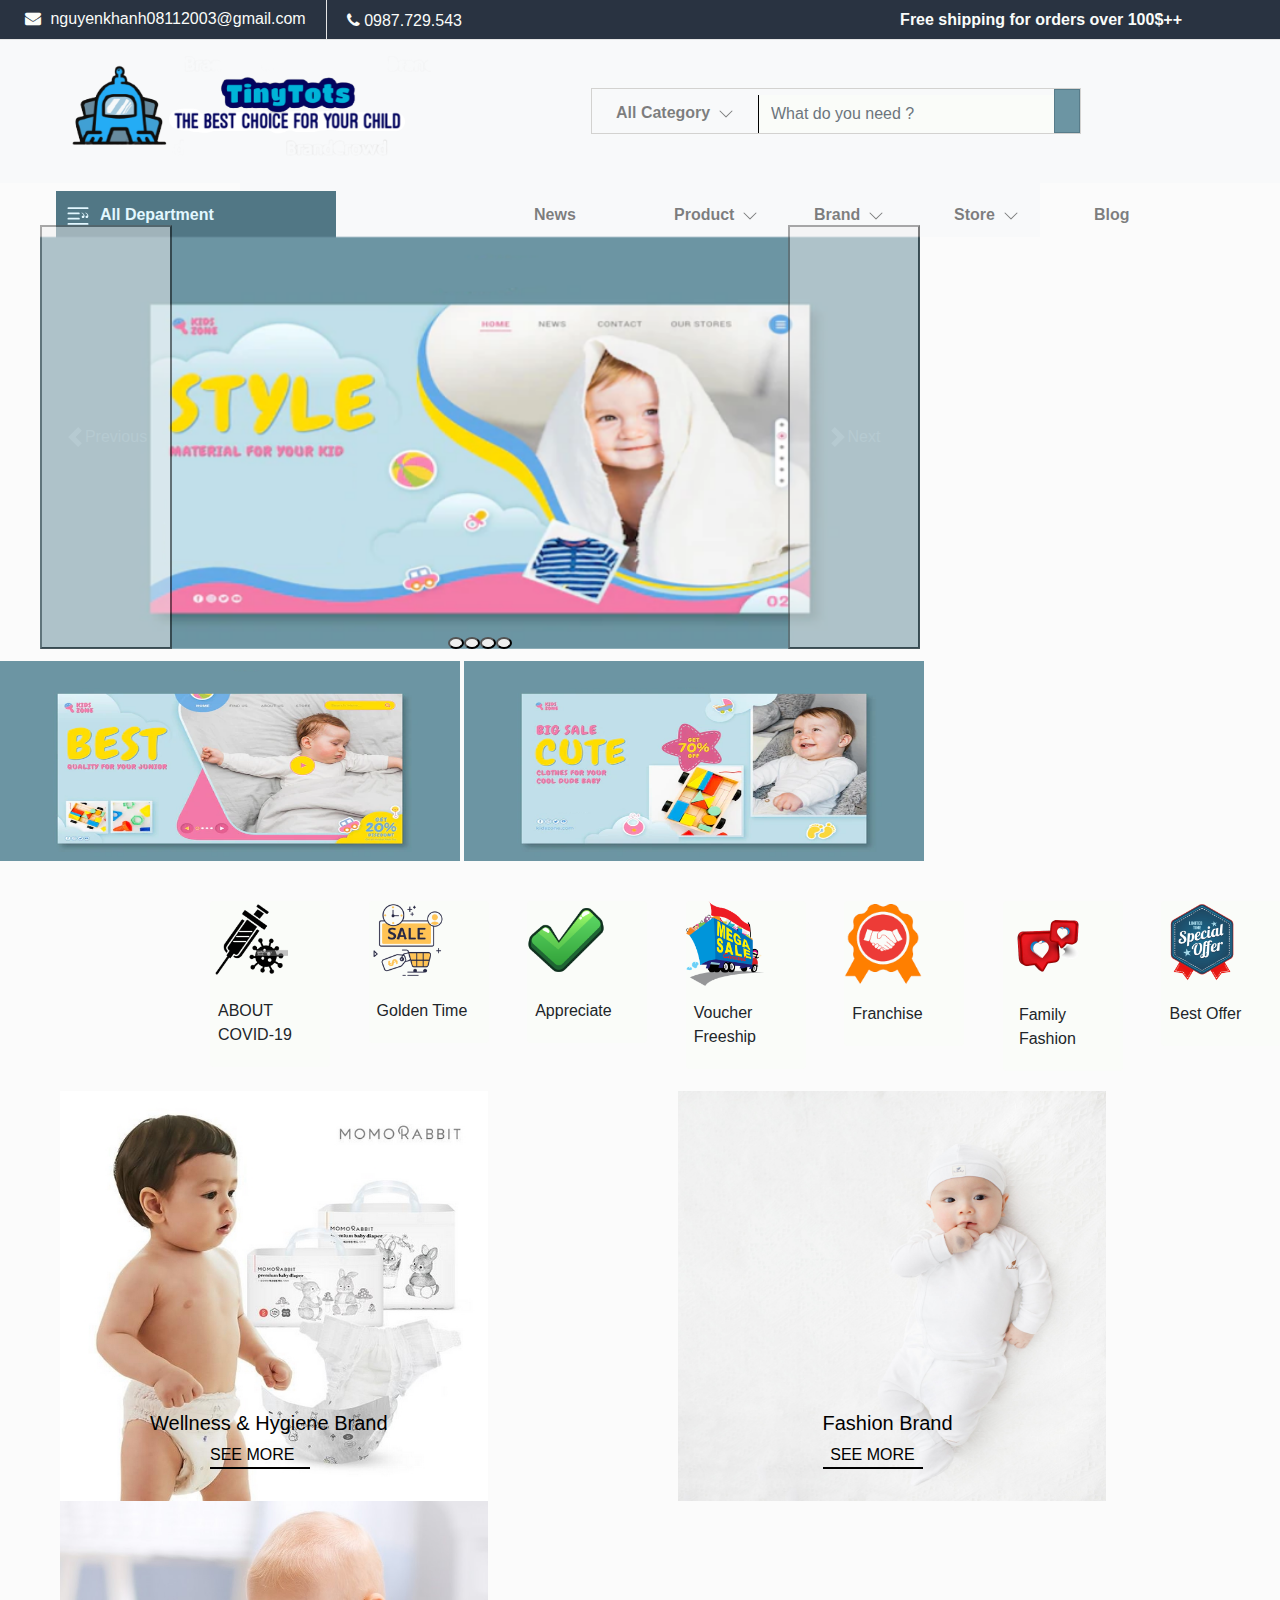
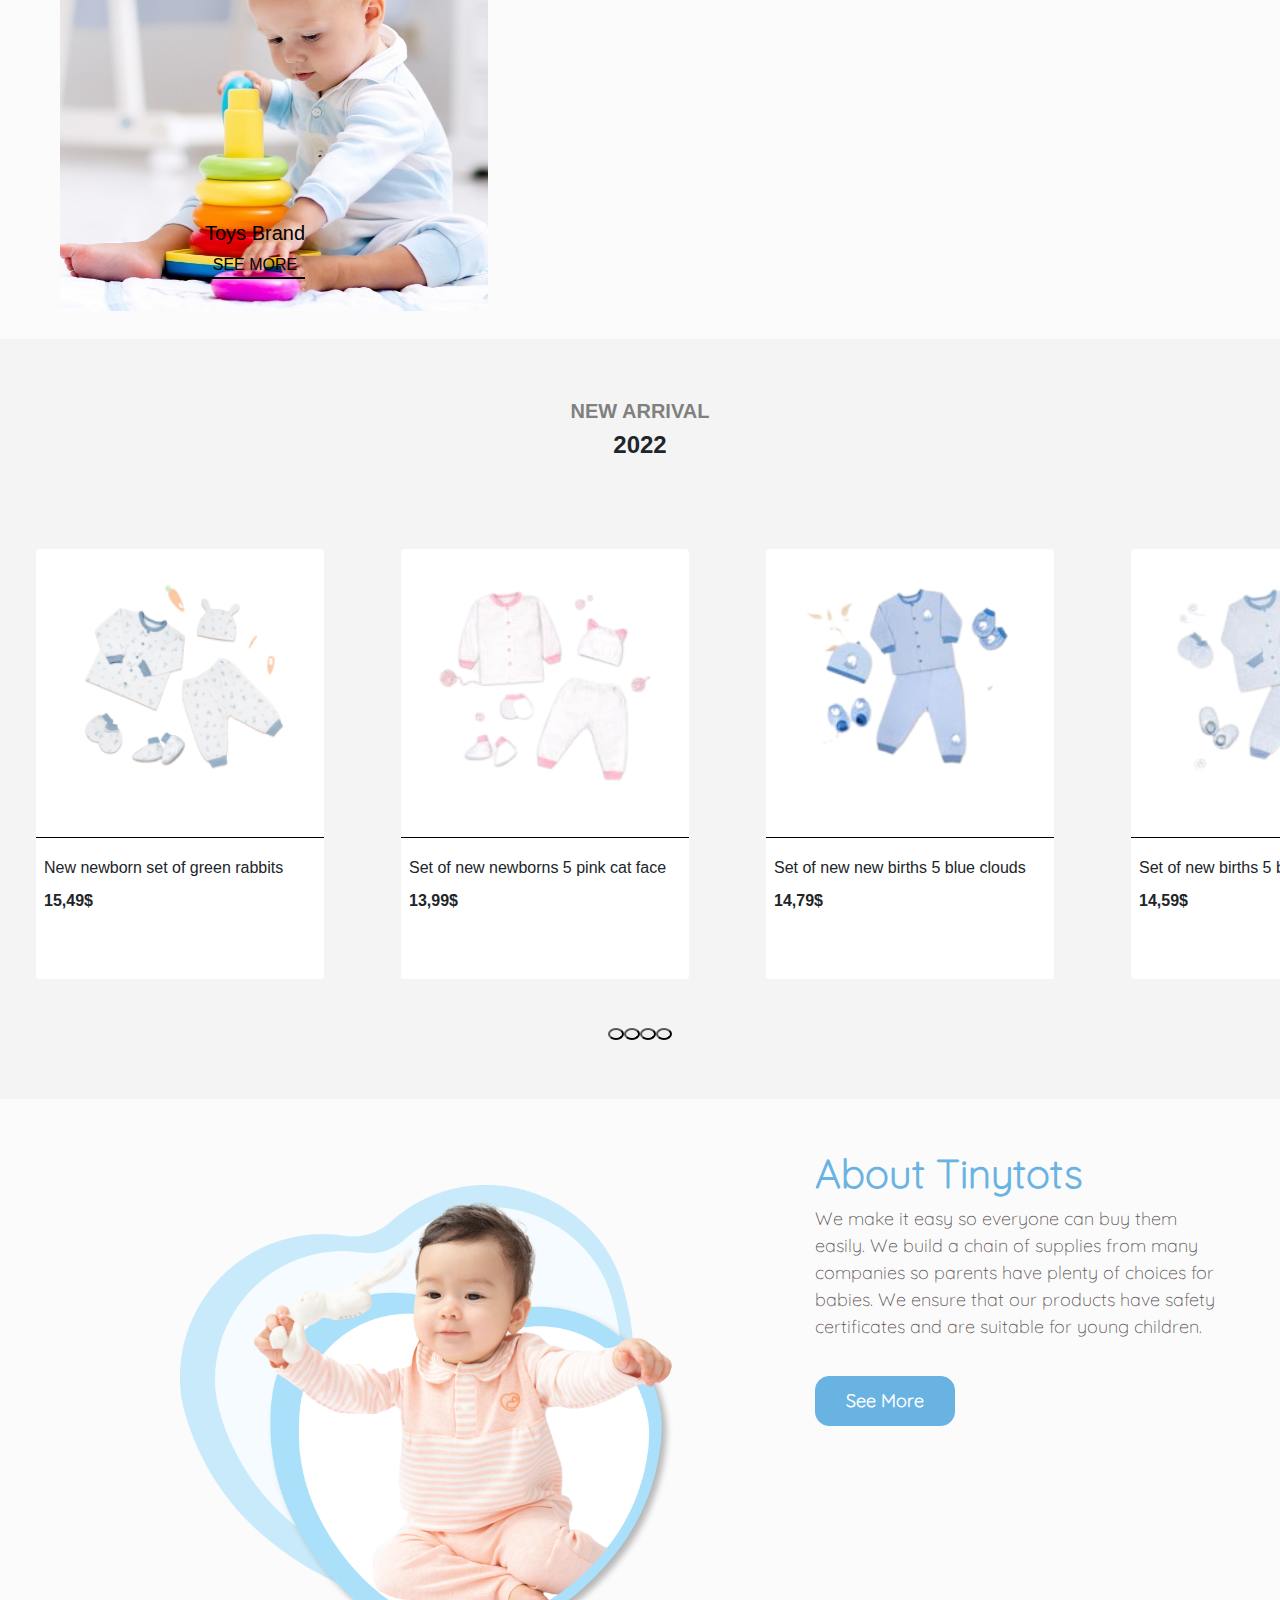
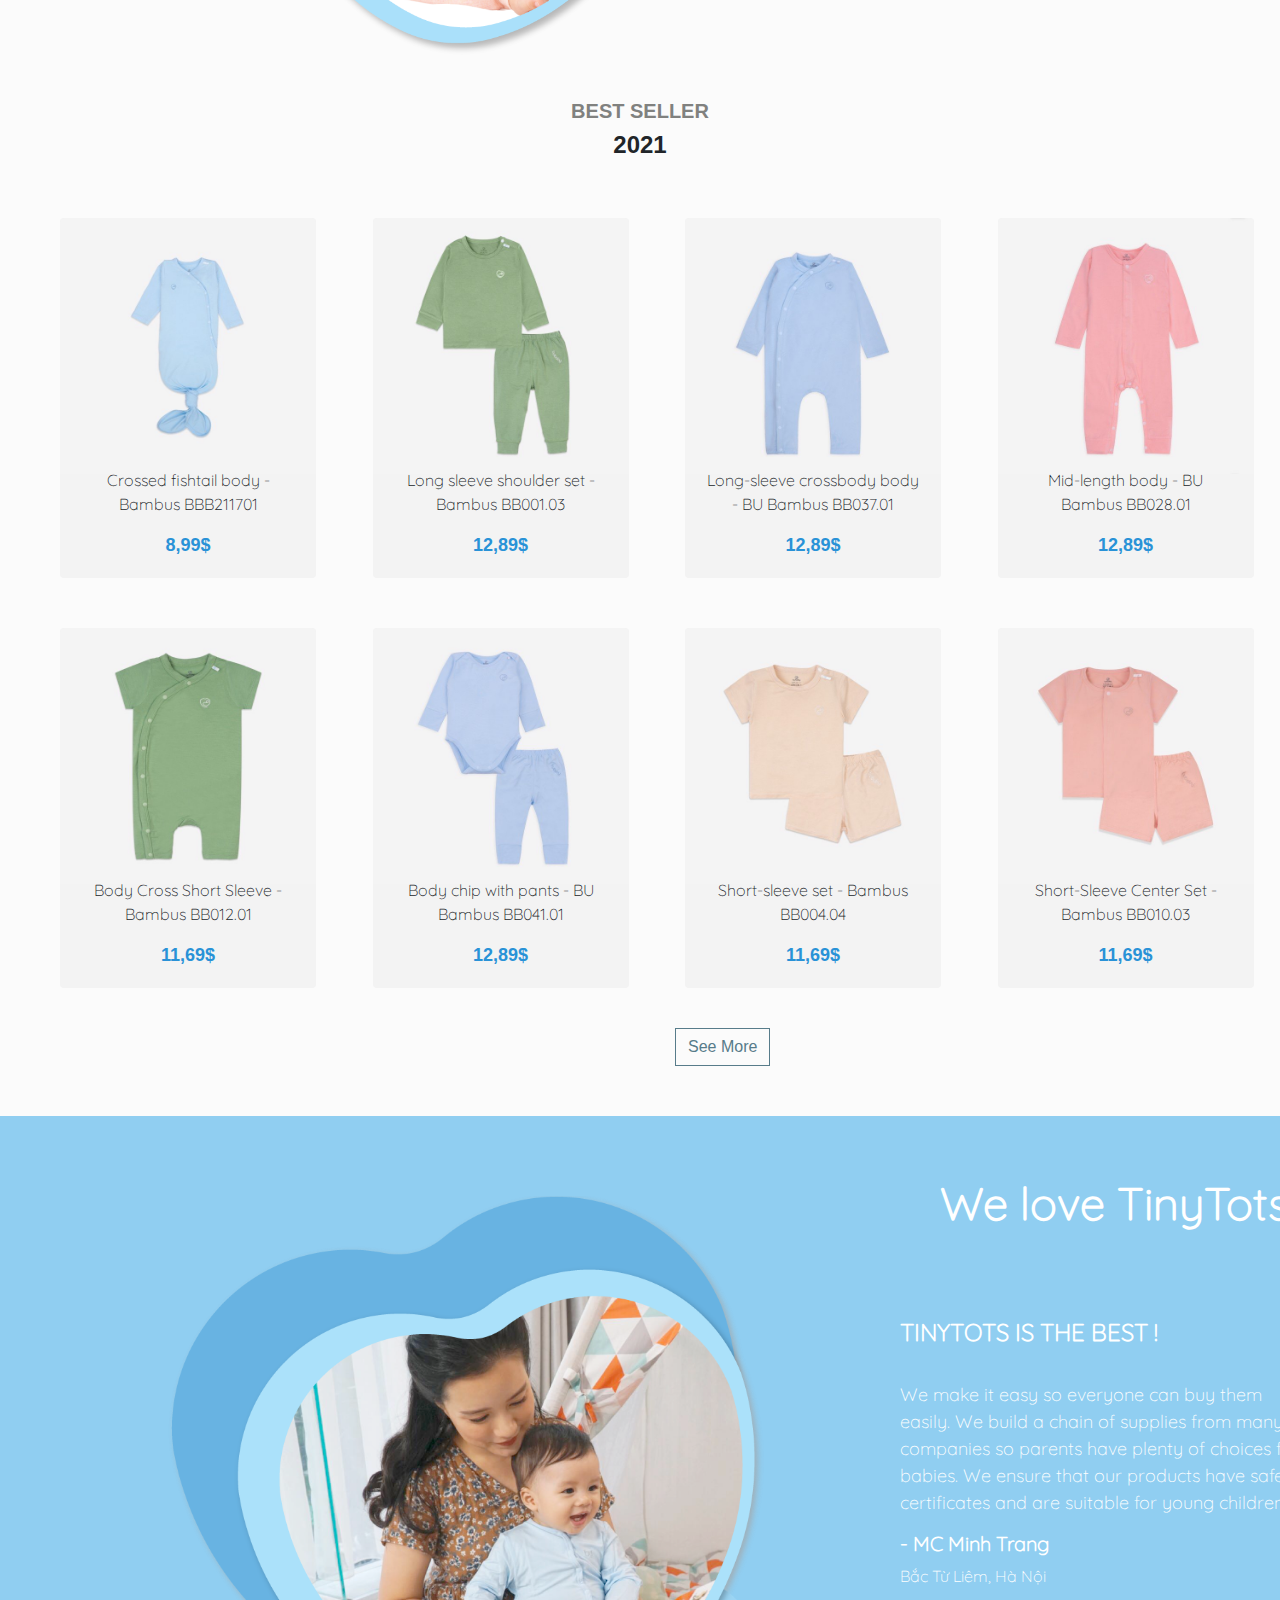
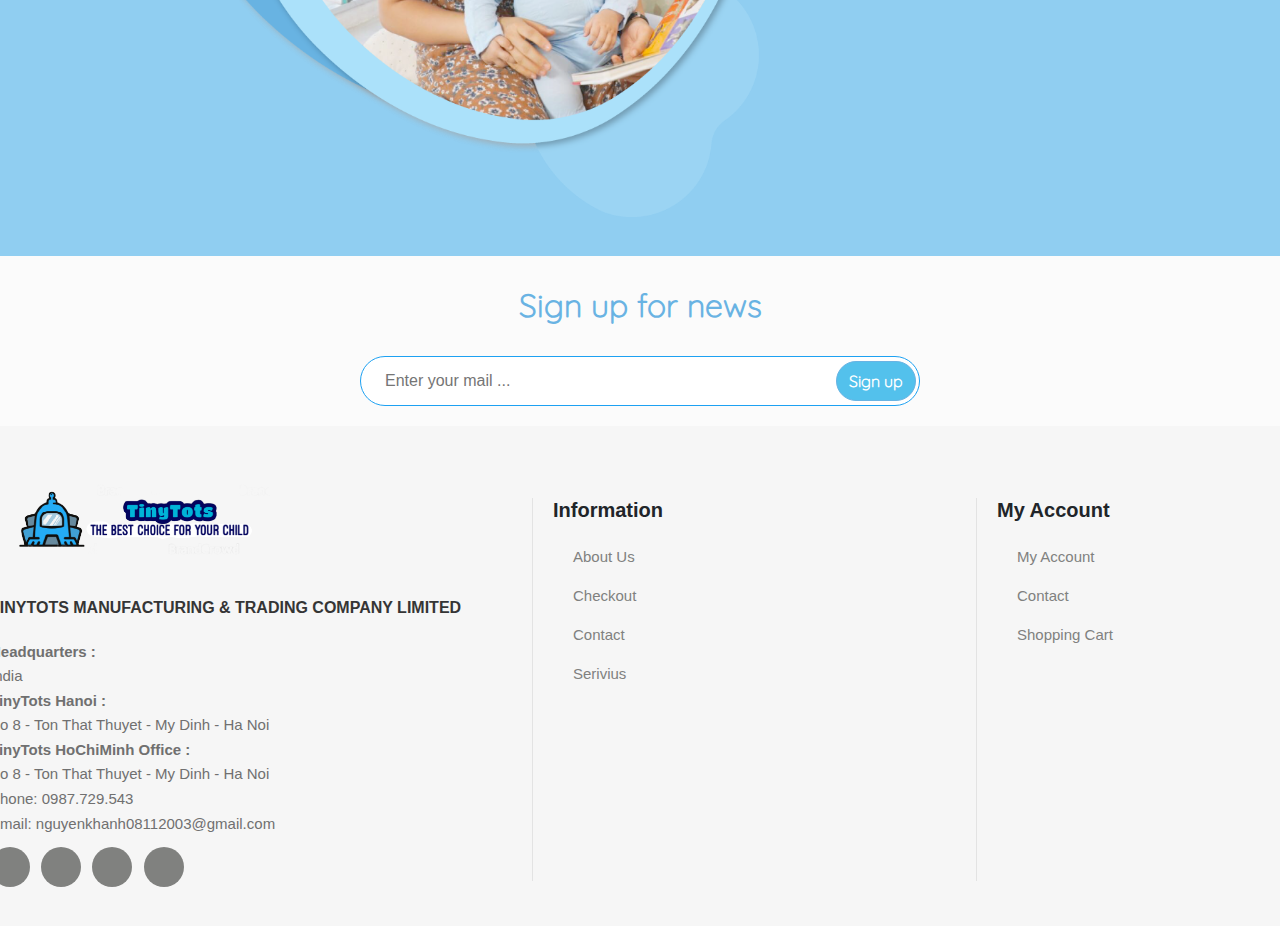
<file: index.html>
<!DOCTYPE html>
<html lang="en">
<head>
    <meta charset="UTF-8">
    <title>Home - TinyTots</title>
    <link rel="icon" href="img-source/logo_id.png">
    <link href="https://cdn.jsdelivr.net/npm/bootstrap@5.1.3/dist/css/bootstrap.min.css" rel="stylesheet" integrity="sha384-1BmE4kWBq78iYhFldvKuhfTAU6auU8tT94WrHftjDbrCEXSU1oBoqyl2QvZ6jIW3" crossorigin="anonymous">
    <link rel="stylesheet" href="css/bootstrap.min.css" type="text/css">
    <link rel="stylesheet" href="css/font-awesome.min.css" type="text/css">
    <link rel="stylesheet" href="css/themify-icons.css" type="text/css">
    <link rel="stylesheet" href="css/owl.carousel.min.css" type="text/css">
    <link rel="stylesheet" href="https://cdnjs.cloudflare.com/ajax/libs/font-awesome/4.7.0/css/font-awesome.min.css">
    <link rel="stylesheet" href="https://cdnjs.cloudflare.com/ajax/libs/font-awesome/6.0.0-beta3/css/all.min.css" integrity="sha512-Fo3rlrZj/k7ujTnHg4CGR2D7kSs0v4LLanw2qksYuRlEzO+tcaEPQogQ0KaoGN26/zrn20ImR1DfuLWnOo7aBA==" crossorigin="anonymous" referrerpolicy="no-referrer" />
    <link rel="stylesheet" href="css/slide-style.css" type="text/css"/>
    <link rel="stylesheet" href="css/home-style.css" type="text/css">
    <link rel="stylesheet" href="css/style.css" type="text/css">
</head>
<body>
<header>
    <div class="header-top">
        <div class="container">
            <div class="ht-left">
                <div class="mail-service">
                    <i class="fa fa-envelope"></i>
                    nguyenkhanh08112003@gmail.com
                </div>
                <div class="phone-service">
                    <i class="fa fa-phone"></i>
                    0987.729.543
                </div>
            </div>
            <div class="ht-right">
                <p style="font-weight: 550;">Free shipping for orders over 100$++</p>
            </div>
        </div>
    </div>
    <nav id="nav" class="navbar navbar-expand-lg navbar-light bg-light">
    <div class="container-fluid ">
        <a href="index.html"><img width="400px" src="img-source/logo_khổ_ngang%20(2).png"/> </a>
        <button class="navbar-toggler" type="button" data-bs-toggle="collapse" data-bs-target="#navbarSupportedContent" aria-controls="navbarSupportedContent" aria-expanded="false" aria-label="Toggle navigation">
            <span class="navbar-toggler-icon"></span>
        </button>
        <div style="border: #D3D2D0 1px solid" class="collapse navbar-collapse">
            <ul class="navbar-nav me-auto mb-2 mb-lg-0 search">
                <li style="width: 180px;padding-left: -20px;" class="nav-item dropdown">
                    <a class="nav-link" style="padding-left: 24px;" href="#" role="button" data-bs-toggle="dropdown" aria-expanded="false"><strong>All Category<svg style="font-size: 8px;margin-left: 8px" xmlns="http://www.w3.org/2000/svg" width="16" height="16" fill="currentColor" class="bi bi-chevron-down" viewBox="0 0 16 16">
                        <path fill-rule="evenodd" d="M1.646 4.646a.5.5 0 0 1 .708 0L8 10.293l5.646-5.647a.5.5 0 0 1 .708.708l-6 6a.5.5 0 0 1-.708 0l-6-6a.5.5 0 0 1 0-.708z"/>
                    </svg></strong></a>
                    <ul class="dropdown-menu" aria-labelledby="navbarDropdown">
                        <li><a class="dropdown-item" href="#">One</a></li>
                        <li><a class="dropdown-item" href="#">Womans</a></li>
                        <li><a class="dropdown-item" href="#">Kids</a></li>
                        <li><a class="dropdown-item" href="#">OuterWear</a></li>
                    </ul>
                </li>
                <li>
                    <form class="d-flex header-search">
                        <input style="width: 296px;margin-left: -44px;margin-top: 6px;border-right: none;border-top: none;border-bottom: none; border-radius: 0;background-color: #fafcf9;border-left: black 1px solid;" class="form-control me-2" type="search" placeholder="What do you need ?" aria-label="Search">
                        <button type="button" style="border-radius: 0;background-color: #6C95A3;" class="btn btn-primary"><i style="width:28px; line-height: 37px;" class="fa-solid fa-magnifying-glass"></i></button>
                    </form>
                </li>
            </ul>
        </div>
        <a href="login.html"><svg xmlns="http://www.w3.org/2000/svg" width="32" fill="currentColor" class="bi bi-person user" viewBox="0 0 16 16">
            <path d="M8 8a3 3 0 1 0 0-6 3 3 0 0 0 0 6zm2-3a2 2 0 1 1-4 0 2 2 0 0 1 4 0zm4 8c0 1-1 1-1 1H3s-1 0-1-1 1-4 6-4 6 3 6 4zm-1-.004c-.001-.246-.154-.986-.832-1.664C11.516 10.68 10.289 10 8 10c-2.29 0-3.516.68-4.168 1.332-.678.678-.83 1.418-.832 1.664h10z"/>
        </svg></a>
        <a href="#"><svg style="margin-left: 28px;margin-right: 40px;" xmlns="http://www.w3.org/2000/svg" width="28" fill="currentColor" class="bi bi-heart user" viewBox="0 0 16 16">
            <path d="m8 2.748-.717-.737C5.6.281 2.514.878 1.4 3.053c-.523 1.023-.641 2.5.314 4.385.92 1.815 2.834 3.989 6.286 6.357 3.452-2.368 5.365-4.542 6.286-6.357.955-1.886.838-3.362.314-4.385C13.486.878 10.4.28 8.717 2.01L8 2.748zM8 15C-7.333 4.868 3.279-3.04 7.824 1.143c.06.055.119.112.176.171a3.12 3.12 0 0 1 .176-.17C12.72-3.042 23.333 4.867 8 15z"/>
        </svg></a>
    </div>
</nav>
    <div class="header-second sticky" style="border: none;">
        <nav class="navbar navbar-expand-lg navbar-light bg-light">
            <div class="collapse navbar-collapse" id="navbarSupportedContent">
                    <ul class="navbar-nav me-auto mb-2 mb-lg-0">
                        <li style="width: 280px;margin-left: -360px;;padding-right: 20px;background-color: #517785;" class="nav-item dropdown">
                            <a style="color: #E2F7FF;" class="nav-link" href="#" role="button" data-bs-toggle="dropdown" aria-expanded="false"><strong><svg style="margin-right: 8px;" xmlns="http://www.w3.org/2000/svg" width="28" fill="currentColor" class="bi bi-blockquote-right" viewBox="0 0 16 16">
                                <path d="M2.5 3a.5.5 0 0 0 0 1h11a.5.5 0 0 0 0-1h-11zm0 3a.5.5 0 0 0 0 1h6a.5.5 0 0 0 0-1h-6zm0 3a.5.5 0 0 0 0 1h6a.5.5 0 0 0 0-1h-6zm0 3a.5.5 0 0 0 0 1h11a.5.5 0 0 0 0-1h-11zm10.113-5.373a6.59 6.59 0 0 0-.445-.275l.21-.352c.122.074.272.17.452.287.18.117.35.26.51.428.156.164.289.351.398.562.11.207.164.438.164.692 0 .36-.072.65-.216.873-.145.219-.385.328-.721.328-.215 0-.383-.07-.504-.211a.697.697 0 0 1-.188-.463c0-.23.07-.404.211-.521.137-.121.326-.182.569-.182h.281a1.686 1.686 0 0 0-.123-.498 1.379 1.379 0 0 0-.252-.37 1.94 1.94 0 0 0-.346-.298zm-2.168 0A6.59 6.59 0 0 0 10 6.352L10.21 6c.122.074.272.17.452.287.18.117.35.26.51.428.156.164.289.351.398.562.11.207.164.438.164.692 0 .36-.072.65-.216.873-.145.219-.385.328-.721.328-.215 0-.383-.07-.504-.211a.697.697 0 0 1-.188-.463c0-.23.07-.404.211-.521.137-.121.327-.182.569-.182h.281a1.749 1.749 0 0 0-.117-.492 1.402 1.402 0 0 0-.258-.375 1.94 1.94 0 0 0-.346-.3z"/>
                            </svg>All Department</strong></a>
                            <ul class="dropdown-menu department" aria-labelledby="navbarDropdown">
                                <li><a class="dropdown-item" href="#"><svg xmlns="http://www.w3.org/2000/svg" width="16" height="16" fill="currentColor" class="bi bi-chevron-right" viewBox="0 0 16 16">
                                    <path fill-rule="evenodd" d="M4.646 1.646a.5.5 0 0 1 .708 0l6 6a.5.5 0 0 1 0 .708l-6 6a.5.5 0 0 1-.708-.708L10.293 8 4.646 2.354a.5.5 0 0 1 0-.708z"/>
                                </svg>Lastest</a></li>
                                <li><a class="dropdown-item" href="#"><svg xmlns="http://www.w3.org/2000/svg" width="16" height="16" fill="currentColor" class="bi bi-chevron-right" viewBox="0 0 16 16">
                                    <path fill-rule="evenodd" d="M4.646 1.646a.5.5 0 0 1 .708 0l6 6a.5.5 0 0 1 0 .708l-6 6a.5.5 0 0 1-.708-.708L10.293 8 4.646 2.354a.5.5 0 0 1 0-.708z"/>
                                </svg>Popular</a></li>
                                <li><a class="dropdown-item" href="#"><svg xmlns="http://www.w3.org/2000/svg" width="16" height="16" fill="currentColor" class="bi bi-chevron-right" viewBox="0 0 16 16">
                                    <path fill-rule="evenodd" d="M4.646 1.646a.5.5 0 0 1 .708 0l6 6a.5.5 0 0 1 0 .708l-6 6a.5.5 0 0 1-.708-.708L10.293 8 4.646 2.354a.5.5 0 0 1 0-.708z"/>
                                </svg>Appreciate</a></li>
                                <li><a class="dropdown-item" href="#"><svg xmlns="http://www.w3.org/2000/svg" width="16" height="16" fill="currentColor" class="bi bi-chevron-right" viewBox="0 0 16 16">
                                    <path fill-rule="evenodd" d="M4.646 1.646a.5.5 0 0 1 .708 0l6 6a.5.5 0 0 1 0 .708l-6 6a.5.5 0 0 1-.708-.708L10.293 8 4.646 2.354a.5.5 0 0 1 0-.708z"/>
                                </svg>Best Seller</a></li>
                                <li><a class="dropdown-item" href="#"><svg xmlns="http://www.w3.org/2000/svg" width="16" height="16" fill="currentColor" class="bi bi-chevron-right" viewBox="0 0 16 16">
                                    <path fill-rule="evenodd" d="M4.646 1.646a.5.5 0 0 1 .708 0l6 6a.5.5 0 0 1 0 .708l-6 6a.5.5 0 0 1-.708-.708L10.293 8 4.646 2.354a.5.5 0 0 1 0-.708z"/>
                                </svg>New Arrival</a></li>
                            </ul>
                        </li>
                        <li style="margin-left: 160px;" class="nav-item dropdown">
                            <a class="nav-link" href="#" role="button" data-bs-toggle="dropdown" aria-expanded="false"><strong>News</strong></a>
                        </li>
                        <li class="nav-item dropdown">
                            <a class="nav-link" href="#" role="button" data-bs-toggle="dropdown" aria-expanded="false"><strong>Product<svg style="font-size: 8px;margin-left: 8px" xmlns="http://www.w3.org/2000/svg" width="16" height="16" fill="currentColor" class="bi bi-chevron-down" viewBox="0 0 16 16">
                                <path fill-rule="evenodd" d="M1.646 4.646a.5.5 0 0 1 .708 0L8 10.293l5.646-5.647a.5.5 0 0 1 .708.708l-6 6a.5.5 0 0 1-.708 0l-6-6a.5.5 0 0 1 0-.708z"/>
                            </svg></strong></a>
                            <ul class="dropdown-menu" aria-labelledby="navbarDropdown">
                                <li><a class="dropdown-item" href="#">Baby care</a></li>
                                <li><a class="dropdown-item" href="html-fashion/fashion.html">Fashion</a></li>
                                <li><a class="dropdown-item" href="html-toys/toys.html">Toys</a></li>
                                <li><a class="dropdown-item" href="html-wellness/html-wellness.html">Wellness & Hygiene</a></li>
                            </ul>
                        </li>
                        <li class="nav-item dropdown">
                            <a class="nav-link" href="#" role="button" data-bs-toggle="dropdown" aria-expanded="false"><strong>Brand<svg style="font-size: 8px;margin-left: 8px" xmlns="http://www.w3.org/2000/svg" width="16" height="16" fill="currentColor" class="bi bi-chevron-down" viewBox="0 0 16 16">
                                <path fill-rule="evenodd" d="M1.646 4.646a.5.5 0 0 1 .708 0L8 10.293l5.646-5.647a.5.5 0 0 1 .708.708l-6 6a.5.5 0 0 1-.708 0l-6-6a.5.5 0 0 1 0-.708z"/>
                            </svg></strong></a>
                            <ul class="dropdown-menu" aria-labelledby="navbarDropdown" style="height: 200px;overflow-y: scroll;">
                                <li><a class="dropdown-item" href="html-fashion/fashion.html"><strong>1. Fashion Brand</strong></a></li>
                                <li><a class="dropdown-item" href="html-fashion/bu.html">BU Baby</a></li>
                                <li><a class="dropdown-item" href="html-fashion/lullaby.html">Lullaby</a></li>
                                <li><a class="dropdown-item" href="html-fashion/miomio-brand.html">Miomio</a></li>
                                <li><a class="dropdown-item" href="html-fashion/carter.html">Carter's</a></li>
                                <li><a class="dropdown-item" href="html-fashion/uala.html">Uala & Rogo</a></li>
                                <li><a class="dropdown-item" href="html-fashion/nous.html">Nous</a></li>
                                <li><a class="dropdown-item" href="html-toys/toys.html"><strong>2. Toys Brand</strong></a></li>
                                <li><a class="dropdown-item" href="html-toys/hasbro.html">Hasbro</a></li>
                                <li><a class="dropdown-item" href="html-toys/lego.html">Lego</a></li>
                                <li><a class="dropdown-item" href="html-toys/mattel.html">Mattel</a></li>
                                <li><a class="dropdown-item" href="html-toys/summer.html">Summer Infant</a></li>
                                <li><a class="dropdown-item" href="html-toys/schlein.html">Schlein</a></li>
                                <li><a class="dropdown-item" href="html-toys/takara.html">Takara Tomy</a></li>
                                <li><a class="dropdown-item" href="#"><strong>3. Wellness & Hygiene Brand</strong></a></li>
                                <li><a class="dropdown-item" href="#">Huggies</a></li>
                                <li><a class="dropdown-item" href="#">Chicco</a></li>
                                <li><a class="dropdown-item" href="#">Goon</a></li>
                                <li><a class="dropdown-item" href="#">Bobo Choses</a></li>
                                <li><a class="dropdown-item" href="#">Zara Kids</a></li>
                                <li><a class="dropdown-item" href="#">Nannys</a></li>
                            </ul>
                        </li>
                        <li class="nav-item dropdown">
                            <a class="nav-link" href="#" role="button" data-bs-toggle="dropdown" aria-expanded="false"><strong>Store<svg style="font-size: 8px;margin-left: 8px" xmlns="http://www.w3.org/2000/svg" width="16" height="16" fill="currentColor" class="bi bi-chevron-down" viewBox="0 0 16 16">
                                <path fill-rule="evenodd" d="M1.646 4.646a.5.5 0 0 1 .708 0L8 10.293l5.646-5.647a.5.5 0 0 1 .708.708l-6 6a.5.5 0 0 1-.708 0l-6-6a.5.5 0 0 1 0-.708z"/>
                            </svg></strong></a>
                            <ul class="dropdown-menu" aria-labelledby="navbarDropdown">
                                <li><a class="dropdown-item" href="#">Ha Noi</a></li>
                                <li><a class="dropdown-item" href="#">Ho Chi Minh</a></li>
                            </ul>
                        </li>
                        <li class="nav-item dropdown">
                            <a class="nav-link" href="#" id="navbarDropdown" role="button" data-bs-toggle="dropdown" aria-expanded="false"><strong>Blog</strong></a>
                        </li>
                        <li style="margin-left: 80px" class="nav-item dropdown">
                            <a class="cart" href="#"><svg xmlns="http://www.w3.org/2000/svg" width="32" fill="currentColor" class="bi bi-cart3" viewBox="0 0 16 16">
                                <path d="M0 1.5A.5.5 0 0 1 .5 1H2a.5.5 0 0 1 .485.379L2.89 3H14.5a.5.5 0 0 1 .49.598l-1 5a.5.5 0 0 1-.465.401l-9.397.472L4.415 11H13a.5.5 0 0 1 0 1H4a.5.5 0 0 1-.491-.408L2.01 3.607 1.61 2H.5a.5.5 0 0 1-.5-.5zM3.102 4l.84 4.479 9.144-.459L13.89 4H3.102zM5 12a2 2 0 1 0 0 4 2 2 0 0 0 0-4zm7 0a2 2 0 1 0 0 4 2 2 0 0 0 0-4zm-7 1a1 1 0 1 1 0 2 1 1 0 0 1 0-2zm7 0a1 1 0 1 1 0 2 1 1 0 0 1 0-2z"/>
                            </svg></a>
                        </li>
                    </ul>
                </div>
        </nav>
    </div>
</header>
<div class="slide1" style="margin-bottom: 40px;">
    <div id="carouselExampleCaptions" class="carousel slide" data-bs-ride="carousel">
        <div class="carousel-indicators">
            <button type="button" style="width: 12px; height: 12px; border-radius: 50%;" data-bs-target="#carouselExampleCaptions" data-bs-slide-to="0" class="active" aria-current="true" aria-label="Slide 1"></button>
            <button type="button" style="width: 12px; height: 12px; border-radius: 50%;" data-bs-target="#carouselExampleCaptions" data-bs-slide-to="1" aria-label="Slide 2"></button>
            <button type="button" style="width: 12px; height: 12px; border-radius: 50%;" data-bs-target="#carouselExampleCaptions" data-bs-slide-to="2" aria-label="Slide 3"></button>
            <button type="button" style="width: 12px; height: 12px; border-radius: 50%;" data-bs-target="#carouselExampleCaptions" data-bs-slide-to="3" aria-label="Slide 4"></button>
        </div>
        <div class="carousel-inner">
            <div class="carousel-item active">
                <a href="html-fashion/sale-50%25.html"><img height="412px" width="940px" src="img-source/banner0.png" class="d-block w-100" alt="..."></a>
            </div>
            <div class="carousel-item">
                <a href="#"><img height="412px" width="940px" src="img-source/banner1.png" class="d-block w-100" alt="..."></a>
            </div>
            <div class="carousel-item">
                <a href="html-fashion/sale-50%25.html"><img height="412px" width="940px" src="img-source/banner0.png" class="d-block w-100" alt="..."></a>
            </div>
            <div class="carousel-item">
                <a href="#"><img height="412px" width="940px" src="img-source/banner1.png" class="d-block w-100" alt="..."></a>
            </div>
        </div>
        <button class="carousel-control-prev" type="button" data-bs-target="#carouselExampleCaptions" data-bs-slide="prev">
            <span class="carousel-control-prev-icon" aria-hidden="true"></span>
            <span class="visually-hidden">Previous</span>
        </button>
        <button class="carousel-control-next" type="button" data-bs-target="#carouselExampleCaptions" data-bs-slide="next">
            <span class="carousel-control-next-icon" aria-hidden="true"></span>
            <span class="visually-hidden">Next</span>
        </button>
    </div>
    <img class="img1" width="460px" height="200px" src="img-source/banner2.png">
    <img class="img2" width="460px" height="200px" src="img-source/banner3.png">
</div>
<div class="container tool">
    <div class="row">
        <div class="col">
            <div class="card">
                <img src="img-source/covid.png" class="card-img-top" alt="...">
                <div class="card-body">
                    <p class="card-text">ABOUT COVID-19</p>
                </div>
            </div>
        </div>
        <div class="col">
            <div class="card">
                <img src="img-source/sale.png" class="card-img-top" alt="...">
                <div class="card-body">
                    <p class="card-text">Golden Time</p>
                </div>
            </div>
        </div>
        <div class="col">
            <div class="card">
                <img src="img-source/true.png" class="card-img-top" alt="...">
                <div class="card-body">
                    <p class="card-text">Appreciate</p>
                </div>
            </div>
        </div>
        <div class="col">
            <div class="card">
                <img style="margin-bottom: -5px;" src="img-source/megasale.png" class="card-img-top" alt="...">
                <div class="card-body">
                    <p class="card-text">Voucher Freeship</p>
                </div>
            </div>
        </div>
        <div class="col">
            <div class="card">
                <img style="margin-bottom: -6px;" src="img-source/franchise.png" class="card-img-top" alt="...">
                <div class="card-body">
                    <p class="card-text">Franchise</p>
                </div>
            </div>
        </div>
        <div class="col">
            <div class="card">
                <img style="width: 75%; margin-bottom: -8px;" src="img-source/heart.png" class="card-img-top" alt="...">
                <div class="card-body">
                    <p class="card-text" style="margin-left: 8px;">Family Fashion</p>
                </div>
            </div>
        </div>
        <div class="col">
            <div class="card">
                <img style="width: 55%; margin-bottom: -2px; margin-left: 8px;" src="img-source/offer.png" class="card-img-top" alt="...">
                <div class="card-body">
                    <p class="card-text">Best Offer</p>
                </div>
            </div>
        </div>
    </div>
</div>
<div class="feedback">
    <div class="row align-items-start ">
        <div class="col">
            <span class="hygiene-brand">
            <h5>Wellness & Hygiene Brand</h5>
                <a href="html-wellness/html-wellness.html"><p>SEE MORE</p></a>
            </span>
            <a href="html-wellness/html-wellness.html"><img class="feedback3" style="border-radius: 0px; overflow: hidden; cursor: pointer;" width="428px" height="410px" src="img-source/feedback-wellness.jpg"></a>
        </div>
        <div class="col">
            <span class="toy-brand">
            <h5>Fashion Brand</h5>
                <a href="html-fashion/fashion.html"><p>SEE MORE</p></a>
            </span>
            <a href="html-fashion/fashion.html"><img class="feedback2" style="border-radius: 0px; overflow: hidden; cursor: pointer;" width="428px" height="410px" src="img-source/feedbackcenter.jpg"></a>
        </div>
        <div class="col">
            <span class="toy-brand">
            <h5>Toys Brand</h5>
                <a href="html-toys/toys.html"><p>SEE MORE</p></a>
            </span>
            <a href="html-toys/toys.html"><img class="feedback3" style="border-radius: 0px; overflow: hidden; cursor: pointer;" width="428px" height="410px" src="img-source/bannertoys1.jpg"></a>
        </div>
    </div>
</div>
    <div class="new-arrival" style="background-color: #F4F4F4;">
        <div class="title">
            <h5 style="font-weight: 550; color: #80817f">NEW ARRIVAL</h5>
            <h4><strong>2022</strong></h4>
        </div>
        <div class="items">
            <div id="carouselExampleDark" class="carousel carousel-dark slide" data-bs-ride="carousel">
                <div class="carousel-indicators click">
                    <button type="button" style="width: 12px; height: 12px; border-radius: 50%; color: white;" data-bs-target="#carouselExampleDark" data-bs-slide-to="0" class="active" aria-current="true" aria-label="Slide 1"></button>
                    <button type="button" style="width: 12px; height: 12px; border-radius: 50%; color: white;" data-bs-target="#carouselExampleDark" data-bs-slide-to="1" aria-label="Slide 2"></button>
                    <button type="button" style="width: 12px; height: 12px; border-radius: 50%; color: white;" data-bs-target="#carouselExampleDark" data-bs-slide-to="2" aria-label="Slide 3"></button>
                    <button type="button" style="width: 12px; height: 12px; border-radius: 50%; color: white;" data-bs-target="#carouselExampleDark" data-bs-slide-to="3" aria-label="Slide 4"></button>
                </div>
                <div class="carousel-inner">
                    <div class="carousel-item active">
                        <table>
                            <thead>
                            <tr>
                                <th>
                                    <div class="card" style="width: 18rem;">
                                        <img src="img-source/set1.png" class="card-img-top" alt="...">
                                        <div class="card-body">
                                            <h6 class="card-title">New newborn set of green rabbits</h6>
                                            <p class="card-text">15,49$</p>
                                            <span class="animate"><button class="select"><strong>Select more options</strong></button></span>
                                        </div>
                                    </div>
                                </th>
                                <th>
                                    <div class="card" style="width: 18rem;">
                                        <img src="img-source/set2.png" class="card-img-top" alt="...">
                                        <div class="card-body">
                                            <h6 class="card-title">Set of new newborns 5 pink cat face</h6>
                                            <p class="card-text">13,99$</p>
                                            <span class="animate"><button class="select"><strong>Select more options</strong></button></span>
                                        </div>
                                    </div>
                                </th>
                                <th>
                                    <div class="card" style="width: 18rem;">
                                        <img src="img-source/set3.png" class="card-img-top" alt="...">
                                        <div class="card-body">
                                            <h6 class="card-title">Set of new new births 5 blue clouds</h6>
                                            <p class="card-text">14,79$</p>
                                            <span class="animate"><button class="select"><strong>Select more options</strong></button></span>
                                        </div>
                                    </div>
                                </th>
                                <th>
                                    <div class="card" style="width: 18rem;">
                                        <img src="img-source/set4.png" class="card-img-top" alt="...">
                                        <div class="card-body">
                                            <h6 class="card-title">Set of new births 5 blue stripes</h6>
                                            <p class="card-text">14,59$</p>
                                            <span class="animate"><button class="select"><strong>Select more options</strong></button></span>
                                        </div>
                                    </div>
                                </th>
                            </tr>
                            </thead>
                        </table>
                    </div>
                    <div class="carousel-item">
                        <table>
                            <thead>
                            <tr>
                                <th>
                                    <div class="card" style="width: 18rem;">
                                        <img src="img-source/gile4.png" class="card-img-top" alt="...">
                                        <div class="card-body">
                                            <h6 class="card-title">Blue 2-layer gile shirt</h6>
                                            <p class="card-text">5,99$</p>
                                            <span class="animate"><button class="select"><strong>Select more options</strong></button></span>
                                        </div>
                                    </div>
                                </th>
                                <th>
                                    <div class="card" style="width: 18rem;">
                                        <img src="img-source/gile3.png" class="card-img-top" alt="...">
                                        <div class="card-body">
                                            <h6 class="card-title">Gile 2 layers of pink rabbits</h6>
                                            <p class="card-text">5,49$</p>
                                            <span class="animate"><button class="select"><strong>Select more options</strong></button></span>
                                        </div>
                                    </div>
                                </th>
                                <th>
                                    <div class="card" style="width: 18rem;">
                                        <img src="img-source/gile2.png" class="card-img-top" alt="...">
                                        <div class="card-body">
                                            <h6 class="card-title">Gile 2 layers of pink stripes</h6>
                                            <p class="card-text">5,99$</p>
                                            <span class="animate"><button class="select"><strong>Select more options</strong></button></span>
                                        </div>
                                    </div>
                                </th>
                                <th>
                                    <div class="card" style="width: 18rem;">
                                        <img src="img-source/gile1.png" class="card-img-top" alt="...">
                                        <div class="card-body">
                                            <h6 class="card-title">Pink 2-layer gile shirt</h6>
                                            <p class="card-text">4,99$</p>
                                            <span class="animate"><button class="select"><strong>Select more options</strong></button></span>
                                        </div>
                                    </div>
                                </th>
                            </tr>
                            </thead>
                        </table>
                    </div>
                    <div class="carousel-item">
                        <table>
                            <thead>
                            <tr>
                                <th>
                                    <div class="card" style="width: 18rem;">
                                        <img src="img-source/yem1.png" class="card-img-top" alt="...">
                                        <div class="card-body">
                                            <h6 class="card-title">Green cloudy cat triangle bibs</h6>
                                            <p class="card-text">2,99$</p>
                                            <span class="animate"><button class="select"><strong>Select more options</strong></button></span>
                                        </div>
                                    </div>
                                </th>
                                <th>
                                    <div class="card" style="width: 18rem;">
                                        <img src="img-source/yem2.png" class="card-img-top" alt="...">
                                        <div class="card-body">
                                            <h6 class="card-title">Green cat triangle bib</h6>
                                            <p class="card-text">3,79$</p>
                                            <span class="animate"><button class="select"><strong>Select more options</strong></button></span>
                                        </div>
                                    </div>
                                </th>
                                <th>
                                    <div class="card" style="width: 18rem;">
                                        <img src="img-source/yem3.png" class="card-img-top" alt="...">
                                        <div class="card-body">
                                            <h6 class="card-title">Green rabbit triangle bibs</h6>
                                            <p class="card-text">3,49$</p>
                                            <span class="animate"><button class="select"><strong>Select more options</strong></button></span>
                                        </div>
                                    </div>
                                </th>
                                <th>
                                    <div class="card" style="width: 18rem;">
                                        <img src="img-source/yem4.png" class="card-img-top" alt="...">
                                        <div class="card-body">
                                            <h6 class="card-title">Blue striped triangle bibs</h6>
                                            <p class="card-text">4,49$</p>
                                            <span class="animate"><button class="select"><strong>Select more options</strong></button></span>
                                        </div>
                                    </div>
                                </th>
                            </tr>
                            </thead>
                        </table>
                    </div>
                    <div class="carousel-item">
                        <table>
                            <thead>
                            <tr>
                                <th>
                                    <div class="card" style="width: 18rem;">
                                        <img src="img-source/non1.png" class="card-img-top" alt="...">
                                        <div class="card-body">
                                            <h6 class="card-title">Newborn hats face green cat</h6>
                                            <p class="card-text">3,49$</p>
                                            <span class="animate"><button class="select"><strong>Select more options</strong></button></span>
                                        </div>
                                    </div>
                                </th>
                                <th>
                                    <div class="card" style="width: 18rem;">
                                        <img src="img-source/non2.png" class="card-img-top" alt="...">
                                        <div class="card-body">
                                            <h6 class="card-title">Blue cradle tail hats</h6>
                                            <p class="card-text">3,99$</p>
                                            <span class="animate"><button class="select"><strong>Select more options</strong></button></span>
                                        </div>
                                    </div>
                                </th>
                                <th>
                                    <div class="card" style="width: 18rem;">
                                        <img src="img-source/non3.png" class="card-img-top" alt="...">
                                        <div class="card-body">
                                            <h6 class="card-title">Newborn hats Bo 1 layer</h6>
                                            <p class="card-text">4,49$</p>
                                            <span class="animate"><button class="select"><strong>Select more options</strong></button></span>
                                        </div>
                                    </div>
                                </th>
                                <th>
                                    <div class="card" style="width: 18rem;">
                                        <img src="img-source/non4.png" class="card-img-top" alt="...">
                                        <div class="card-body">
                                            <h6 class="card-title">Blue rabbit newborn hats</h6>
                                            <p class="card-text">4,99$</p>
                                            <span class="animate"><button class="select"><strong>Select more options</strong></button></span>
                                        </div>
                                    </div>
                                </th>
                            </tr>
                            </thead>
                        </table>
                    </div>
                </div>
            </div>
        </div>
    </div>
<div class="end" style="height: 550px;width: 1455px;margin-left: 60px;">
    <span class="text-blog"><h1 style="font-weight: 650;color: #69B3E3;">About Tinytots</h1>
    <p>We make it easy so everyone can buy them easily.
        We build a chain of supplies from many companies so parents have plenty of choices for babies.
        We ensure that our products have safety certificates and are suitable for young children.</p>
    <button type="button" class="btn btn-secondary more1" style="margin-left: 0px; border-radius: 14px;width: 140px;height:50px;font-size: 18px;background-color: #69B3E3;border: #69b3e3 1px solid;color: white; font-weight: 650;">See More</button></span></span>
    <img src="img-source/font-blog.png" width="500px" style="float: left;margin-top: 36px;margin-left: 120px;z-index: 99">
</div>
    <div class="best-seller">
        <div class="title" style="margin-bottom: -20px;">
            <h5 style="font-weight: 550; color: #80817f">BEST SELLER</h5>
            <h4><strong>2021</strong></h4>
        </div>
        <div class="container-fluid">
            <div class="row">
                <div class="col col-lg-3 col-md-6">
                    <div class="card img-item" style="width: 16rem;">
                        <a href="#"><img src="img-source/best1.jpg" class="card-img-top" alt="..."></a>
                        <div class="quick-view-wrap row" style="margin-top: -58px;">
                            <div class="add-to-wishlist col-3">
                                <a href="#" class="wish-list">
                                    <i class="far fa-heart wishlist-icon"></i>
                                </a>
                            </div>
                            <div class="compare-wrap col-4 offset-1">
                                <a href="#" class="compare">
                                    <i class="fa fa-random compare-icon"></i>
                                </a>
                            </div>
                            <div class="quick-view col-3 offset-1">
                                <a href="#" class="quick-view-link">
                                    <i class="fa fa-search quick-view-icon"></i>
                                </a>
                            </div>
                        </div>
                        <div class="card-body">
                            <p class="card-text1">Crossed fishtail body - Bambus BBB211701</p>
                            <p class="card-text">8,99$</p>
                        </div>
                    </div>
                </div>
                <div class="col col-lg-3 col-md-6">
                    <div class="card img-item" style="width: 16rem;">
                        <a href="#"><img src="img-source/best2.jpg" class="card-img-top" alt="..."></a>
                        <div class="quick-view-wrap row" style="margin-top: -58px;">
                            <div class="add-to-wishlist col-3">
                                <a href="#" class="wish-list">
                                    <i class="far fa-heart wishlist-icon"></i>
                                </a>
                            </div>
                            <div class="compare-wrap col-4 offset-1">
                                <a href="#" class="compare">
                                    <i class="fa fa-random compare-icon"></i>
                                </a>
                            </div>
                            <div class="quick-view col-3 offset-1">
                                <a href="#" class="quick-view-link">
                                    <i class="fa fa-search quick-view-icon"></i>
                                </a>
                            </div>
                        </div>
                        <div class="card-body">
                            <p class="card-text1">Long sleeve shoulder set - Bambus BB001.03</p>
                            <p class="card-text">12,89$</p>
                        </div>
                    </div>
                </div>
                <div class="col col-lg-3 col-md-6">
                    <div class="card img-item" style="width: 16rem;">
                        <a href="#"><img src="img-source/best3.jpg" class="card-img-top" alt="..."></a>
                        <div class="quick-view-wrap row" style="margin-top: -58px;">
                            <div class="add-to-wishlist col-3">
                                <a href="#" class="wish-list">
                                    <i class="far fa-heart wishlist-icon"></i>
                                </a>
                            </div>
                            <div class="compare-wrap col-4 offset-1">
                                <a href="#" class="compare">
                                    <i class="fa fa-random compare-icon"></i>
                                </a>
                            </div>
                            <div class="quick-view col-3 offset-1">
                                <a href="#" class="quick-view-link">
                                    <i class="fa fa-search quick-view-icon"></i>
                                </a>
                            </div>
                        </div>
                        <div class="card-body">
                            <p class="card-text1">Long-sleeve crossbody body - BU Bambus BB037.01</p>
                            <p class="card-text">12,89$</p>
                        </div>
                    </div>
                </div>
                <div class="col col-lg-3 col-md-6">
                    <div class="card img-item" style="width: 16rem;">
                        <a href="#"><img src="img-source/best4.jpg" class="card-img-top" alt="..."></a>
                        <div class="quick-view-wrap row" style="margin-top: -58px;">
                            <div class="add-to-wishlist col-3">
                                <a href="#" class="wish-list">
                                    <i class="far fa-heart wishlist-icon"></i>
                                </a>
                            </div>
                            <div class="compare-wrap col-4 offset-1">
                                <a href="#" class="compare">
                                    <i class="fa fa-random compare-icon"></i>
                                </a>
                            </div>
                            <div class="quick-view col-3 offset-1">
                                <a href="#" class="quick-view-link">
                                    <i class="fa fa-search quick-view-icon"></i>
                                </a>
                            </div>
                        </div>
                        <div class="card-body">
                            <p class="card-text1">Mid-length body - BU Bambus BB028.01</p>
                            <p class="card-text">12,89$</p>
                        </div>
                    </div>
                </div>
            </div>
        </div>
        <div class="container-fluid">
            <div class="row">
                <div class="col col-lg-3 col-md-6">
                    <div class="card img-item" style="width: 16rem;">
                        <a href="#"><img src="img-source/best5.jpg" class="card-img-top" alt="..."></a>
                        <div class="quick-view-wrap row" style="margin-top: -58px;">
                            <div class="add-to-wishlist col-3">
                                <a href="#" class="wish-list">
                                    <i class="far fa-heart wishlist-icon"></i>
                                </a>
                            </div>
                            <div class="compare-wrap col-4 offset-1">
                                <a href="#" class="compare">
                                    <i class="fa fa-random compare-icon"></i>
                                </a>
                            </div>
                            <div class="quick-view col-3 offset-1">
                                <a href="#" class="quick-view-link">
                                    <i class="fa fa-search quick-view-icon"></i>
                                </a>
                            </div>
                        </div>
                        <div class="card-body">
                            <p class="card-text1">Body Cross Short Sleeve - Bambus BB012.01</p>
                            <p class="card-text">11,69$</p>
                        </div>
                    </div>
                </div>
                <div class="col col-lg-3 col-md-6">
                    <div class="card img-item" style="width: 16rem;">
                        <a href="#"><img src="img-source/best6.jpg" class="card-img-top" alt="..."></a>
                        <div class="quick-view-wrap row" style="margin-top: -58px;">
                            <div class="add-to-wishlist col-3">
                                <a href="#" class="wish-list">
                                    <i class="far fa-heart wishlist-icon"></i>
                                </a>
                            </div>
                            <div class="compare-wrap col-4 offset-1">
                                <a href="#" class="compare">
                                    <i class="fa fa-random compare-icon"></i>
                                </a>
                            </div>
                            <div class="quick-view col-3 offset-1">
                                <a href="#" class="quick-view-link">
                                    <i class="fa fa-search quick-view-icon"></i>
                                </a>
                            </div>
                        </div>
                        <div class="card-body">
                            <p class="card-text1">Body chip with pants - BU Bambus BB041.01</p>
                            <p class="card-text">12,89$</p>
                        </div>
                    </div>
                </div>
                <div class="col col-lg-3 col-md-6">
                    <div class="card img-item" style="width: 16rem;">
                        <a href="#"><img src="img-source/best7.jpg" class="card-img-top" alt="..."></a>
                        <div class="quick-view-wrap row" style="margin-top: -58px;">
                            <div class="add-to-wishlist col-3">
                                <a href="#" class="wish-list">
                                    <i class="far fa-heart wishlist-icon"></i>
                                </a>
                            </div>
                            <div class="compare-wrap col-4 offset-1">
                                <a href="#" class="compare">
                                    <i class="fa fa-random compare-icon"></i>
                                </a>
                            </div>
                            <div class="quick-view col-3 offset-1">
                                <a href="#" class="quick-view-link">
                                    <i class="fa fa-search quick-view-icon"></i>
                                </a>
                            </div>
                        </div>
                        <div class="card-body">
                            <p class="card-text1">Short-sleeve set - Bambus BB004.04</p>
                            <p class="card-text">11,69$</p>
                        </div>
                    </div>
                </div>
                <div class="col col-lg-3 col-md-6">
                    <div class="card img-item" style="width: 16rem;">
                        <a href="#"><img src="img-source/best8.jpg" class="card-img-top" alt="..."></a>
                        <div class="quick-view-wrap row" style="margin-top: -58px;">
                            <div class="add-to-wishlist col-3">
                                <a href="#" class="wish-list">
                                    <i class="far fa-heart wishlist-icon"></i>
                                </a>
                            </div>
                            <div class="compare-wrap col-4 offset-1">
                                <a href="#" class="compare">
                                    <i class="fa fa-random compare-icon"></i>
                                </a>
                            </div>
                            <div class="quick-view col-3 offset-1">
                                <a href="#" class="quick-view-link">
                                    <i class="fa fa-search quick-view-icon"></i>
                                </a>
                            </div>
                        </div>
                        <div class="card-body">
                            <p class="card-text1">Short-Sleeve Center Set - Bambus BB010.03</p>
                            <p class="card-text">11,69$</p>
                        </div>
                    </div>
                </div>
            </div>
        </div>
        <button type="button" class="btn btn-secondary more1">See More</button>
</div>
<div class="end" style="height: 740px;width: 1600px;background-color: #90CEF1;margin-top: 30px; margin-bottom: 30px;">
    <span class="text-blog" style="padding-left: -60px; margin-top: 240px;">
        <h1 style="margin-top: -180px;padding-bottom: 80px; padding-left: 40px;color: white; font-weight: 650;font-size: 45px;">We love TinyTots</h1>
        <h4 style="font-weight: 650;color: white;">TINYTOTS IS THE BEST !</h4></br>
    <p style="color: white;">We make it easy so everyone can buy them easily.
        We build a chain of supplies from many companies so parents have plenty of choices for babies.
        We ensure that our products have safety certificates and are suitable for young children.</p>
    <h5 style="font-family: Quicksand-light; color: white; font-weight: 650;">- MC Minh Trang</h5>
    <p style="color: white; font-family: Quicksand-light; font-size: 16px;">Bắc Từ Liêm, Hà Nội</p></span>
    <img src="img-source/bu-blog.png" width="650px" style="float: left;margin-top: 80px;margin-left: 140px;z-index: 99">
</div>
<div class="container">
    <div class="row direction body-sub">
        <div class="col-12">
            <h2 class="header-title text-center" style="font-family: Quicksand-light; font-weight: 650; color: #69B3E3">Sign up for news</h2>
        </div>
        <div class="col-12 div-sub" >
            <form action="#" id="form-sub">
                <input class="d-flex m-auto" id="input-sub" type="text" placeholder="Enter your mail ...">
                <button class="btn" id="btn-sub">Sign up</button>
            </form>
        </div>
    </div>
</div>
</body>
<footer>
    <div class="container">
        <div class="row">
            <div class="col" style="margin-top: -12px;">
                <div class="left">
                    <ul>
                        <li><img src="img-source/logo_khổ_ngang%20(2).png" width="280px"></li>
                        <li class="slogan">TINYTOTS MANUFACTURING & TRADING COMPANY LIMITED</li>
                        <li class="head-list">Headquarters :</li>
                        <li>India</li>
                        <li class="head-list" style="margin-top: -14px">TinyTots Hanoi  :</li>
                        <li>So 8 - Ton That Thuyet - My Dinh - Ha Noi</li>
                        <li class="head-list" style="margin-top: -14px">TinyTots HoChiMinh Office :</li>
                        <li>So 8 - Ton That Thuyet - My Dinh - Ha Noi</li>
                        <li style="margin-top: -14px">Phone: 0987.729.543</li>
                        <li style="margin-top: -14px">Email: nguyenkhanh08112003@gmail.com</li>
                        <li style="margin-top: -14px">
                            <div class="footer-social">
                                <a href="#"><i class="fab fa-facebook"></i> </a>
                                <a href="#"><i class="fab fa-instagram"></i> </a>
                                <a href="#"><i class="fab fa-twitter"></i> </a>
                                <a href="#"><i class="fab fa-pinterest"></i> </a>
                            </div>
                        </li>
                    </ul>
                </div>
            </div>
            <div class="col">
                <div class="center">
                    <h5 style="margin-left: 20px"><strong>Information</strong></h5>
                    <ul>
                        <li><a href="">About Us</a></li>
                        <li><a href="">Checkout</a></li>
                        <li><a href="">Contact</a></li>
                        <li><a href="">Serivius</a></li>
                        <li style="color: #f6f6f6">.</li>
                        <li style="color: #F6F6F6">.</li>
                        <li style="color: #F6F6F6">.</li>
                        <li style="color: #F6F6F6">.</li>
                        <li style="color: #F6F6F6">.</li>
                    </ul>
                </div>
            </div>
            <div class="col">
                <div class="right">
                <h5 style="margin-left: 20px"><strong>My Account</strong></h5>
                    <ul>
                        <li><a href="">My Account</a></li>
                        <li><a href="">Contact</a></li>
                        <li><a href="">Shopping Cart</a></li>
                        <li style="color: #f6f6f6">.</li>
                        <li style="color: #F6F6F6">.</li>
                        <li style="color: #F6F6F6">.</li>
                        <li style="color: #F6F6F6">.</li>
                        <li style="color: #F6F6F6">.</li>
                        <li style="color: #F6F6F6">.</li>
                    </ul>
                </div>
            </div>
        </div>
    </div>
</footer>
<a href="#" class="to-top"><i style="font-size: 40px" class="fas fa-caret-square-up"></i></a>
<script src="js/bootstrap.min.js"></script>
<script src="https://maxcdn.bootstrapcdn.com/bootstrap/3.3.7/js/bootstrap.min.js" integrity="sha384-Tc5IQib027qvyjSMfHjOMaLkfuWVxZxUPnCJA7l2mCWNIpG9mGCD8wGNIcPD7Txa" crossorigin="anonymous"></script>
<script src="https://cdn.jsdelivr.net/npm/bootstrap@5.1.3/dist/js/bootstrap.bundle.min.js" integrity="sha384-ka7Sk0Gln4gmtz2MlQnikT1wXgYsOg+OMhuP+IlRH9sENBO0LRn5q+8nbTov4+1p" crossorigin="anonymous"></script>
<script src="https://cdn.jsdelivr.net/npm/@popperjs/core@2.10.2/dist/umd/popper.min.js" integrity="sha384-7+zCNj/IqJ95wo16oMtfsKbZ9ccEh31eOz1HGyDuCQ6wgnyJNSYdrPa03rtR1zdB" crossorigin="anonymous"></script>
<script src="https://cdn.jsdelivr.net/npm/bootstrap@5.1.3/dist/js/bootstrap.min.js" integrity="sha384-QJHtvGhmr9XOIpI6YVutG+2QOK9T+ZnN4kzFN1RtK3zEFEIsxhlmWl5/YESvpZ13" crossorigin="anonymous"></script>
</html>
</file>
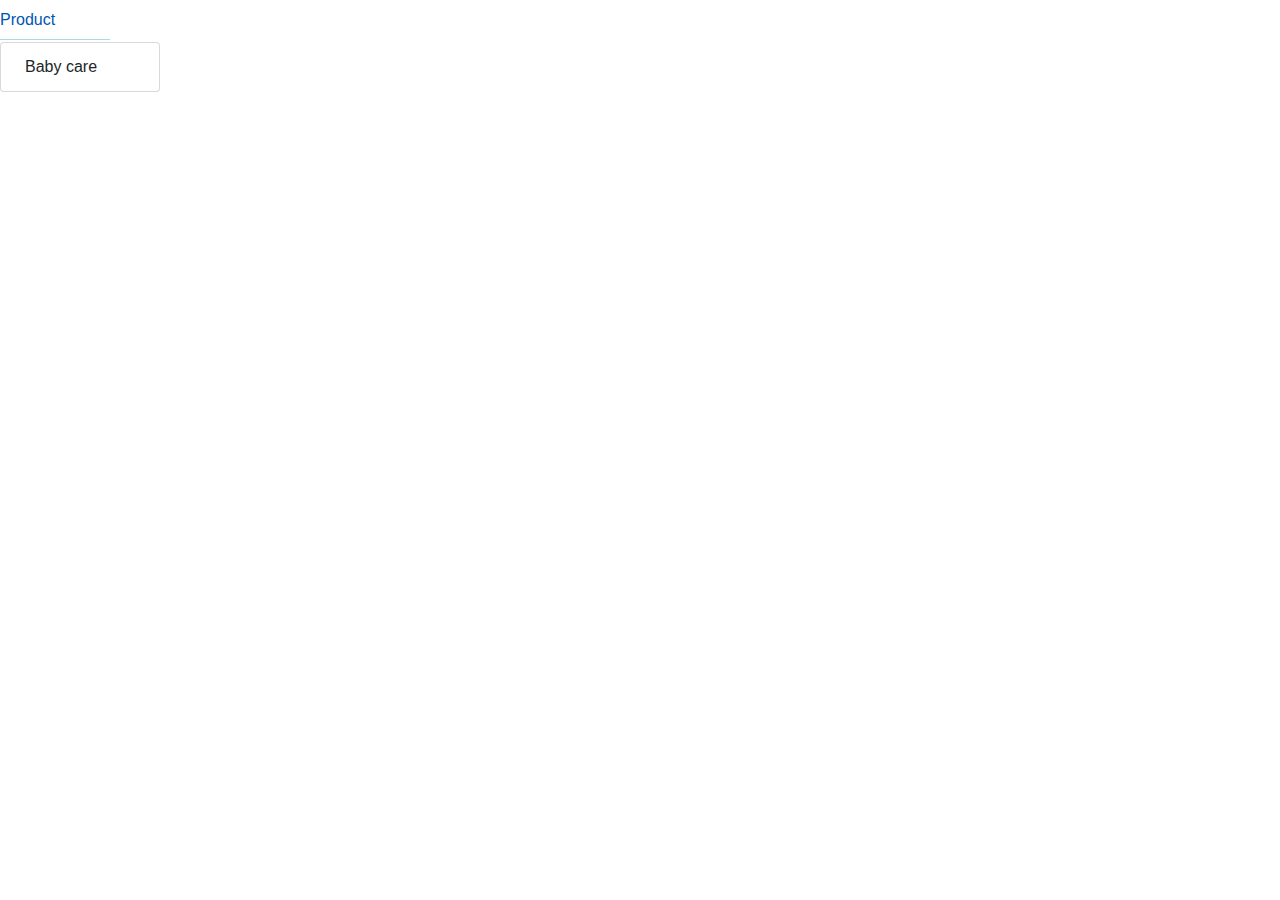
<file: border-hover-test.html>
<!DOCTYPE html>
<html lang="en">
<head>
    <meta charset="UTF-8">
    <title>Title</title>
    <link rel="icon" href="img-source/logo_id.png">
    <link href="https://cdn.jsdelivr.net/npm/bootstrap@5.1.3/dist/css/bootstrap.min.css" rel="stylesheet" integrity="sha384-1BmE4kWBq78iYhFldvKuhfTAU6auU8tT94WrHftjDbrCEXSU1oBoqyl2QvZ6jIW3" crossorigin="anonymous">
    <link href="css/home-style.css" rel="stylesheet"/>
    <link rel="stylesheet" href="css/bootstrap.min.css" type="text/css">
    <link rel="stylesheet" href="css/font-awesome.min.css" type="text/css">
    <link rel="stylesheet" href="css/themify-icons.css" type="text/css">
    <link rel="stylesheet" href="css/elegant-icons.css" type="text/css">
    <link rel="stylesheet" href="css/owl.carousel.min.css" type="text/css">
    <link rel="stylesheet" href="css/nice-select.css" type="text/css">
    <link rel="stylesheet" href="css/jquery-ui.min.css" type="text/css">
    <link rel="stylesheet" href="css/slicknav.min.css" type="text/css">
    <link rel="stylesheet" href="https://cdnjs.cloudflare.com/ajax/libs/font-awesome/4.7.0/css/font-awesome.min.css">
    <link rel="stylesheet" href="https://cdnjs.cloudflare.com/ajax/libs/font-awesome/6.0.0-beta3/css/all.min.css" integrity="sha512-Fo3rlrZj/k7ujTnHg4CGR2D7kSs0v4LLanw2qksYuRlEzO+tcaEPQogQ0KaoGN26/zrn20ImR1DfuLWnOo7aBA==" crossorigin="anonymous" referrerpolicy="no-referrer" />
    <style>
        a.dropdown-title {
            position: relative;
        }
        a.dropdown-title:before {
            content: "";
            position: absolute;
            bottom:0;
            right: 0;
            left: auto;
            width: 0;
            height: 0;
            border-bottom: 1px solid #eee;
            transition: 0.5s;
            overflow: hidden;
        }
        a.dropdown-title:hover:before {
            width: 100%;
            left: 0;
            right: auto;
            border-bottom: 1px solid lightblue;
            overflow: hidden;
        }
    </style>
</head>
<body>
<ul class="navbar-nav me-auto mb-2 mb-lg-0"> <li class="nav-item dropdown">
    <a class="nav-link dropdown-title" href="#" id="navbarDropdown" role="button" data-bs-toggle="dropdown" aria-expanded="false">
        Product
    </a>
    <ul class="dropdown-menu" aria-labelledby="navbarDropdown">
        <li><a class="dropdown-item" href="#">Baby care</a></li></ul>
</body>
</html>
</file>
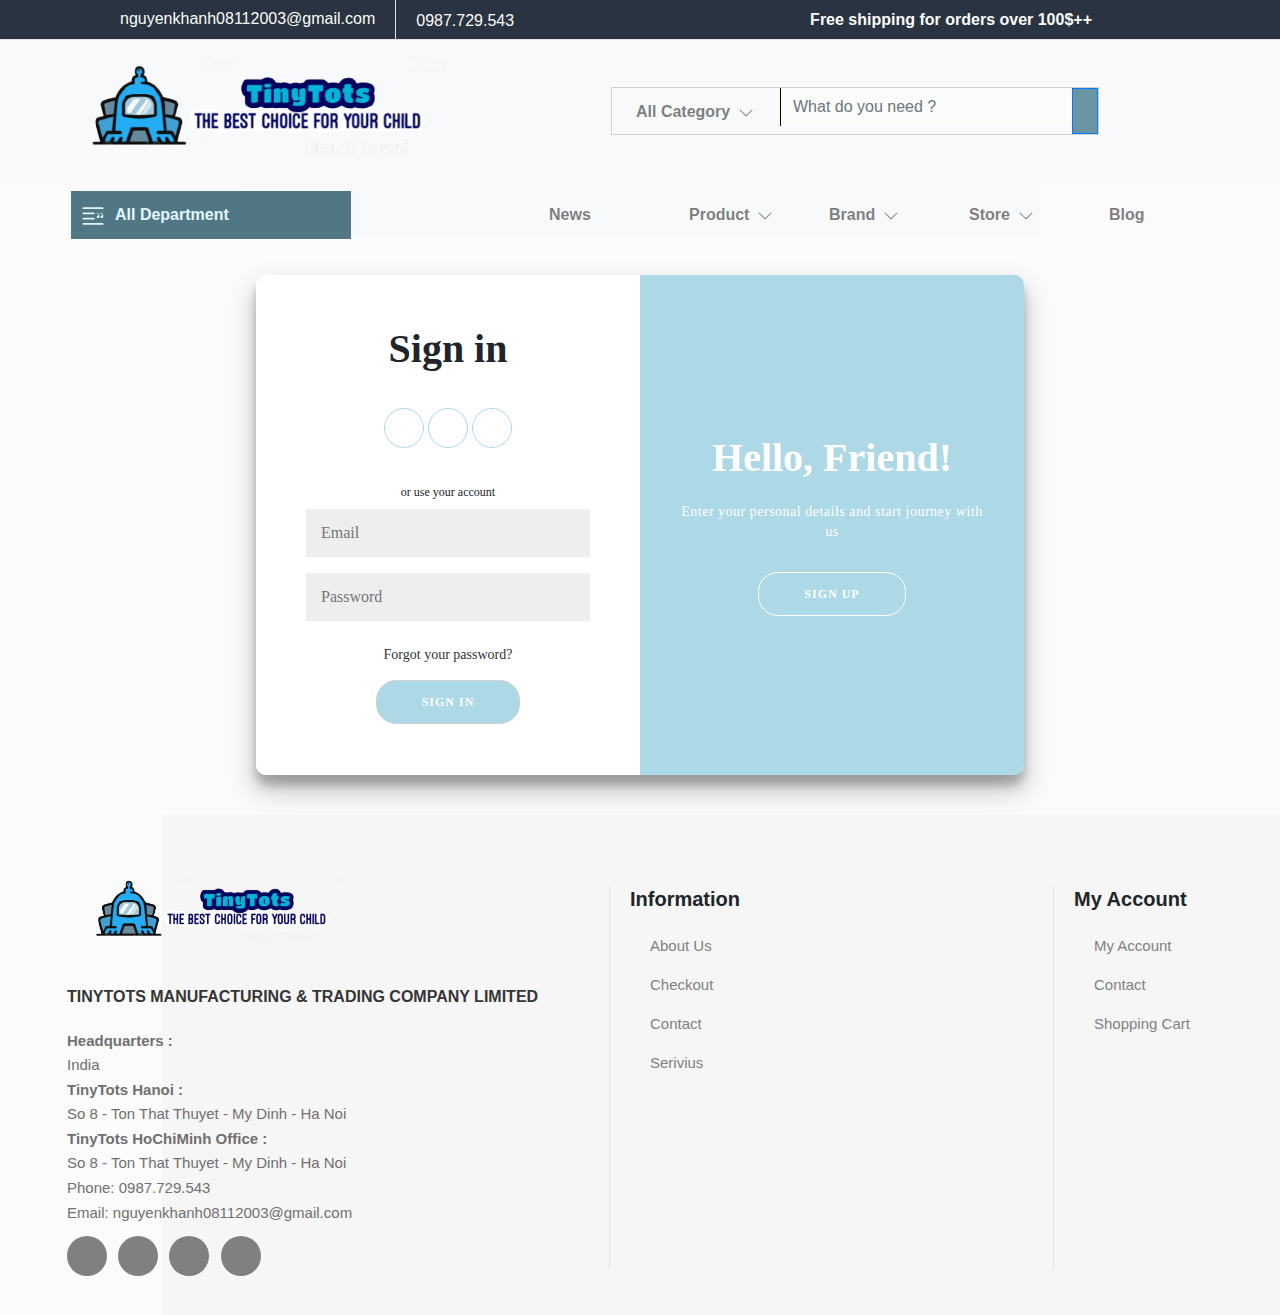
<file: login.html>
<!doctype html>
<html lang="en">
<head>
    <meta charset="UTF-8">
    <meta name="viewport"
          content="width=device-width, user-scalable=no, initial-scale=1.0, maximum-scale=1.0, minimum-scale=1.0">
    <meta http-equiv="X-UA-Compatible" content="ie=edge">
    <title>Login - TinyTots</title>
    <link rel="icon" href="img-source/logo_id.png">
    <script src="https://cdnjs.cloudflare.com/ajax/libs/jquery/3.6.0/jquery.min.js" integrity="sha512-894YE6QWD5I59HgZOGReFYm4dnWc1Qt5NtvYSaNcOP+u1T9qYdvdihz0PPSiiqn/+/3e7Jo4EaG7TubfWGUrMQ==" crossorigin="anonymous" referrerpolicy="no-referrer"></script>
    <link rel="stylesheet" href="https://cdnjs.cloudflare.com/ajax/libs/font-awesome/6.0.0-beta3/css/all.min.css" integrity="sha512-Fo3rlrZj/k7ujTnHg4CGR2D7kSs0v4LLanw2qksYuRlEzO+tcaEPQogQ0KaoGN26/zrn20ImR1DfuLWnOo7aBA==" crossorigin="anonymous" referrerpolicy="no-referrer" />
    <link rel="stylesheet" href="css/elegant-icons.css" type="text/css">
    <link rel="stylesheet" href="css/owl.carousel.min.css" type="text/css">
    <link rel="stylesheet" href="css/nice-select.css" type="text/css">
    <link rel="stylesheet" href="css/jquery-ui.min.css" type="text/css">
    <link rel="stylesheet" href="css/slicknav.min.css" type="text/css">
    <link rel="stylesheet" href="css/bootstrap.min.css" type="text/css">
    <link rel="stylesheet" href="css/styleform.css">
    <link rel="stylesheet" href="css/header-footer-style.css" type="text/css">
</head>
<body>
<header style="margin-bottom: 14px;">
    <div class="header-top">
        <div class="container" style="margin-left: 160px;">
            <div class="ht-left">
                <div class="mail-service">
                    <i class="fa fa-envelope"></i>
                    nguyenkhanh08112003@gmail.com
                </div>
                <div class="phone-service">
                    <i class="fa fa-phone"></i>
                    0987.729.543
                </div>
            </div>
            <div class="ht-right" style="margin-right: 160px;">
                <p style="font-weight: 550;">Free shipping for orders over 100$++</p>
            </div>
        </div>
    </div>
    <nav id="nav" class="navbar navbar-expand-lg navbar-light bg-light">
        <div class="container-fluid ">
            <a href="index.html" style="margin-left: 20px;"><img width="400px" src="img-source/logo_khổ_ngang%20(2).png"/> </a>
            <button class="navbar-toggler" type="button" data-bs-toggle="collapse" data-bs-target="#navbarSupportedContent" aria-controls="navbarSupportedContent" aria-expanded="false" aria-label="Toggle navigation">
                <span class="navbar-toggler-icon"></span>
            </button>
            <div style="border: #D3D2D0 1px solid" class="collapse navbar-collapse" id="navbarSupportedContent">
                <ul class="navbar-nav me-auto mb-2 mb-lg-0 search">
                    <li style="width: 180px;padding-left: -20px;" class="nav-item dropdown">
                        <a class="nav-link" style="padding-left: 24px;" href="#" id="navbarDropdown" role="button" data-bs-toggle="dropdown" aria-expanded="false"><strong>All Category<svg style="font-size: 8px;margin-left: 8px" xmlns="http://www.w3.org/2000/svg" width="16" height="16" fill="currentColor" class="bi bi-chevron-down" viewBox="0 0 16 16">
                            <path fill-rule="evenodd" d="M1.646 4.646a.5.5 0 0 1 .708 0L8 10.293l5.646-5.647a.5.5 0 0 1 .708.708l-6 6a.5.5 0 0 1-.708 0l-6-6a.5.5 0 0 1 0-.708z"/>
                        </svg></strong></a>
                        <ul class="dropdown-menu" aria-labelledby="navbarDropdown">
                            <li><a class="dropdown-item" href="#">One</a></li>
                            <li><a class="dropdown-item" href="#">Womans</a></li>
                            <li><a class="dropdown-item" href="#">Kids</a></li>
                            <li><a class="dropdown-item" href="#">OuterWear</a></li>
                        </ul>
                    </li>
                    <li>
                        <form class="d-flex">
                            <input style="margin-bottom: 8px;width: 292px;margin-left: -42px;border-right: none;border-top: none;border-bottom: none; border-radius: 0;background-color: #fafcf9;border-left: black 1px solid;" class="form-control me-2" type="search" placeholder="What do you need ?" aria-label="Search">
                            <button type="button" style="border-radius: 0;background-color: #6C95A3;" class="btn btn-primary"><i style="width:28px; line-height: 37px;" class="fa-solid fa-magnifying-glass"></i></button>
                        </form>
                </ul>
            </div>
            <a href="login.html"><svg style="margin-bottom: 16px;font-weight: 550;color: black;" xmlns="http://www.w3.org/2000/svg" width="32" fill="currentColor" class="bi bi-person user" viewBox="0 0 16 16">
                <path d="M8 8a3 3 0 1 0 0-6 3 3 0 0 0 0 6zm2-3a2 2 0 1 1-4 0 2 2 0 0 1 4 0zm4 8c0 1-1 1-1 1H3s-1 0-1-1 1-4 6-4 6 3 6 4zm-1-.004c-.001-.246-.154-.986-.832-1.664C11.516 10.68 10.289 10 8 10c-2.29 0-3.516.68-4.168 1.332-.678.678-.83 1.418-.832 1.664h10z"/>
            </svg></a>
            <a href="#"><svg style="margin-bottom: 16px;margin-left: 16px;margin-right: 40px;font-weight: 550;color: black;" xmlns="http://www.w3.org/2000/svg" width="28" fill="currentColor" class="bi bi-heart user" viewBox="0 0 16 16">
                <path d="m8 2.748-.717-.737C5.6.281 2.514.878 1.4 3.053c-.523 1.023-.641 2.5.314 4.385.92 1.815 2.834 3.989 6.286 6.357 3.452-2.368 5.365-4.542 6.286-6.357.955-1.886.838-3.362.314-4.385C13.486.878 10.4.28 8.717 2.01L8 2.748zM8 15C-7.333 4.868 3.279-3.04 7.824 1.143c.06.055.119.112.176.171a3.12 3.12 0 0 1 .176-.17C12.72-3.042 23.333 4.867 8 15z"/>
            </svg></a>
        </div>
    </nav>
    <div class="header-second sticky">
        <nav class="navbar navbar-expand-lg navbar-light bg-light">
            <div class="collapse navbar-collapse" id="navbarSupportedContent">
                <ul class="navbar-nav me-auto mb-2 mb-lg-0">
                    <li style="width: 280px;margin-left: -345px;;padding-right: 20px;background-color: #517785;" class="nav-item dropdown">
                        <a style="color: #E2F7FF;" class="nav-link" href="#" id="navbarDropdown" role="button" data-bs-toggle="dropdown" aria-expanded="false"><strong><svg style="margin-right: 8px;" xmlns="http://www.w3.org/2000/svg" width="28" fill="currentColor" class="bi bi-blockquote-right" viewBox="0 0 16 16">
                            <path d="M2.5 3a.5.5 0 0 0 0 1h11a.5.5 0 0 0 0-1h-11zm0 3a.5.5 0 0 0 0 1h6a.5.5 0 0 0 0-1h-6zm0 3a.5.5 0 0 0 0 1h6a.5.5 0 0 0 0-1h-6zm0 3a.5.5 0 0 0 0 1h11a.5.5 0 0 0 0-1h-11zm10.113-5.373a6.59 6.59 0 0 0-.445-.275l.21-.352c.122.074.272.17.452.287.18.117.35.26.51.428.156.164.289.351.398.562.11.207.164.438.164.692 0 .36-.072.65-.216.873-.145.219-.385.328-.721.328-.215 0-.383-.07-.504-.211a.697.697 0 0 1-.188-.463c0-.23.07-.404.211-.521.137-.121.326-.182.569-.182h.281a1.686 1.686 0 0 0-.123-.498 1.379 1.379 0 0 0-.252-.37 1.94 1.94 0 0 0-.346-.298zm-2.168 0A6.59 6.59 0 0 0 10 6.352L10.21 6c.122.074.272.17.452.287.18.117.35.26.51.428.156.164.289.351.398.562.11.207.164.438.164.692 0 .36-.072.65-.216.873-.145.219-.385.328-.721.328-.215 0-.383-.07-.504-.211a.697.697 0 0 1-.188-.463c0-.23.07-.404.211-.521.137-.121.327-.182.569-.182h.281a1.749 1.749 0 0 0-.117-.492 1.402 1.402 0 0 0-.258-.375 1.94 1.94 0 0 0-.346-.3z"/>
                        </svg>All Department</strong></a>
                        <ul class="dropdown-menu department" aria-labelledby="navbarDropdown">
                            <li><a class="dropdown-item" href="#"><svg xmlns="http://www.w3.org/2000/svg" width="16" height="16" fill="currentColor" class="bi bi-chevron-right" viewBox="0 0 16 16">
                                <path fill-rule="evenodd" d="M4.646 1.646a.5.5 0 0 1 .708 0l6 6a.5.5 0 0 1 0 .708l-6 6a.5.5 0 0 1-.708-.708L10.293 8 4.646 2.354a.5.5 0 0 1 0-.708z"/>
                            </svg>Lastest</a></li>
                            <li><a class="dropdown-item" href="#"><svg xmlns="http://www.w3.org/2000/svg" width="16" height="16" fill="currentColor" class="bi bi-chevron-right" viewBox="0 0 16 16">
                                <path fill-rule="evenodd" d="M4.646 1.646a.5.5 0 0 1 .708 0l6 6a.5.5 0 0 1 0 .708l-6 6a.5.5 0 0 1-.708-.708L10.293 8 4.646 2.354a.5.5 0 0 1 0-.708z"/>
                            </svg>Popular</a></li>
                            <li><a class="dropdown-item" href="#"><svg xmlns="http://www.w3.org/2000/svg" width="16" height="16" fill="currentColor" class="bi bi-chevron-right" viewBox="0 0 16 16">
                                <path fill-rule="evenodd" d="M4.646 1.646a.5.5 0 0 1 .708 0l6 6a.5.5 0 0 1 0 .708l-6 6a.5.5 0 0 1-.708-.708L10.293 8 4.646 2.354a.5.5 0 0 1 0-.708z"/>
                            </svg>Appreciate</a></li>
                            <li><a class="dropdown-item" href="#"><svg xmlns="http://www.w3.org/2000/svg" width="16" height="16" fill="currentColor" class="bi bi-chevron-right" viewBox="0 0 16 16">
                                <path fill-rule="evenodd" d="M4.646 1.646a.5.5 0 0 1 .708 0l6 6a.5.5 0 0 1 0 .708l-6 6a.5.5 0 0 1-.708-.708L10.293 8 4.646 2.354a.5.5 0 0 1 0-.708z"/>
                            </svg>Best Seller</a></li>
                            <li><a class="dropdown-item" href="#"><svg xmlns="http://www.w3.org/2000/svg" width="16" height="16" fill="currentColor" class="bi bi-chevron-right" viewBox="0 0 16 16">
                                <path fill-rule="evenodd" d="M4.646 1.646a.5.5 0 0 1 .708 0l6 6a.5.5 0 0 1 0 .708l-6 6a.5.5 0 0 1-.708-.708L10.293 8 4.646 2.354a.5.5 0 0 1 0-.708z"/>
                            </svg>New Arrival</a></li>
                        </ul>
                    </li>
                    <li style="margin-left: 160px;" class="nav-item dropdown">
                        <a class="nav-link" href="#" id="navbarDropdown" role="button" data-bs-toggle="dropdown" aria-expanded="false"><strong>News</strong></a>
                    </li>
                    <li class="nav-item dropdown">
                        <a class="nav-link" href="#" id="navbarDropdown" role="button" data-bs-toggle="dropdown" aria-expanded="false"><strong>Product<svg style="font-size: 8px;margin-left: 8px" xmlns="http://www.w3.org/2000/svg" width="16" height="16" fill="currentColor" class="bi bi-chevron-down" viewBox="0 0 16 16">
                            <path fill-rule="evenodd" d="M1.646 4.646a.5.5 0 0 1 .708 0L8 10.293l5.646-5.647a.5.5 0 0 1 .708.708l-6 6a.5.5 0 0 1-.708 0l-6-6a.5.5 0 0 1 0-.708z"/>
                        </svg></strong></a>
                        <ul class="dropdown-menu" aria-labelledby="navbarDropdown">
                            <li><a class="dropdown-item" href="#">Baby care</a></li>
                            <li><a class="dropdown-item" href="#">Fashion</a></li>
                            <li><a class="dropdown-item" href="#">Toys</a></li>
                            <li><a class="dropdown-item" href="#">Wellness & Hygiene</a></li>
                        </ul>
                    </li>
                    <li class="nav-item dropdown">
                        <a class="nav-link" href="#" id="navbarDropdown" role="button" data-bs-toggle="dropdown" aria-expanded="false"><strong>Brand<svg style="font-size: 8px;margin-left: 8px" xmlns="http://www.w3.org/2000/svg" width="16" height="16" fill="currentColor" class="bi bi-chevron-down" viewBox="0 0 16 16">
                            <path fill-rule="evenodd" d="M1.646 4.646a.5.5 0 0 1 .708 0L8 10.293l5.646-5.647a.5.5 0 0 1 .708.708l-6 6a.5.5 0 0 1-.708 0l-6-6a.5.5 0 0 1 0-.708z"/>
                        </svg></strong></a>
                        <ul class="dropdown-menu" aria-labelledby="navbarDropdown" style="height: 200px;overflow-y: scroll;">
                            <li><a class="dropdown-item" href="html-fashion/fashion.html"><strong>1. Fashion Brand</strong></a></li>
                            <li><a class="dropdown-item" href="html-fashion/bu.html">BU Baby</a></li>
                            <li><a class="dropdown-item" href="html-fashion/lullaby.html">Lullaby</a></li>
                            <li><a class="dropdown-item" href="html-fashion/miomio-brand.html">Miomio</a></li>
                            <li><a class="dropdown-item" href="html-fashion/carter.html">Carter's</a></li>
                            <li><a class="dropdown-item" href="html-fashion/uala.html">Uala & Rogo</a></li>
                            <li><a class="dropdown-item" href="html-fashion/nous.html">Nous</a></li>
                            <li><a class="dropdown-item" href="html-toys/toys.html"><strong>2. Toys Brand</strong></a></li>
                            <li><a class="dropdown-item" href="html-toys/hasbro.html">Hasbro</a></li>
                            <li><a class="dropdown-item" href="html-toys/lego.html">Lego</a></li>
                            <li><a class="dropdown-item" href="html-toys/mattel.html">Mattel</a></li>
                            <li><a class="dropdown-item" href="html-toys/summer.html">Summer Infant</a></li>
                            <li><a class="dropdown-item" href="html-toys/schlein.html">Schlein</a></li>
                            <li><a class="dropdown-item" href="html-toys/takara.html">Takara Tomy</a></li>
                            <li><a class="dropdown-item" href="#"><strong>3. Wellness & Hygiene Brand</strong></a></li>
                            <li><a class="dropdown-item" href="#">Huggies</a></li>
                            <li><a class="dropdown-item" href="#">Chicco</a></li>
                            <li><a class="dropdown-item" href="#">Goon</a></li>
                            <li><a class="dropdown-item" href="#">Bobo Choses</a></li>
                            <li><a class="dropdown-item" href="#">Zara Kids</a></li>
                            <li><a class="dropdown-item" href="#">Nannys</a></li>
                        </ul>
                    </li>
                    <li class="nav-item dropdown">
                        <a class="nav-link" href="#" id="navbarDropdown" role="button" data-bs-toggle="dropdown" aria-expanded="false"><strong>Store<svg style="font-size: 8px;margin-left: 8px" xmlns="http://www.w3.org/2000/svg" width="16" height="16" fill="currentColor" class="bi bi-chevron-down" viewBox="0 0 16 16">
                            <path fill-rule="evenodd" d="M1.646 4.646a.5.5 0 0 1 .708 0L8 10.293l5.646-5.647a.5.5 0 0 1 .708.708l-6 6a.5.5 0 0 1-.708 0l-6-6a.5.5 0 0 1 0-.708z"/>
                        </svg></strong></a>
                        <ul class="dropdown-menu" aria-labelledby="navbarDropdown">
                            <li><a class="dropdown-item" href="#">Dưới 50$</a></li>
                            <li><a class="dropdown-item" href="#">Dưới 40$</a></li>
                            <li><a class="dropdown-item" href="#">Dưới 35$</a></li>
                            <li><a class="dropdown-item" href="#">Dưới 30$</a></li>
                        </ul>
                    </li>
                    <li class="nav-item dropdown">
                        <a class="nav-link" href="#" id="navbarDropdown" role="button" data-bs-toggle="dropdown" aria-expanded="false"><strong>Blog</strong></a>
                    </li>
                    <li class="nav-item dropdown" style="margin-left: 80px">
                        <a class="cart" style="font-weight: 550;color: black;" href="#"><svg xmlns="http://www.w3.org/2000/svg" width="32" fill="currentColor" class="bi bi-cart3" viewBox="0 0 16 16">
                            <path d="M0 1.5A.5.5 0 0 1 .5 1H2a.5.5 0 0 1 .485.379L2.89 3H14.5a.5.5 0 0 1 .49.598l-1 5a.5.5 0 0 1-.465.401l-9.397.472L4.415 11H13a.5.5 0 0 1 0 1H4a.5.5 0 0 1-.491-.408L2.01 3.607 1.61 2H.5a.5.5 0 0 1-.5-.5zM3.102 4l.84 4.479 9.144-.459L13.89 4H3.102zM5 12a2 2 0 1 0 0 4 2 2 0 0 0 0-4zm7 0a2 2 0 1 0 0 4 2 2 0 0 0 0-4zm-7 1a1 1 0 1 1 0 2 1 1 0 0 1 0-2zm7 0a1 1 0 1 1 0 2 1 1 0 0 1 0-2z"/>
                        </svg></a>
                    </li>
                </ul>
            </div>
    </div>
    </nav>
    </div>
</header>
<div class="container" id="form-container" style="margin-bottom: 40px;">
    <div class="form-container sign-up-container">
        <form action="#">
            <h1>Create Account</h1>
            <div class="social-container">
                <a href="#" class="social"><i class="fab fa-facebook-f"></i></a>
                <a href="#" class="social"><i class="fab fa-google-plus-g"></i></a>
                <a href="#" class="social"><i class="fab fa-linkedin-in"></i></a>
            </div>
            <span>or use your email for registration</span>
            <input type="text" placeholder="Name"/>
            <input type="email" placeholder="Email"/>
            <input type="password" placeholder="Password"/>
            <button>Sign Up</button>
        </form>
    </div>
    <div class="form-container sign-in-container">
        <form action="#">
            <h1>Sign in</h1>
            <div class="social-container">
                <a href="#" class="social"><i class="fab fa-facebook-f"></i></a>
                <a href="#" class="social"><i class="fab fa-google-plus-g"></i></a>
                <a href="#" class="social"><i class="fab fa-linkedin-in"></i></a>
            </div>
            <span>or use your account</span>
            <input type="email" placeholder="Email" />
            <input type="password" placeholder="Password" />
            <a href="#">Forgot your password?</a>
            <button>Sign In</button>
        </form>
    </div>
    <div class="overlay-container">
        <div class="overlay">
            <div class="overlay-panel overlay-left">
                <h1>Welcome Back!</h1>
                <p>To keep connected with us please login with your personal info</p>
                <button class="ghost" id="signIn">Sign In</button>
            </div>
            <div class="overlay-panel overlay-right">
                <h1>Hello, Friend!</h1>
                <p>Enter your personal details and start journey with us</p>
                <button class="ghost" id="signUp">Sign Up</button>
            </div>
        </div>
    </div>
</div>
<footer>
    <div class="container">
        <div class="row">
            <div class="col" style="margin-top: -12px;">
                <div class="left">
                    <ul>
                        <li><img src="img-source/logo_khổ_ngang%20(2).png" width="280px"></li>
                        <li class="slogan">TINYTOTS MANUFACTURING & TRADING COMPANY LIMITED</li>
                        <li class="head-list">Headquarters :</li>
                        <li>India</li>
                        <li class="head-list" style="margin-top: -14px">TinyTots Hanoi  :</li>
                        <li>So 8 - Ton That Thuyet - My Dinh - Ha Noi</li>
                        <li class="head-list" style="margin-top: -14px">TinyTots HoChiMinh Office :</li>
                        <li>So 8 - Ton That Thuyet - My Dinh - Ha Noi</li>
                        <li style="margin-top: -14px">Phone: 0987.729.543</li>
                        <li style="margin-top: -14px">Email: nguyenkhanh08112003@gmail.com</li>
                        <li style="margin-top: -14px">
                            <div class="footer-social">
                                <a href="#"><i class="fab fa-facebook"></i> </a>
                                <a href="#"><i class="fab fa-instagram"></i> </a>
                                <a href="#"><i class="fab fa-twitter"></i> </a>
                                <a href="#"><i class="fab fa-pinterest"></i> </a>
                            </div>
                        </li>
                    </ul>
                </div>
            </div>
            <div class="col">
                <div class="center">
                    <h5 style="margin-left: 20px"><strong>Information</strong></h5>
                    <ul>
                        <li><a href="">About Us</a></li>
                        <li><a href="">Checkout</a></li>
                        <li><a href="">Contact</a></li>
                        <li><a href="">Serivius</a></li>
                        <li style="color: #f6f6f6">.</li>
                        <li style="color: #F6F6F6">.</li>
                        <li style="color: #F6F6F6">.</li>
                        <li style="color: #F6F6F6">.</li>
                        <li style="color: #F6F6F6">.</li>
                    </ul>
                </div>
            </div>
            <div class="col">
                <div class="right">
                    <h5 style="margin-left: 20px"><strong>My Account</strong></h5>
                    <ul>
                        <li><a href="">My Account</a></li>
                        <li><a href="">Contact</a></li>
                        <li><a href="">Shopping Cart</a></li>
                        <li style="color: #f6f6f6">.</li>
                        <li style="color: #F6F6F6">.</li>
                        <li style="color: #F6F6F6">.</li>
                        <li style="color: #F6F6F6">.</li>
                        <li style="color: #F6F6F6">.</li>
                        <li style="color: #F6F6F6">.</li>
                    </ul>
                </div>
            </div>
        </div>
    </div>
</footer>
<script src="js/form.js" type="text/javascript"></script>
</body>
</html>
</file>
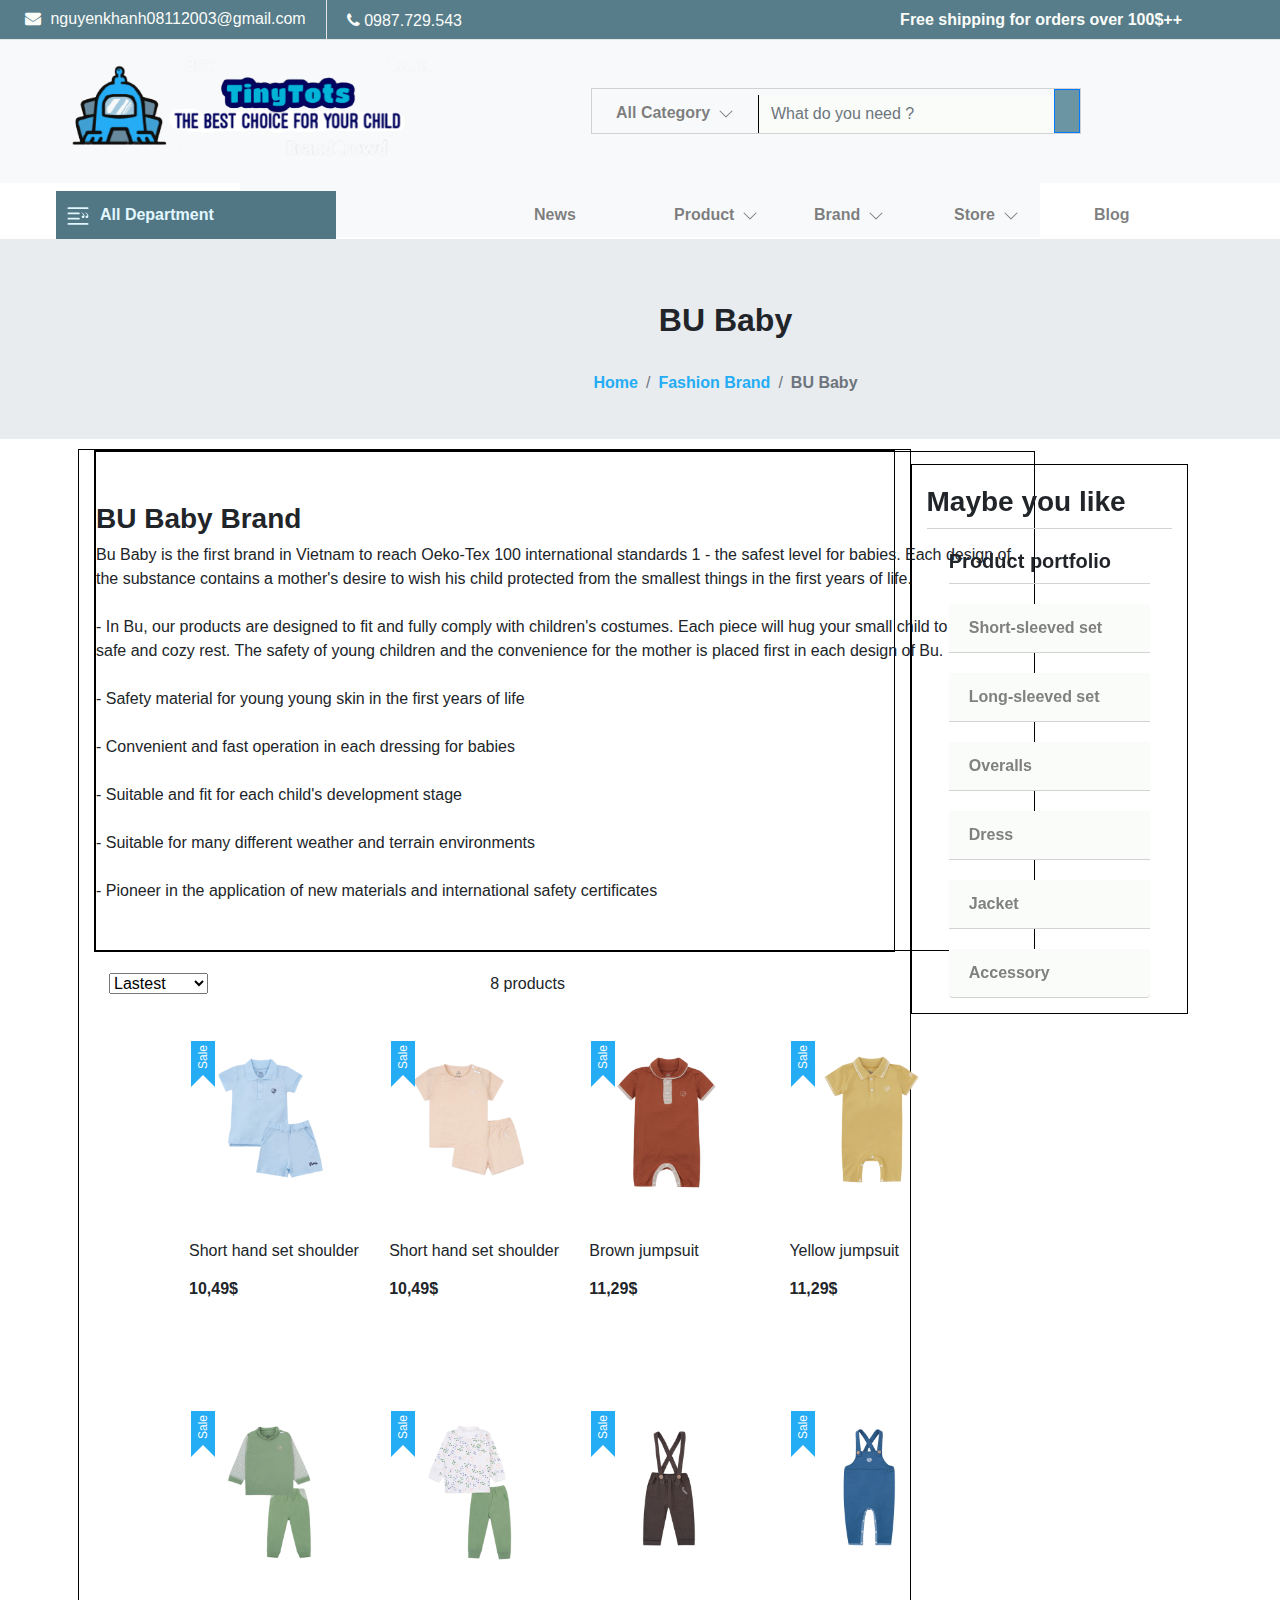
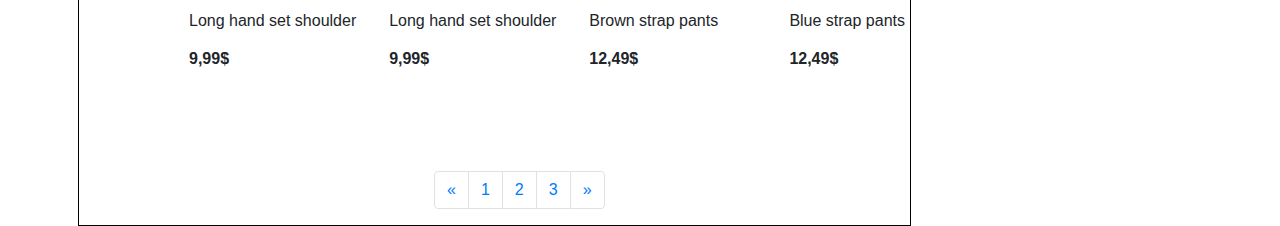
<file: test.html>
<!DOCTYPE html>
<html lang="en">
<head>
    <meta charset="UTF-8">
    <title>Title</title>
    <link rel="icon" href="img-source/logo_id.png">
    <link href="https://cdn.jsdelivr.net/npm/bootstrap@5.1.3/dist/css/bootstrap.min.css" rel="stylesheet" integrity="sha384-1BmE4kWBq78iYhFldvKuhfTAU6auU8tT94WrHftjDbrCEXSU1oBoqyl2QvZ6jIW3" crossorigin="anonymous">
    <link href="css/home-style.css" rel="stylesheet">
    <link rel="stylesheet" href="css/bootstrap.min.css" type="text/css">
    <link rel="stylesheet" href="css/font-awesome.min.css" type="text/css">
    <link rel="stylesheet" href="css/themify-icons.css" type="text/css">
    <link rel="stylesheet" href="css/style.css" type="text/css">
    <link rel="stylesheet" href="css/owl.carousel.min.css" type="text/css">
    <link rel="stylesheet" href="https://cdnjs.cloudflare.com/ajax/libs/font-awesome/4.7.0/css/font-awesome.min.css">
    <link rel="stylesheet" href="https://cdnjs.cloudflare.com/ajax/libs/font-awesome/6.0.0-beta3/css/all.min.css" integrity="sha512-Fo3rlrZj/k7ujTnHg4CGR2D7kSs0v4LLanw2qksYuRlEzO+tcaEPQogQ0KaoGN26/zrn20ImR1DfuLWnOo7aBA==" crossorigin="anonymous" referrerpolicy="no-referrer" />
    <link rel="stylesheet" href="css/slide-style.css" type="text/css"/>
</head>
<style>
  /*Header Style*/
  .header-second{
    margin-right: 240px;
    margin-left: 240px;
    border: none;
    margin-bottom: -12px;
  }
  .collapse{
    line-height: 32px;
    margin-left: 160px;
    margin-right: 200px;
  }
  form input{
    margin-top: 6px;
    border-right: none;
    border-radius: 0;
    margin-left: 20px;
  }
  .nav-item{
    margin-right: 30px;
  }
  .user, .cart{
    color: black;
    font-weight: 600;
    cursor: pointer;
  }
  .dropdown:hover .dropdown-menu{
    display: block;
    top: 45px;
  }
  @keyframes In {
    from {top: 100px} to {top: 46px}
  }
  .dropdown-menu{
    animation: In 500ms;
    position: relative;
    transition: all ease-in 0.5s;
    border: none;
    background-color: #fafcf9;
  }
  .dropdown-item:hover{
    border-bottom: #577C8A 1px solid;
    color: #577C8A;
    transition: all ease-in 0.5s;
    background-color: #fafcf9;
  }
  .inner-header{
    margin-bottom: 50px;
  }
  .header-top {
    display: -webkit-box;
    display: -ms-flexbox;
    display: flex;
    border-bottom: 1px solid #e5e5e5;
    height: 40px;
    color: #fafcf9;
    background-color: #577C8A;
  }

  .header-top .ht-right{
    float: right;
    font-size: 16px;
    padding-right: 13px;
    padding-top: 8px;
  }
  .header-top .ht-left {
    float: left;
    margin-left: -60px;
  }

  .header-top .ht-left .mail-service {
    font-size: 16px;
    float: left;
    border-right: 1px solid #E5E5E5;
    padding-top: 7px;
    padding-bottom: 15px;
    padding-right: 20px;
  }

  .header-top .ht-left .mail-service i {
    margin-right: 5px;
  }
  .header-top .ht-left .phone-service {
    float: right;
    font-size: 16px;
    line-height: 22px;
    padding-top: 10px;
    padding-bottom: 12px;
    padding-left: 20px;
  }
  /*Nav*/
  .nav-item{
    width: 110px;
    margin-bottom: -10px;
  }
  /*---------*/
</style>
<body>
<header style="margin-bottom: 14px;">
    <div class="header-top">
        <div class="container">
            <div class="ht-left">
                <div class="mail-service">
                    <i class="fa fa-envelope"></i>
                    nguyenkhanh08112003@gmail.com
                </div>
                <div class="phone-service">
                    <i class="fa fa-phone"></i>
                    0987.729.543
                </div>
            </div>
            <div class="ht-right">
                <p style="font-weight: 550;">Free shipping for orders over 100$++</p>
            </div>
        </div>
    </div>
    <nav id="nav" class="navbar navbar-expand-lg navbar-light bg-light">
        <div class="container-fluid ">
            <a href="index.html"><img width="400px" src="img-source/logo_khổ_ngang%20(2).png"/> </a>
            <button class="navbar-toggler" type="button" data-bs-toggle="collapse" data-bs-target="#navbarSupportedContent" aria-controls="navbarSupportedContent" aria-expanded="false" aria-label="Toggle navigation">
                <span class="navbar-toggler-icon"></span>
            </button>
            <div style="border: #D3D2D0 1px solid" class="collapse navbar-collapse" id="navbarSupportedContent">
                <ul class="navbar-nav me-auto mb-2 mb-lg-0 search">
                    <li style="width: 180px;padding-left: -20px;" class="nav-item dropdown">
                        <a class="nav-link" style="padding-left: 24px;" href="#" id="navbarDropdown" role="button" data-bs-toggle="dropdown" aria-expanded="false"><strong>All Category<svg style="font-size: 8px;margin-left: 8px" xmlns="http://www.w3.org/2000/svg" width="16" height="16" fill="currentColor" class="bi bi-chevron-down" viewBox="0 0 16 16">
                            <path fill-rule="evenodd" d="M1.646 4.646a.5.5 0 0 1 .708 0L8 10.293l5.646-5.647a.5.5 0 0 1 .708.708l-6 6a.5.5 0 0 1-.708 0l-6-6a.5.5 0 0 1 0-.708z"/>
                        </svg></strong></a>
                        <ul class="dropdown-menu" aria-labelledby="navbarDropdown">
                            <li><a class="dropdown-item" href="#">One</a></li>
                            <li><a class="dropdown-item" href="#">Womans</a></li>
                            <li><a class="dropdown-item" href="#">Kids</a></li>
                            <li><a class="dropdown-item" href="#">OuterWear</a></li>
                        </ul>
                    </li>
                    <li>
                        <form class="d-flex">
                            <input style="width: 296px;margin-left: -44px;margin-top: 6px;border-right: none;border-top: none;border-bottom: none; border-radius: 0;background-color: #fafcf9;border-left: black 1px solid;" class="form-control me-2" type="search" placeholder="What do you need ?" aria-label="Search">
                            <button type="button" style="border-radius: 0;background-color: #6C95A3;" class="btn btn-primary"><i style="width:28px; line-height: 37px;" class="fa-solid fa-magnifying-glass"></i></button>
                        </form>
                </ul>
            </div>
            <a href="login.html"><svg xmlns="http://www.w3.org/2000/svg" width="32" fill="currentColor" class="bi bi-person user" viewBox="0 0 16 16">
                <path d="M8 8a3 3 0 1 0 0-6 3 3 0 0 0 0 6zm2-3a2 2 0 1 1-4 0 2 2 0 0 1 4 0zm4 8c0 1-1 1-1 1H3s-1 0-1-1 1-4 6-4 6 3 6 4zm-1-.004c-.001-.246-.154-.986-.832-1.664C11.516 10.68 10.289 10 8 10c-2.29 0-3.516.68-4.168 1.332-.678.678-.83 1.418-.832 1.664h10z"/>
            </svg></a>
            <a href="#"><svg style="margin-left: 28px;margin-right: 40px;" xmlns="http://www.w3.org/2000/svg" width="28" fill="currentColor" class="bi bi-heart user" viewBox="0 0 16 16">
                <path d="m8 2.748-.717-.737C5.6.281 2.514.878 1.4 3.053c-.523 1.023-.641 2.5.314 4.385.92 1.815 2.834 3.989 6.286 6.357 3.452-2.368 5.365-4.542 6.286-6.357.955-1.886.838-3.362.314-4.385C13.486.878 10.4.28 8.717 2.01L8 2.748zM8 15C-7.333 4.868 3.279-3.04 7.824 1.143c.06.055.119.112.176.171a3.12 3.12 0 0 1 .176-.17C12.72-3.042 23.333 4.867 8 15z"/>
            </svg></a>
        </div>
    </nav>
    <div class="header-second sticky" style="border: none;">
        <nav class="navbar navbar-expand-lg navbar-light bg-light">
            <div class="collapse navbar-collapse" id="navbarSupportedContent">
                <ul class="navbar-nav me-auto mb-2 mb-lg-0">
                    <li style="width: 280px;margin-left: -360px;;padding-right: 20px;background-color: #517785;" class="nav-item dropdown">
                        <a style="color: #E2F7FF;" class="nav-link" href="#" id="navbarDropdown" role="button" data-bs-toggle="dropdown" aria-expanded="false"><strong><svg style="margin-right: 8px;" xmlns="http://www.w3.org/2000/svg" width="28" fill="currentColor" class="bi bi-blockquote-right" viewBox="0 0 16 16">
                            <path d="M2.5 3a.5.5 0 0 0 0 1h11a.5.5 0 0 0 0-1h-11zm0 3a.5.5 0 0 0 0 1h6a.5.5 0 0 0 0-1h-6zm0 3a.5.5 0 0 0 0 1h6a.5.5 0 0 0 0-1h-6zm0 3a.5.5 0 0 0 0 1h11a.5.5 0 0 0 0-1h-11zm10.113-5.373a6.59 6.59 0 0 0-.445-.275l.21-.352c.122.074.272.17.452.287.18.117.35.26.51.428.156.164.289.351.398.562.11.207.164.438.164.692 0 .36-.072.65-.216.873-.145.219-.385.328-.721.328-.215 0-.383-.07-.504-.211a.697.697 0 0 1-.188-.463c0-.23.07-.404.211-.521.137-.121.326-.182.569-.182h.281a1.686 1.686 0 0 0-.123-.498 1.379 1.379 0 0 0-.252-.37 1.94 1.94 0 0 0-.346-.298zm-2.168 0A6.59 6.59 0 0 0 10 6.352L10.21 6c.122.074.272.17.452.287.18.117.35.26.51.428.156.164.289.351.398.562.11.207.164.438.164.692 0 .36-.072.65-.216.873-.145.219-.385.328-.721.328-.215 0-.383-.07-.504-.211a.697.697 0 0 1-.188-.463c0-.23.07-.404.211-.521.137-.121.327-.182.569-.182h.281a1.749 1.749 0 0 0-.117-.492 1.402 1.402 0 0 0-.258-.375 1.94 1.94 0 0 0-.346-.3z"/>
                        </svg>All Department</strong></a>
                        <ul class="dropdown-menu department" aria-labelledby="navbarDropdown">
                            <li><a class="dropdown-item" href="#"><svg xmlns="http://www.w3.org/2000/svg" width="16" height="16" fill="currentColor" class="bi bi-chevron-right" viewBox="0 0 16 16">
                                <path fill-rule="evenodd" d="M4.646 1.646a.5.5 0 0 1 .708 0l6 6a.5.5 0 0 1 0 .708l-6 6a.5.5 0 0 1-.708-.708L10.293 8 4.646 2.354a.5.5 0 0 1 0-.708z"/>
                            </svg>Lastest</a></li>
                            <li><a class="dropdown-item" href="#"><svg xmlns="http://www.w3.org/2000/svg" width="16" height="16" fill="currentColor" class="bi bi-chevron-right" viewBox="0 0 16 16">
                                <path fill-rule="evenodd" d="M4.646 1.646a.5.5 0 0 1 .708 0l6 6a.5.5 0 0 1 0 .708l-6 6a.5.5 0 0 1-.708-.708L10.293 8 4.646 2.354a.5.5 0 0 1 0-.708z"/>
                            </svg>Popular</a></li>
                            <li><a class="dropdown-item" href="#"><svg xmlns="http://www.w3.org/2000/svg" width="16" height="16" fill="currentColor" class="bi bi-chevron-right" viewBox="0 0 16 16">
                                <path fill-rule="evenodd" d="M4.646 1.646a.5.5 0 0 1 .708 0l6 6a.5.5 0 0 1 0 .708l-6 6a.5.5 0 0 1-.708-.708L10.293 8 4.646 2.354a.5.5 0 0 1 0-.708z"/>
                            </svg>Appreciate</a></li>
                            <li><a class="dropdown-item" href="#"><svg xmlns="http://www.w3.org/2000/svg" width="16" height="16" fill="currentColor" class="bi bi-chevron-right" viewBox="0 0 16 16">
                                <path fill-rule="evenodd" d="M4.646 1.646a.5.5 0 0 1 .708 0l6 6a.5.5 0 0 1 0 .708l-6 6a.5.5 0 0 1-.708-.708L10.293 8 4.646 2.354a.5.5 0 0 1 0-.708z"/>
                            </svg>Best Seller</a></li>
                            <li><a class="dropdown-item" href="#"><svg xmlns="http://www.w3.org/2000/svg" width="16" height="16" fill="currentColor" class="bi bi-chevron-right" viewBox="0 0 16 16">
                                <path fill-rule="evenodd" d="M4.646 1.646a.5.5 0 0 1 .708 0l6 6a.5.5 0 0 1 0 .708l-6 6a.5.5 0 0 1-.708-.708L10.293 8 4.646 2.354a.5.5 0 0 1 0-.708z"/>
                            </svg>New Arrival</a></li>
                        </ul>
                    </li>
                    <li style="margin-left: 160px;" class="nav-item dropdown">
                        <a class="nav-link" href="#" id="navbarDropdown" role="button" data-bs-toggle="dropdown" aria-expanded="false"><strong>News</strong></a>
                    </li>
                    <li class="nav-item dropdown">
                        <a class="nav-link" href="#" id="navbarDropdown" role="button" data-bs-toggle="dropdown" aria-expanded="false"><strong>Product<svg style="font-size: 8px;margin-left: 8px" xmlns="http://www.w3.org/2000/svg" width="16" height="16" fill="currentColor" class="bi bi-chevron-down" viewBox="0 0 16 16">
                            <path fill-rule="evenodd" d="M1.646 4.646a.5.5 0 0 1 .708 0L8 10.293l5.646-5.647a.5.5 0 0 1 .708.708l-6 6a.5.5 0 0 1-.708 0l-6-6a.5.5 0 0 1 0-.708z"/>
                        </svg></strong></a>
                        <ul class="dropdown-menu" aria-labelledby="navbarDropdown">
                            <li><a class="dropdown-item" href="#">Baby care</a></li>
                            <li><a class="dropdown-item" href="#">Fashion</a></li>
                            <li><a class="dropdown-item" href="#">Toys</a></li>
                            <li><a class="dropdown-item" href="#">Wellness & Hygiene</a></li>
                        </ul>
                    </li>
                    <li class="nav-item dropdown">
                        <a class="nav-link" href="#" id="navbarDropdown" role="button" data-bs-toggle="dropdown" aria-expanded="false"><strong>Brand<svg style="font-size: 8px;margin-left: 8px" xmlns="http://www.w3.org/2000/svg" width="16" height="16" fill="currentColor" class="bi bi-chevron-down" viewBox="0 0 16 16">
                            <path fill-rule="evenodd" d="M1.646 4.646a.5.5 0 0 1 .708 0L8 10.293l5.646-5.647a.5.5 0 0 1 .708.708l-6 6a.5.5 0 0 1-.708 0l-6-6a.5.5 0 0 1 0-.708z"/>
                        </svg></strong></a>
                        <ul class="dropdown-menu" aria-labelledby="navbarDropdown" style="height: 200px;overflow-y: scroll;">
                            <li><a class="dropdown-item" href="html-fashion/fashion.html"><strong>1. Fashion Brand</strong></a></li>
                            <li><a class="dropdown-item" href="html-fashion/bu.html">BU Baby</a></li>
                            <li><a class="dropdown-item" href="html-fashion/lullaby.html">Lullaby</a></li>
                            <li><a class="dropdown-item" href="html-fashion/miomio-brand.html">Miomio</a></li>
                            <li><a class="dropdown-item" href="html-fashion/carter.html">Carter's</a></li>
                            <li><a class="dropdown-item" href="html-fashion/uala.html">Uala & Rogo</a></li>
                            <li><a class="dropdown-item" href="html-fashion/nous.html">Nous</a></li>
                            <li><a class="dropdown-item" href="html-toys/toys.html"><strong>2. Toys Brand</strong></a></li>
                            <li><a class="dropdown-item" href="html-toys/hasbro.html">Hasbro</a></li>
                            <li><a class="dropdown-item" href="html-toys/lego.html">Lego</a></li>
                            <li><a class="dropdown-item" href="html-toys/mattel.html">Mattel</a></li>
                            <li><a class="dropdown-item" href="html-toys/summer.html">Summer Infant</a></li>
                            <li><a class="dropdown-item" href="html-toys/schlein.html">Schlein</a></li>
                            <li><a class="dropdown-item" href="html-toys/takara.html">Takara Tomy</a></li>
                            <li><a class="dropdown-item" href="#"><strong>3. Wellness & Hygiene Brand</strong></a></li>
                            <li><a class="dropdown-item" href="#">Huggies</a></li>
                            <li><a class="dropdown-item" href="#">Chicco</a></li>
                            <li><a class="dropdown-item" href="#">Goon</a></li>
                            <li><a class="dropdown-item" href="#">Bobo Choses</a></li>
                            <li><a class="dropdown-item" href="#">Zara Kids</a></li>
                            <li><a class="dropdown-item" href="#">Nannys</a></li>
                        </ul>
                    </li>
                    <li class="nav-item dropdown">
                        <a class="nav-link" href="#" id="navbarDropdown" role="button" data-bs-toggle="dropdown" aria-expanded="false"><strong>Store<svg style="font-size: 8px;margin-left: 8px" xmlns="http://www.w3.org/2000/svg" width="16" height="16" fill="currentColor" class="bi bi-chevron-down" viewBox="0 0 16 16">
                            <path fill-rule="evenodd" d="M1.646 4.646a.5.5 0 0 1 .708 0L8 10.293l5.646-5.647a.5.5 0 0 1 .708.708l-6 6a.5.5 0 0 1-.708 0l-6-6a.5.5 0 0 1 0-.708z"/>
                        </svg></strong></a>
                        <ul class="dropdown-menu" aria-labelledby="navbarDropdown">
                            <li><a class="dropdown-item" href="#">Dưới 50$</a></li>
                            <li><a class="dropdown-item" href="#">Dưới 40$</a></li>
                            <li><a class="dropdown-item" href="#">Dưới 35$</a></li>
                            <li><a class="dropdown-item" href="#">Dưới 30$</a></li>
                        </ul>
                    </li>
                    <li class="nav-item dropdown">
                        <a class="nav-link" href="#" id="navbarDropdown" role="button" data-bs-toggle="dropdown" aria-expanded="false"><strong>Blog</strong></a>
                    </li>
                    <li style="margin-left: 80px" class="nav-item dropdown">
                        <a class="cart" href="#"><svg xmlns="http://www.w3.org/2000/svg" width="32" fill="currentColor" class="bi bi-cart3" viewBox="0 0 16 16">
                            <path d="M0 1.5A.5.5 0 0 1 .5 1H2a.5.5 0 0 1 .485.379L2.89 3H14.5a.5.5 0 0 1 .49.598l-1 5a.5.5 0 0 1-.465.401l-9.397.472L4.415 11H13a.5.5 0 0 1 0 1H4a.5.5 0 0 1-.491-.408L2.01 3.607 1.61 2H.5a.5.5 0 0 1-.5-.5zM3.102 4l.84 4.479 9.144-.459L13.89 4H3.102zM5 12a2 2 0 1 0 0 4 2 2 0 0 0 0-4zm7 0a2 2 0 1 0 0 4 2 2 0 0 0 0-4zm-7 1a1 1 0 1 1 0 2 1 1 0 0 1 0-2zm7 0a1 1 0 1 1 0 2 1 1 0 0 1 0-2z"/>
                        </svg></a>
                    </li>
                </ul>
            </div>
    </div>
    </nav>
    </div>
</header>
<div class="container" style="margin-left: 63px">
    <div class="page-top">
        <div class="breadcrumb-wrapper">
            <h2 class="seek">.</h2>
            <div class="breadcrumb-title">
                <h2 class="page-title"><strong> BU Baby </strong></h2>
            </div>
            <nav class="breadcrumb" aria-label="breadcrumb">
                <ol class="breadcrumb">
                    <li class="breadcrumb-item"><a href="../index.html" style="color: #24ACF5"><strong>Home</strong></a></li>
                    <li class="breadcrumb-item"><a href="/fashion.html" style="color: #24ACF5"><strong>Fashion Brand</strong></a></li>
                    <li class="breadcrumb-item active" aria-current="page"><strong>BU Baby</strong></li>
                </ol>
            </nav>
        </div>
    </div>
    <div class="content row row-cols-1 row-cols-sm-1 row-cols-md-2 row-cols-lg-2">
        <div class="main-content col col-sm col-md-9 col-lg-9" style="border: black 1px solid;">
            <div class="text-content-wrapper" style="border: black 1px solid;">
                <div class="text-content" style="border: black 1px solid;">
                    <h3><strong> BU Baby Brand </strong></h3>
                    <span>Bu Baby is the first brand in Vietnam to reach Oeko-Tex 100 international standards 1 - the safest level for babies. Each design of the substance contains a mother's desire to wish his child protected from the smallest things in the first years of life.</span></br></br>
                    - In Bu, our products are designed to fit and fully comply with children's costumes. Each piece will hug your small child to have a safe and cozy rest. The safety of young children and the convenience for the mother is placed first in each design of Bu.</br></br>
                    - Safety material for young young skin in the first years of life</br></br>
                    - Convenient and fast operation in each dressing for babies</br></br>
                    - Suitable and fit for each child's development stage</br></br>
                    - Suitable for many different weather and terrain environments</br></br>
                    - Pioneer in the application of new materials and international safety certificates</br></br>
                </div>
            </div>
            <div class="image-content-wrapper">
                <div class="product-header row row-cols-lg-2 row-cols-md-2 row-cols-sm-2 row-cols-1">
                    <form class="ordering col-lg-4 col-md-4" method="get">
                        <select name="orderby" class="orderby" aria-label="Đơn hàng của cửa hàng">
                            <option value="popularity">Popular</option>
                            <option value="rating">Appreciate</option>
                            <option value="date" selected="selected">Lastest</option>
                            <option value="price">Low price</option>
                            <option value="price-desc">High price</option>
                        </select>
                        <input type="hidden" name="paged" value="1">
                    </form>
                    <span class="product-now col-lg-5 col-md-5">8 products</span>
                </div>
                <div class="img-content">
                    <div class="row row-cols-1 row-cols-sm-3 row-cols-md-3 row-cols-lg-4">
                        <div class="img-item item-wrapper col-lg-3 col-md-4 col-sm-4 col-xs-12">
                            <div class="product-img">
                                <img src="../img-source/bu1.png" width="160px" alt="">
                                <span class="onsale">Sale</span>
                                <div class="quick-view-wrap row" style="margin-top: -38px;">
                                    <div class="add-to-wishlist col-3">
                                        <a href="#" class="wish-list">
                                            <i class="far fa-heart wishlist-icon"></i>
                                        </a>
                                    </div>
                                    <div class="compare-wrap col-4 offset-1">
                                        <a href="#" class="compare">
                                            <i class="fa fa-random compare-icon"></i>
                                        </a>
                                    </div>
                                    <div class="quick-view col-3 offset-1">
                                        <a href="#" class="quick-view-link">
                                            <i class="fa fa-search quick-view-icon"></i>
                                        </a>
                                    </div>
                                </div>
                            </div>
                            <div class="product-name">
                                <span>Short hand set shoulder</span>
                            </div>
                            <div class="product-price">
                                    <span class="price">
                                        <span class="current-price" style="float: left">10,49$</span>
                                        <div class="clearfix"></div>
                                    </span>
                            </div>
                            <div class="details">
                                <span><a href="#">Select more options</a></span>
                            </div>
                        </div>
                        <div class="img-item item-wrapper col-lg-3 col-md-4 col-sm-4 col-xs-12">
                            <div class="product-img">
                                <img src="../img-source/bu2.png" width="160px" alt="">
                                <span class="onsale">Sale</span>
                                <div class="quick-view-wrap row" style="margin-top: -38px;">
                                    <div class="add-to-wishlist col-3">
                                        <a href="#" class="wish-list">
                                            <i class="far fa-heart wishlist-icon"></i>
                                        </a>
                                    </div>
                                    <div class="compare-wrap col-4 offset-1">
                                        <a href="#" class="compare">
                                            <i class="fa fa-random compare-icon"></i>
                                        </a>
                                    </div>
                                    <div class="quick-view col-3 offset-1">
                                        <a href="#" class="quick-view-link">
                                            <i class="fa fa-search quick-view-icon"></i>
                                        </a>
                                    </div>
                                </div>
                            </div>
                            <div class="product-name">
                                <span>Short hand set shoulder</span>
                            </div>
                            <div class="product-price">
                                    <span class="price">
                                        <span class="current-price" style="float: left">10,49$</span>
                                        <div class="clearfix"></div>
                                    </span>
                            </div>
                            <div class="details">
                                <span><a href="#">Select more options</a></span>
                            </div>
                        </div>
                        <div class="img-item item-wrapper col-lg-3 col-md-4 col-sm-4 col-xs-12">
                            <div class="product-img">
                                <img src="../img-source/bu3.png" width="160px" alt="">
                                <span class="onsale">Sale</span>
                                <div class="quick-view-wrap row" style="margin-top: -38px;">
                                    <div class="add-to-wishlist col-3">
                                        <a href="#" class="wish-list">
                                            <i class="far fa-heart wishlist-icon"></i>
                                        </a>
                                    </div>
                                    <div class="compare-wrap col-4 offset-1">
                                        <a href="#" class="compare">
                                            <i class="fa fa-random compare-icon"></i>
                                        </a>
                                    </div>
                                    <div class="quick-view col-3 offset-1">
                                        <a href="#" class="quick-view-link">
                                            <i class="fa fa-search quick-view-icon"></i>
                                        </a>
                                    </div>
                                </div>
                            </div>
                            <div class="product-name">
                                <span>Brown jumpsuit</span>
                            </div>
                            <div class="product-price">
                                    <span class="price">
                                        <span class="current-price" style="float: left">11,29$</span>
                                        <div class="clearfix"></div>
                                    </span>
                            </div>
                            <div class="details">
                                <span><a href="#">Select more options</a></span>
                            </div>
                        </div>
                        <div class="img-item item-wrapper col-lg-3 col-md-4 col-sm-4 col-xs-12">
                            <div class="product-img">
                                <img src="../img-source/bu4.png" width="160px" alt="">
                                <span class="onsale">Sale</span>
                                <div class="quick-view-wrap row" style="margin-top: -38px;">
                                    <div class="add-to-wishlist col-3">
                                        <a href="#" class="wish-list">
                                            <i class="far fa-heart wishlist-icon"></i>
                                        </a>
                                    </div>
                                    <div class="compare-wrap col-4 offset-1">
                                        <a href="#" class="compare">
                                            <i class="fa fa-random compare-icon"></i>
                                        </a>
                                    </div>
                                    <div class="quick-view col-3 offset-1">
                                        <a href="#" class="quick-view-link">
                                            <i class="fa fa-search quick-view-icon"></i>
                                        </a>
                                    </div>
                                </div>
                            </div>
                            <div class="product-name">
                                <span>Yellow jumpsuit</span>
                            </div>
                            <div class="product-price">
                                    <span class="price">
                                        <span class="current-price" style="float: left">11,29$</span>
                                        <div class="clearfix"></div>
                                    </span>
                            </div>
                            <div class="details">
                                <span><a href="#">Select more options</a></span>
                            </div>
                        </div>
                        <div class="img-item item-wrapper col-lg-3 col-md-4 col-sm-4 col-xs-12">
                            <div class="product-img">
                                <img src="../img-source/bu5.png" width="160px" alt="">
                                <span class="onsale">Sale</span>
                                <div class="quick-view-wrap row" style="margin-top: -38px;">
                                    <div class="add-to-wishlist col-3">
                                        <a href="#" class="wish-list">
                                            <i class="far fa-heart wishlist-icon"></i>
                                        </a>
                                    </div>
                                    <div class="compare-wrap col-4 offset-1">
                                        <a href="#" class="compare">
                                            <i class="fa fa-random compare-icon"></i>
                                        </a>
                                    </div>
                                    <div class="quick-view col-3 offset-1">
                                        <a href="#" class="quick-view-link">
                                            <i class="fa fa-search quick-view-icon"></i>
                                        </a>
                                    </div>
                                </div>
                            </div>
                            <div class="product-name">
                                <span>Long hand set shoulder</span>
                            </div>
                            <div class="product-price">
                                    <span class="price">
                                        <span class="current-price" style="float: left">9,99$</span>
                                        <div class="clearfix"></div>
                                    </span>
                            </div>
                            <div class="details">
                                <span><a href="#">Select more options</a></span>
                            </div>
                        </div>
                        <div class="img-item item-wrapper col-lg-3 col-md-4 col-sm-4 col-xs-12">
                            <div class="product-img">
                                <img src="../img-source/bu6.png" width="160px" alt="">
                                <span class="onsale">Sale</span>
                                <div class="quick-view-wrap row" style="margin-top: -38px;">
                                    <div class="add-to-wishlist col-3">
                                        <a href="#" class="wish-list">
                                            <i class="far fa-heart wishlist-icon"></i>
                                        </a>
                                    </div>
                                    <div class="compare-wrap col-4 offset-1">
                                        <a href="#" class="compare">
                                            <i class="fa fa-random compare-icon"></i>
                                        </a>
                                    </div>
                                    <div class="quick-view col-3 offset-1">
                                        <a href="#" class="quick-view-link">
                                            <i class="fa fa-search quick-view-icon"></i>
                                        </a>
                                    </div>
                                </div>
                            </div>
                            <div class="product-name">
                                <span>Long hand set shoulder</span>
                            </div>
                            <div class="product-price">
                                    <span class="price">
                                        <span class="current-price" style="float: left">9,99$</span>
                                        <div class="clearfix"></div>
                                    </span>
                            </div>
                            <div class="details">
                                <span><a href="#">Select more options</a></span>
                            </div>
                        </div>
                        <div class="img-item item-wrapper col-lg-3 col-md-4 col-sm-4 col-xs-12">
                            <div class="product-img">
                                <img src="../img-source/bu7.png" width="160px" alt="">
                                <span class="onsale">Sale</span>
                                <div class="quick-view-wrap row" style="margin-top: -38px;">
                                    <div class="add-to-wishlist col-3">
                                        <a href="#" class="wish-list">
                                            <i class="far fa-heart wishlist-icon"></i>
                                        </a>
                                    </div>
                                    <div class="compare-wrap col-4 offset-1">
                                        <a href="#" class="compare">
                                            <i class="fa fa-random compare-icon"></i>
                                        </a>
                                    </div>
                                    <div class="quick-view col-3 offset-1">
                                        <a href="#" class="quick-view-link">
                                            <i class="fa fa-search quick-view-icon"></i>
                                        </a>
                                    </div>
                                </div>
                            </div>
                            <div class="product-name">
                                <span>Brown strap pants</span>
                            </div>
                            <div class="product-price">
                                    <span class="price">
                                        <span class="current-price" style="float: left">12,49$</span>
                                        <div class="clearfix"></div>
                                    </span>
                            </div>
                            <div class="details">
                                <span><a href="#">Select more options</a></span>
                            </div>
                        </div>
                        <div class="img-item item-wrapper col-lg-3 col-md-4 col-sm-4 col-xs-12">
                            <div class="product-img">
                                <img src="../img-source/bu8.png" width="160px" alt="">
                                <span class="onsale">Sale</span>
                                <div class="quick-view-wrap row" style="margin-top: -38px;">
                                    <div class="add-to-wishlist col-3">
                                        <a href="#" class="wish-list">
                                            <i class="far fa-heart wishlist-icon"></i>
                                        </a>
                                    </div>
                                    <div class="compare-wrap col-4 offset-1">
                                        <a href="#" class="compare">
                                            <i class="fa fa-random compare-icon"></i>
                                        </a>
                                    </div>
                                    <div class="quick-view col-3 offset-1">
                                        <a href="#" class="quick-view-link">
                                            <i class="fa fa-search quick-view-icon"></i>
                                        </a>
                                    </div>
                                </div>
                            </div>
                            <div class="product-name">
                                <span>Blue strap pants</span>
                            </div>
                            <div class="product-price">
                                    <span class="price">
                                        <span class="current-price" style="float: left">12,49$</span>
                                        <div class="clearfix"></div>
                                    </span>
                            </div>
                            <div class="details">
                                <span><a href="#">Select more options</a></span>
                            </div>
                        </div>
                    </div>
                </div>
                <nav aria-label="Page navigation example">
                    <ul class="pagination">
                        <li class="page-item">
                            <a class="page-link" href="#" aria-label="Previous">
                                <span aria-hidden="true">&laquo;</span>
                            </a>
                        </li>
                        <li class="page-item"><a class="page-link" href="#">1</a></li>
                        <li class="page-item"><a class="page-link" href="#">2</a></li>
                        <li class="page-item"><a class="page-link" href="#">3</a></li>
                        <li class="page-item">
                            <a class="page-link" href="#" aria-label="Next">
                                <span aria-hidden="true">&raquo;</span>
                            </a>
                        </li>
                    </ul>
                </nav>
            </div>
        </div>
        <div class="sidebar-right col col-sm col-md-3 col-lg-3" style="border: black 1px solid;margin-right: -100px;height: 550px;width: 325px;">
            <div class="sidebar-right-wrapper">
                <h3 class="sidebar-title">Maybe you like</h3>
                <div class="sidebar-item">
                    <h5 class="sidebar-item-title">Product portfolio</h5>
                    <ul class="sidebar-list list-group">
                        <li class="sidebar-list-item list-group-item"><a href="#">Short-sleeved set</a></li>
                        <li class="sidebar-list-item list-group-item"><a href="#">Long-sleeved set</a></li>
                        <li class="sidebar-list-item list-group-item"><a href="#">Overalls</a></li>
                        <li class="sidebar-list-item list-group-item"><a href="#">Dress</a></li>
                        <li class="sidebar-list-item list-group-item"><a href="#">Jacket</a></li>
                        <li class="sidebar-list-item list-group-item"><a href="#">Accessory</a></li>
                    </ul>
                </div>
            </div>
        </div>
    </div>
</div>

</body>
<script src="js/bootstrap.min.js"></script>
<script src="https://maxcdn.bootstrapcdn.com/bootstrap/3.3.7/js/bootstrap.min.js" integrity="sha384-Tc5IQib027qvyjSMfHjOMaLkfuWVxZxUPnCJA7l2mCWNIpG9mGCD8wGNIcPD7Txa" crossorigin="anonymous"></script>
<script src="https://cdn.jsdelivr.net/npm/bootstrap@5.1.3/dist/js/bootstrap.bundle.min.js" integrity="sha384-ka7Sk0Gln4gmtz2MlQnikT1wXgYsOg+OMhuP+IlRH9sENBO0LRn5q+8nbTov4+1p" crossorigin="anonymous"></script>
<script src="https://cdn.jsdelivr.net/npm/@popperjs/core@2.10.2/dist/umd/popper.min.js" integrity="sha384-7+zCNj/IqJ95wo16oMtfsKbZ9ccEh31eOz1HGyDuCQ6wgnyJNSYdrPa03rtR1zdB" crossorigin="anonymous"></script>
<script src="https://cdn.jsdelivr.net/npm/bootstrap@5.1.3/dist/js/bootstrap.min.js" integrity="sha384-QJHtvGhmr9XOIpI6YVutG+2QOK9T+ZnN4kzFN1RtK3zEFEIsxhlmWl5/YESvpZ13" crossorigin="anonymous"></script>
</html>
</file>
<file: css/themify-icons.css>
@font-face {
	font-family: 'themify';
	src:url('../fonts/themify.eot?-fvbane');
	src:url('../fonts/themify.eot?#iefix-fvbane') format('embedded-opentype'),
		url('../fonts/themify.woff?-fvbane') format('woff'),
		url('../fonts/themify.ttf?-fvbane') format('truetype'),
		url('../fonts/themify.svg?-fvbane#themify') format('svg');
	font-weight: normal;
	font-style: normal;
}

[class^="ti-"], [class*=" ti-"] {
	font-family: 'themify';
	speak: none;
	font-style: normal;
	font-weight: normal;
	font-variant: normal;
	text-transform: none;
	line-height: 1;

	/* Better Font Rendering =========== */
	-webkit-font-smoothing: antialiased;
	-moz-osx-font-smoothing: grayscale;
}

.ti-wand:before {
	content: "\e600";
}
.ti-volume:before {
	content: "\e601";
}
.ti-user:before {
	content: "\e602";
}
.ti-unlock:before {
	content: "\e603";
}
.ti-unlink:before {
	content: "\e604";
}
.ti-trash:before {
	content: "\e605";
}
.ti-thought:before {
	content: "\e606";
}
.ti-target:before {
	content: "\e607";
}
.ti-tag:before {
	content: "\e608";
}
.ti-tablet:before {
	content: "\e609";
}
.ti-star:before {
	content: "\e60a";
}
.ti-spray:before {
	content: "\e60b";
}
.ti-signal:before {
	content: "\e60c";
}
.ti-shopping-cart:before {
	content: "\e60d";
}
.ti-shopping-cart-full:before {
	content: "\e60e";
}
.ti-settings:before {
	content: "\e60f";
}
.ti-search:before {
	content: "\e610";
}
.ti-zoom-in:before {
	content: "\e611";
}
.ti-zoom-out:before {
	content: "\e612";
}
.ti-cut:before {
	content: "\e613";
}
.ti-ruler:before {
	content: "\e614";
}
.ti-ruler-pencil:before {
	content: "\e615";
}
.ti-ruler-alt:before {
	content: "\e616";
}
.ti-bookmark:before {
	content: "\e617";
}
.ti-bookmark-alt:before {
	content: "\e618";
}
.ti-reload:before {
	content: "\e619";
}
.ti-plus:before {
	content: "\e61a";
}
.ti-pin:before {
	content: "\e61b";
}
.ti-pencil:before {
	content: "\e61c";
}
.ti-pencil-alt:before {
	content: "\e61d";
}
.ti-paint-roller:before {
	content: "\e61e";
}
.ti-paint-bucket:before {
	content: "\e61f";
}
.ti-na:before {
	content: "\e620";
}
.ti-mobile:before {
	content: "\e621";
}
.ti-minus:before {
	content: "\e622";
}
.ti-medall:before {
	content: "\e623";
}
.ti-medall-alt:before {
	content: "\e624";
}
.ti-marker:before {
	content: "\e625";
}
.ti-marker-alt:before {
	content: "\e626";
}
.ti-arrow-up:before {
	content: "\e627";
}
.ti-arrow-right:before {
	content: "\e628";
}
.ti-arrow-left:before {
	content: "\e629";
}
.ti-arrow-down:before {
	content: "\e62a";
}
.ti-lock:before {
	content: "\e62b";
}
.ti-location-arrow:before {
	content: "\e62c";
}
.ti-link:before {
	content: "\e62d";
}
.ti-layout:before {
	content: "\e62e";
}
.ti-layers:before {
	content: "\e62f";
}
.ti-layers-alt:before {
	content: "\e630";
}
.ti-key:before {
	content: "\e631";
}
.ti-import:before {
	content: "\e632";
}
.ti-image:before {
	content: "\e633";
}
.ti-heart:before {
	content: "\e634";
}
.ti-heart-broken:before {
	content: "\e635";
}
.ti-hand-stop:before {
	content: "\e636";
}
.ti-hand-open:before {
	content: "\e637";
}
.ti-hand-drag:before {
	content: "\e638";
}
.ti-folder:before {
	content: "\e639";
}
.ti-flag:before {
	content: "\e63a";
}
.ti-flag-alt:before {
	content: "\e63b";
}
.ti-flag-alt-2:before {
	content: "\e63c";
}
.ti-eye:before {
	content: "\e63d";
}
.ti-export:before {
	content: "\e63e";
}
.ti-exchange-vertical:before {
	content: "\e63f";
}
.ti-desktop:before {
	content: "\e640";
}
.ti-cup:before {
	content: "\e641";
}
.ti-crown:before {
	content: "\e642";
}
.ti-comments:before {
	content: "\e643";
}
.ti-comment:before {
	content: "\e644";
}
.ti-comment-alt:before {
	content: "\e645";
}
.ti-close:before {
	content: "\e646";
}
.ti-clip:before {
	content: "\e647";
}
.ti-angle-up:before {
	content: "\e648";
}
.ti-angle-right:before {
	content: "\e649";
}
.ti-angle-left:before {
	content: "\e64a";
}
.ti-angle-down:before {
	content: "\e64b";
}
.ti-check:before {
	content: "\e64c";
}
.ti-check-box:before {
	content: "\e64d";
}
.ti-camera:before {
	content: "\e64e";
}
.ti-announcement:before {
	content: "\e64f";
}
.ti-brush:before {
	content: "\e650";
}
.ti-briefcase:before {
	content: "\e651";
}
.ti-bolt:before {
	content: "\e652";
}
.ti-bolt-alt:before {
	content: "\e653";
}
.ti-blackboard:before {
	content: "\e654";
}
.ti-bag:before {
	content: "\e655";
}
.ti-move:before {
	content: "\e656";
}
.ti-arrows-vertical:before {
	content: "\e657";
}
.ti-arrows-horizontal:before {
	content: "\e658";
}
.ti-fullscreen:before {
	content: "\e659";
}
.ti-arrow-top-right:before {
	content: "\e65a";
}
.ti-arrow-top-left:before {
	content: "\e65b";
}
.ti-arrow-circle-up:before {
	content: "\e65c";
}
.ti-arrow-circle-right:before {
	content: "\e65d";
}
.ti-arrow-circle-left:before {
	content: "\e65e";
}
.ti-arrow-circle-down:before {
	content: "\e65f";
}
.ti-angle-double-up:before {
	content: "\e660";
}
.ti-angle-double-right:before {
	content: "\e661";
}
.ti-angle-double-left:before {
	content: "\e662";
}
.ti-angle-double-down:before {
	content: "\e663";
}
.ti-zip:before {
	content: "\e664";
}
.ti-world:before {
	content: "\e665";
}
.ti-wheelchair:before {
	content: "\e666";
}
.ti-view-list:before {
	content: "\e667";
}
.ti-view-list-alt:before {
	content: "\e668";
}
.ti-view-grid:before {
	content: "\e669";
}
.ti-uppercase:before {
	content: "\e66a";
}
.ti-upload:before {
	content: "\e66b";
}
.ti-underline:before {
	content: "\e66c";
}
.ti-truck:before {
	content: "\e66d";
}
.ti-timer:before {
	content: "\e66e";
}
.ti-ticket:before {
	content: "\e66f";
}
.ti-thumb-up:before {
	content: "\e670";
}
.ti-thumb-down:before {
	content: "\e671";
}
.ti-text:before {
	content: "\e672";
}
.ti-stats-up:before {
	content: "\e673";
}
.ti-stats-down:before {
	content: "\e674";
}
.ti-split-v:before {
	content: "\e675";
}
.ti-split-h:before {
	content: "\e676";
}
.ti-smallcap:before {
	content: "\e677";
}
.ti-shine:before {
	content: "\e678";
}
.ti-shift-right:before {
	content: "\e679";
}
.ti-shift-left:before {
	content: "\e67a";
}
.ti-shield:before {
	content: "\e67b";
}
.ti-notepad:before {
	content: "\e67c";
}
.ti-server:before {
	content: "\e67d";
}
.ti-quote-right:before {
	content: "\e67e";
}
.ti-quote-left:before {
	content: "\e67f";
}
.ti-pulse:before {
	content: "\e680";
}
.ti-printer:before {
	content: "\e681";
}
.ti-power-off:before {
	content: "\e682";
}
.ti-plug:before {
	content: "\e683";
}
.ti-pie-chart:before {
	content: "\e684";
}
.ti-paragraph:before {
	content: "\e685";
}
.ti-panel:before {
	content: "\e686";
}
.ti-package:before {
	content: "\e687";
}
.ti-music:before {
	content: "\e688";
}
.ti-music-alt:before {
	content: "\e689";
}
.ti-mouse:before {
	content: "\e68a";
}
.ti-mouse-alt:before {
	content: "\e68b";
}
.ti-money:before {
	content: "\e68c";
}
.ti-microphone:before {
	content: "\e68d";
}
.ti-menu:before {
	content: "\e68e";
}
.ti-menu-alt:before {
	content: "\e68f";
}
.ti-map:before {
	content: "\e690";
}
.ti-map-alt:before {
	content: "\e691";
}
.ti-loop:before {
	content: "\e692";
}
.ti-location-pin:before {
	content: "\e693";
}
.ti-list:before {
	content: "\e694";
}
.ti-light-bulb:before {
	content: "\e695";
}
.ti-Italic:before {
	content: "\e696";
}
.ti-info:before {
	content: "\e697";
}
.ti-infinite:before {
	content: "\e698";
}
.ti-id-badge:before {
	content: "\e699";
}
.ti-hummer:before {
	content: "\e69a";
}
.ti-home:before {
	content: "\e69b";
}
.ti-help:before {
	content: "\e69c";
}
.ti-headphone:before {
	content: "\e69d";
}
.ti-harddrives:before {
	content: "\e69e";
}
.ti-harddrive:before {
	content: "\e69f";
}
.ti-gift:before {
	content: "\e6a0";
}
.ti-game:before {
	content: "\e6a1";
}
.ti-filter:before {
	content: "\e6a2";
}
.ti-files:before {
	content: "\e6a3";
}
.ti-file:before {
	content: "\e6a4";
}
.ti-eraser:before {
	content: "\e6a5";
}
.ti-envelope:before {
	content: "\e6a6";
}
.ti-download:before {
	content: "\e6a7";
}
.ti-direction:before {
	content: "\e6a8";
}
.ti-direction-alt:before {
	content: "\e6a9";
}
.ti-dashboard:before {
	content: "\e6aa";
}
.ti-control-stop:before {
	content: "\e6ab";
}
.ti-control-shuffle:before {
	content: "\e6ac";
}
.ti-control-play:before {
	content: "\e6ad";
}
.ti-control-pause:before {
	content: "\e6ae";
}
.ti-control-forward:before {
	content: "\e6af";
}
.ti-control-backward:before {
	content: "\e6b0";
}
.ti-cloud:before {
	content: "\e6b1";
}
.ti-cloud-up:before {
	content: "\e6b2";
}
.ti-cloud-down:before {
	content: "\e6b3";
}
.ti-clipboard:before {
	content: "\e6b4";
}
.ti-car:before {
	content: "\e6b5";
}
.ti-calendar:before {
	content: "\e6b6";
}
.ti-book:before {
	content: "\e6b7";
}
.ti-bell:before {
	content: "\e6b8";
}
.ti-basketball:before {
	content: "\e6b9";
}
.ti-bar-chart:before {
	content: "\e6ba";
}
.ti-bar-chart-alt:before {
	content: "\e6bb";
}
.ti-back-right:before {
	content: "\e6bc";
}
.ti-back-left:before {
	content: "\e6bd";
}
.ti-arrows-corner:before {
	content: "\e6be";
}
.ti-archive:before {
	content: "\e6bf";
}
.ti-anchor:before {
	content: "\e6c0";
}
.ti-align-right:before {
	content: "\e6c1";
}
.ti-align-left:before {
	content: "\e6c2";
}
.ti-align-justify:before {
	content: "\e6c3";
}
.ti-align-center:before {
	content: "\e6c4";
}
.ti-alert:before {
	content: "\e6c5";
}
.ti-alarm-clock:before {
	content: "\e6c6";
}
.ti-agenda:before {
	content: "\e6c7";
}
.ti-write:before {
	content: "\e6c8";
}
.ti-window:before {
	content: "\e6c9";
}
.ti-widgetized:before {
	content: "\e6ca";
}
.ti-widget:before {
	content: "\e6cb";
}
.ti-widget-alt:before {
	content: "\e6cc";
}
.ti-wallet:before {
	content: "\e6cd";
}
.ti-video-clapper:before {
	content: "\e6ce";
}
.ti-video-camera:before {
	content: "\e6cf";
}
.ti-vector:before {
	content: "\e6d0";
}
.ti-themify-logo:before {
	content: "\e6d1";
}
.ti-themify-favicon:before {
	content: "\e6d2";
}
.ti-themify-favicon-alt:before {
	content: "\e6d3";
}
.ti-support:before {
	content: "\e6d4";
}
.ti-stamp:before {
	content: "\e6d5";
}
.ti-split-v-alt:before {
	content: "\e6d6";
}
.ti-slice:before {
	content: "\e6d7";
}
.ti-shortcode:before {
	content: "\e6d8";
}
.ti-shift-right-alt:before {
	content: "\e6d9";
}
.ti-shift-left-alt:before {
	content: "\e6da";
}
.ti-ruler-alt-2:before {
	content: "\e6db";
}
.ti-receipt:before {
	content: "\e6dc";
}
.ti-pin2:before {
	content: "\e6dd";
}
.ti-pin-alt:before {
	content: "\e6de";
}
.ti-pencil-alt2:before {
	content: "\e6df";
}
.ti-palette:before {
	content: "\e6e0";
}
.ti-more:before {
	content: "\e6e1";
}
.ti-more-alt:before {
	content: "\e6e2";
}
.ti-microphone-alt:before {
	content: "\e6e3";
}
.ti-magnet:before {
	content: "\e6e4";
}
.ti-line-double:before {
	content: "\e6e5";
}
.ti-line-dotted:before {
	content: "\e6e6";
}
.ti-line-dashed:before {
	content: "\e6e7";
}
.ti-layout-width-full:before {
	content: "\e6e8";
}
.ti-layout-width-default:before {
	content: "\e6e9";
}
.ti-layout-width-default-alt:before {
	content: "\e6ea";
}
.ti-layout-tab:before {
	content: "\e6eb";
}
.ti-layout-tab-window:before {
	content: "\e6ec";
}
.ti-layout-tab-v:before {
	content: "\e6ed";
}
.ti-layout-tab-min:before {
	content: "\e6ee";
}
.ti-layout-slider:before {
	content: "\e6ef";
}
.ti-layout-slider-alt:before {
	content: "\e6f0";
}
.ti-layout-sidebar-right:before {
	content: "\e6f1";
}
.ti-layout-sidebar-none:before {
	content: "\e6f2";
}
.ti-layout-sidebar-left:before {
	content: "\e6f3";
}
.ti-layout-placeholder:before {
	content: "\e6f4";
}
.ti-layout-menu:before {
	content: "\e6f5";
}
.ti-layout-menu-v:before {
	content: "\e6f6";
}
.ti-layout-menu-separated:before {
	content: "\e6f7";
}
.ti-layout-menu-full:before {
	content: "\e6f8";
}
.ti-layout-media-right-alt:before {
	content: "\e6f9";
}
.ti-layout-media-right:before {
	content: "\e6fa";
}
.ti-layout-media-overlay:before {
	content: "\e6fb";
}
.ti-layout-media-overlay-alt:before {
	content: "\e6fc";
}
.ti-layout-media-overlay-alt-2:before {
	content: "\e6fd";
}
.ti-layout-media-left-alt:before {
	content: "\e6fe";
}
.ti-layout-media-left:before {
	content: "\e6ff";
}
.ti-layout-media-center-alt:before {
	content: "\e700";
}
.ti-layout-media-center:before {
	content: "\e701";
}
.ti-layout-list-thumb:before {
	content: "\e702";
}
.ti-layout-list-thumb-alt:before {
	content: "\e703";
}
.ti-layout-list-post:before {
	content: "\e704";
}
.ti-layout-list-large-image:before {
	content: "\e705";
}
.ti-layout-line-solid:before {
	content: "\e706";
}
.ti-layout-grid4:before {
	content: "\e707";
}
.ti-layout-grid3:before {
	content: "\e708";
}
.ti-layout-grid2:before {
	content: "\e709";
}
.ti-layout-grid2-thumb:before {
	content: "\e70a";
}
.ti-layout-cta-right:before {
	content: "\e70b";
}
.ti-layout-cta-left:before {
	content: "\e70c";
}
.ti-layout-cta-center:before {
	content: "\e70d";
}
.ti-layout-cta-btn-right:before {
	content: "\e70e";
}
.ti-layout-cta-btn-left:before {
	content: "\e70f";
}
.ti-layout-column4:before {
	content: "\e710";
}
.ti-layout-column3:before {
	content: "\e711";
}
.ti-layout-column2:before {
	content: "\e712";
}
.ti-layout-accordion-separated:before {
	content: "\e713";
}
.ti-layout-accordion-merged:before {
	content: "\e714";
}
.ti-layout-accordion-list:before {
	content: "\e715";
}
.ti-ink-pen:before {
	content: "\e716";
}
.ti-info-alt:before {
	content: "\e717";
}
.ti-help-alt:before {
	content: "\e718";
}
.ti-headphone-alt:before {
	content: "\e719";
}
.ti-hand-point-up:before {
	content: "\e71a";
}
.ti-hand-point-right:before {
	content: "\e71b";
}
.ti-hand-point-left:before {
	content: "\e71c";
}
.ti-hand-point-down:before {
	content: "\e71d";
}
.ti-gallery:before {
	content: "\e71e";
}
.ti-face-smile:before {
	content: "\e71f";
}
.ti-face-sad:before {
	content: "\e720";
}
.ti-credit-card:before {
	content: "\e721";
}
.ti-control-skip-forward:before {
	content: "\e722";
}
.ti-control-skip-backward:before {
	content: "\e723";
}
.ti-control-record:before {
	content: "\e724";
}
.ti-control-eject:before {
	content: "\e725";
}
.ti-comments-smiley:before {
	content: "\e726";
}
.ti-brush-alt:before {
	content: "\e727";
}
.ti-youtube:before {
	content: "\e728";
}
.ti-vimeo:before {
	content: "\e729";
}
.ti-twitter:before {
	content: "\e72a";
}
.ti-time:before {
	content: "\e72b";
}
.ti-tumblr:before {
	content: "\e72c";
}
.ti-skype:before {
	content: "\e72d";
}
.ti-share:before {
	content: "\e72e";
}
.ti-share-alt:before {
	content: "\e72f";
}
.ti-rocket:before {
	content: "\e730";
}
.ti-pinterest:before {
	content: "\e731";
}
.ti-new-window:before {
	content: "\e732";
}
.ti-microsoft:before {
	content: "\e733";
}
.ti-list-ol:before {
	content: "\e734";
}
.ti-linkedin:before {
	content: "\e735";
}
.ti-layout-sidebar-2:before {
	content: "\e736";
}
.ti-layout-grid4-alt:before {
	content: "\e737";
}
.ti-layout-grid3-alt:before {
	content: "\e738";
}
.ti-layout-grid2-alt:before {
	content: "\e739";
}
.ti-layout-column4-alt:before {
	content: "\e73a";
}
.ti-layout-column3-alt:before {
	content: "\e73b";
}
.ti-layout-column2-alt:before {
	content: "\e73c";
}
.ti-instagram:before {
	content: "\e73d";
}
.ti-google:before {
	content: "\e73e";
}
.ti-github:before {
	content: "\e73f";
}
.ti-flickr:before {
	content: "\e740";
}
.ti-facebook:before {
	content: "\e741";
}
.ti-dropbox:before {
	content: "\e742";
}
.ti-dribbble:before {
	content: "\e743";
}
.ti-apple:before {
	content: "\e744";
}
.ti-android:before {
	content: "\e745";
}
.ti-save:before {
	content: "\e746";
}
.ti-save-alt:before {
	content: "\e747";
}
.ti-yahoo:before {
	content: "\e748";
}
.ti-wordpress:before {
	content: "\e749";
}
.ti-vimeo-alt:before {
	content: "\e74a";
}
.ti-twitter-alt:before {
	content: "\e74b";
}
.ti-tumblr-alt:before {
	content: "\e74c";
}
.ti-trello:before {
	content: "\e74d";
}
.ti-stack-overflow:before {
	content: "\e74e";
}
.ti-soundcloud:before {
	content: "\e74f";
}
.ti-sharethis:before {
	content: "\e750";
}
.ti-sharethis-alt:before {
	content: "\e751";
}
.ti-reddit:before {
	content: "\e752";
}
.ti-pinterest-alt:before {
	content: "\e753";
}
.ti-microsoft-alt:before {
	content: "\e754";
}
.ti-linux:before {
	content: "\e755";
}
.ti-jsfiddle:before {
	content: "\e756";
}
.ti-joomla:before {
	content: "\e757";
}
.ti-html5:before {
	content: "\e758";
}
.ti-flickr-alt:before {
	content: "\e759";
}
.ti-email:before {
	content: "\e75a";
}
.ti-drupal:before {
	content: "\e75b";
}
.ti-dropbox-alt:before {
	content: "\e75c";
}
.ti-css3:before {
	content: "\e75d";
}
.ti-rss:before {
	content: "\e75e";
}
.ti-rss-alt:before {
	content: "\e75f";
}
</file>
<file: css/slide-style.css>
div#product-slider {
    margin-top: 200px;
    height: fit-content;
}
.owl-nav .owl-next, .owl-nav .owl-prev {
    position: absolute;
    top: 50%;
    transform: translateY(-50%);
    background-color: unset;
}
.owl-nav .owl-next {
    right: 0;
    display: flex;
    margin-right: 15px;
    font-size: 100px !important;
}
.owl-nav .owl-prev{
    left: 0;
    display: flex;
    margin-left: 15px;
    font-size: 100px !important;
}
.owl-nav .owl-next span {
    width: 28px;
    height: 20px;
    display: inline-table;
    max-height: 32px;
    min-height: 28px;
    line-height: 16px;
    color: lightblue;
    background-color: unset;
}
.owl-nav .owl-prev span {
    width: 28px;
    height: 20px;
    display: inline-table;
    max-height: 32px;
    min-height: 28px;
    line-height: 16px;
    color: lightblue;
    background-color: unset;
}
.item img {
    max-width: 100%;
}
.owl-nav {
    text-align: center;
}
.owl-nav .owl-next:focus {
    outline: none;
}
.owl-nav .owl-prev:focus {
    outline: none;
}
.owl-nav button {
    width: fit-content;
    height: fit-content;
    background-color: unset !important;
    display: none;
}
.item-center-active img {
    transform: scale(1.2);
}
.owl-dots button.owl-dot:focus {
    outline: none;
}
</file>
<file: css/home-style.css>
div.collapse ul.search li form.header-search button:focus,
div.collapse ul.search li form.header-search input:focus {
    outline-width: 0 !important;
}
@font-face {
    font-family: Quicksand-light;
    src: url("../source/static/Quicksand-Light.ttf");
}
body{
    font-weight: 400;
    font-family: Roboto, sans-serif;
    background-color: #fbfbfbfb;
    overflow-x: hidden;
}

/*Header Style*/
.header-second{
    margin-right: 240px;
    margin-left: 240px;
    border: none;
    margin-bottom: -12px;
}
.collapse{
    line-height: 32px;
    margin-left: 160px;
    margin-right: 200px;
}
form input{
    margin-top: 6px;
    border-right: none;
    border-radius: 0;
    margin-left: 20px;
}
.nav-item{
    margin-right: 30px;
}
.user, .cart{
    color: black;
    font-weight: 600;
    cursor: pointer;
}
.dropdown:hover .dropdown-menu{
    display: block;
    top: 32px;
}
@keyframes In {
    from {top: 100px} to {top: 32px}
}
.dropdown-menu{
    animation: In 500ms;
    position: relative;
    transition: all ease-in 0.5s;
    border: none;
    background-color: #fafcf9;
}
.dropdown-item:hover{
    border-bottom: #577C8A 1px solid;
    color: #577C8A;
    transition: all ease-in 0.5s;
    background-color: #fafcf9;
}
.inner-header{
    margin-bottom: 50px;
}
.header-top {
    font-family: Roboto, sans-serif;
    display: -webkit-box;
    display: -ms-flexbox;
    display: flex;
    border-bottom: 1px solid #e5e5e5;
    height: 40px;
    color: #fafcf9;
    background-color: #293341;
}

.header-top .ht-right{
    float: right;
    font-size: 16px;
    padding-right: 13px;
    padding-top: 8px;
}
.header-top .ht-left {
    float: left;
    margin-left: -60px;
}

.header-top .ht-left .mail-service {
    font-size: 16px;
    float: left;
    border-right: 1px solid #E5E5E5;
    padding-top: 7px;
    padding-bottom: 15px;
    padding-right: 20px;
}

.header-top .ht-left .mail-service i {
    margin-right: 5px;
}
.header-top .ht-left .phone-service {
    float: right;
    font-size: 16px;
    line-height: 22px;
    padding-top: 10px;
    padding-bottom: 12px;
    padding-left: 20px;
}
/*Nav*/
.nav-item{
    width: 110px;
    margin-bottom: -10px;
}
/*---------*/

/*Footer Style*/
footer{
    margin-bottom: -100px;
    clear: both;
    padding-top: 50px;
    font-weight: 450;
    background-color: #f6f6f6;
    font-family: Roboto, sans-serif;
    height: 500px;
}
footer .col{
    height: 320px;
    margin-top: 22px;
}
footer .col ul li{
    color: #707070;
    line-height: 24px;
    list-style-type: none;
    font-size: 15px;
    padding-top: 15px;
}
footer a:hover{
    text-decoration: none;
    color: #577C8A;
    transition: all ease-in-out 0.4s;
}
footer a{
    color: #80817f;
}
.footer-section {
    bottom: 0;
}
.col-lg-2 h5{
    margin-bottom: 10px;
}
.footer-section {
    padding-left: -40px;
}
.footer-section ul li{
    margin-right: 20px;
}
.footer-section .logofooter{
    margin-left: 60px;
}
.right{
    border-left: #e3e3e3 1px solid;
}
.center{
    width: 414px;
    border-left: #e3e3e3 1px solid;
    display: block;
}
.left {
    margin-left: -150px;
    margin-bottom: 30px;
    cursor: pointer;
    width: 552px;
    display: block;
}
.left ul li{
    margin-top: 0;
}
.head-list{
    display: block;
    height: 24px;
    padding-top: 60px;
    color: #707070;
    font-size: 13px;
    font-weight: 700;
}
.left ul li:hover{
    color: #577C8A;
    transition: all ease-in-out 0.4s;
}
.left .slogan{
    color: #353535;
    font-size: 16px;
    font-weight: 650;
    line-height: 24px;
    height: 24px;
    margin: 13px 0 20px 0;
}
.footer-section .newslatter-item{
    margin-left: -160px;
}

.left ul li {
    list-style: none;
    color: #80817f;
    font-size: 16px;
    line-height: 30px;
}

.left .footer-social {
    padding-top: 10px;
}

.left .footer-social a {
    display: inline-block;
    height: 40px;
    width: 40px;
    background: #80817f;
    color: #ffffff;
    text-align: center;
    line-height: 40px;
    border-radius: 50%;
    margin-right: 7px;
    position: relative;
    z-index: 1;
}

.left .footer-social a:hover:before {
    opacity: 1;
}

.left .footer-social a:before {
    position: absolute;
    left: 0;
    top: 0;
    height: 100%;
    width: 100%;
    background: #577C8A;
    content: "";
    border-radius: 50%;
    opacity: 0;
    -webkit-transition: all 0.3s;
    -webkit-transition: 0.3s;
    -o-transition: 0.3s;
    transition: 0.3s;
    z-index: -1;
}
.logofooter {
    margin-left: 250px;
}
/*------------*/

/*Body Style*/
.slide1 .carousel{
    width: 880px;
    margin-left: 40px;
    margin-right: 10px;
    float: left;
}
.slide1 img{
    margin-top: 12px;
}
.feedback {
    margin-top: 20px;
    overflow: hidden;
    margin-left: 45px;
    margin-bottom: 28px;
}
.feedback .col a{
    text-decoration: none;
    color: black;
}
.feedback .feedback2, .feedback .feedback3, .feedback .feedback1{
    transition: all 0.6s;
}
.feedback .feedback2:hover, .feedback .feedback3:hover, .feedback .feedback1:hover {
    transform: scale(1.05);
}
.feedback .feedback3{
    z-index: 4;
    position: relative;
}
.feedback .toy-brand{
    position: absolute;
    padding-top: 320px;
    padding-left: 145px;
    z-index: 5;
    color: black;
}
.feedback .toy-brand p{
    text-align: center;
    border-bottom: black 2px solid;
    width: 100px;
    cursor: pointer;
}
.feedback .toy-brand p:hover{
    color: #577C8A;
    border-bottom: #577C8A 2px solid;
    transition: all ease-in-out 0.4s;
}
.feedback .hygiene-brand p{
    margin-left: 60px;
    border-bottom: black 2px solid;
    width: 100px;
    cursor: pointer;
}
.feedback .hygiene-brand p:hover{
    color: #577C8A;
    border-bottom: #577C8A 2px solid;
    transition: all ease-in-out 0.4s;
}
.feedback .hygiene-brand{
    position: absolute;
    padding-top: 320px;
    padding-left: 90px;
    z-index: 5;
    color: black;
}
.image{
    height: 300px;
    padding-bottom: 200px;
}
.one img{
    width: 780px;
    transition: all 0.3s;
}
.one:hover img{
    transform: scale(1.03);
}

.two img{
    width: 780px;
    transition: all 0.3s;
}
.two:hover img{
    transform: scale(1.03);
}

.carousel-caption{
    color: #404040;
}
.carousel-indicators button{
    width: 15px;
    height: 15px;
    border-radius: 50%;
}
.carousel-indicators button:hover{
    color: #577C8A;
    transition: all ease-in-out 0.2s;
}
.new-arrival{
    margin-top: 20px;
    text-align: center;
    background-color: #F4F4F4;
    margin-bottom: 50px;
    height: 760px;
}
.new-arrival .title{
    margin-bottom: 40px;
    padding-top: 60px;
    padding-bottom: 40px;
}
.new-arrival .card{
    margin-right: 40px;
    margin-left: 35px;
    border: 0px;
    height: 430px;
    cursor: pointer;
}
.best-seller .card{
    border: none;
    background-color: #F3F3F3;
    width: 320px;
    margin-left: 30px;
    height: 360px;
}
.best-seller .card:hover{
    transition: ease-in-out 0.3s;
    box-shadow: 0 14px 28px rgba(0, 0, 0, 0.25),
    0 10px 10px rgba(0, 0, 0, 0.22);
}
.best-seller .row{
    margin-bottom: 20px;
}
.best-seller .card-body{
    font-weight: 650;
    position: absolute;
    margin-top: 230px;
    text-align: center;
}
.best-seller .card-text1{
    font-weight: 500;
    font-size: 16px;
    font-family: Quicksand-light;
}
.best-seller .card-text{
    font-weight: 550;
    color: #2992D7;
    font-size: 18px;
}
.best-seller .quick-view-wrap a{
    font-size: 20px;
    text-decoration: none;
}
.best-seller i.quick-view-icon{
    margin-left: 20px;
}
.best-seller i.compare-icon{
    padding-left: 24px;
}
.click{
    margin-bottom: -60px;
}
.more{
    margin-bottom: -140px;
    border-radius: 0;
    background-color: #EBEAE8;
    border:#577C8A 1px solid;
    color: #577C8A;
    transition: ease-in 0.4s;
}
.more1{
    border-radius: 0;
    background-color: #fbfbfb;
    border:#577C8A 1px solid;
    color: #577C8A;
    transition: ease-in 0.4s;
    margin-bottom: 20px;
    margin-top: 20px;
    margin-left: 675px;
}
.new-arrival .card-body{
    border-top: black 1px solid;
    background-color: white;
    text-align: left;
    margin-left: -12px;
}
.none{
    margin-top: 70px;
    z-index: -9999;
}
.best-seller .title{
    margin-bottom: 40px;
    padding-bottom: 40px;
    text-align: center;
}
.onee{
    margin-bottom: 30px;
}
.twoo{
    margin-bottom: 40px;
}
.see-more{
    text-align: center;
}
.btn{
    text-align: center;
    border: #577C8A 1px solid;
}
.see-more .btn:hover{
    color: white;
    background-color: #577C8A;
    transition: all ease-in-out 0.4s;
}
.select{
    height: 40px;
    width: 200px;
    color: white;
    background-color: #80817f;
    border: 1px solid #80817f;
}
.select:hover{
    background-color: #577C8A;
    transition: all ease-in-out 0.3s;
    border: #577C8A;
}
.end-index{
    text-align: center;
}
.body .body-sub {
    margin-bottom: 48px;
}
#form-sub {
    width: 560px;
    margin: 0 auto;
    position: relative;
}
#input-sub {
    height: 50px;
    width: 100%;
    border-radius: 50px;
    border: 1px solid #1da1f2;
    padding: 0 24px;
    outline: none;
}
#btn-sub {
    position: absolute;
    top: 50%;
    transform: translateY(-50%);
    right: 4.2px;
    background-color: #53c1ec;
    border-radius: 40px;
    height: 40px;
    font-weight: 500;
    color: white;
    font-weight: 650;
    font-family: Quicksand-light;
    border: #69B3E3 1px solid;
}
.div-sub {
    margin-top: 24px;
    margin-bottom: 20px;
}
.container .align-items-start{
    margin-left: 35px;
}
.onee .card, .twoo .card{
    border: none;
    background-color: #fafcf9;
    border-radius: 30px;
    height: 450px;
    cursor: pointer;
}
.best-seller-item{
    background-color: white;
    height: 1100px;
}
@-webkit-keyframes move-to-right {
    to{left: 0;position: relative;opacity: 1;}
    from{left:-100px; position: relative;opacity: 1;}
}
.card-body{
    position: relative;
}
.animate{
    width: 250px;
    display: none;
}
.card:hover .animate{
    position: absolute;
    animation: move-to-right 400ms;
    display: block;
}
.card{
    overflow: hidden;
}
.end1{
    float: left;
}
.nav-item{
    color: black !important;
}
.department{
    height: 242px;
    border-radius: 0;
}
.department .dropdown-item{
    line-height: 38px;
    border-bottom: gainsboro 0.5px solid;
    width: 278px;
}
.tool{
    margin-left: 180px;
}
.tool .row .col .card{
    background-color: #fafcf9;
    cursor: pointer;
    position: relative;
    border: none;
    width: 120px;
}
.tool .row .col .card .card-body{
    margin-left: -12px;
}
.tool .row .col .card img{
    width: 65%;
}
.tool .row .col .card:hover{

}
.notify .row .col .card{
    border: none;
    background-color: #fafcf9;
}
/*Icon Style*/
.icon i .quick-view-icon{
    margin-left: -120px;
}
.icon i .compare-icon{
    margin-left: -50px;
}
.img-content{
    margin-left: 80px;
}
/*--------*/
/*Text-Blog*/
.text-blog{
    font-family: Quicksand-light;
    width: 400px;
    z-index: 1;
    float: right;
    margin-right: 300px;
    color: #5b5252;
    font-size: 18px;
    font-weight: 150;
}
/*---*/
/*To-top style*/

.to-top:hover{
    border-color: #577C8A;
    transition: all ease-in-out 0.3s;
}
.to-top{
    float: right;
    padding-top:1.8em;
    display:inline-block;/* or block */
    text-decoration:none;
    transition:all .3s ease-out;
    position: sticky;
    bottom: 40px;
    right: 10px;
    color: #577C8A;
    z-index: 99;
}
.to-top:before{
    position:absolute;
    top:0;
    left:50%;
    margin-left:-.7em;
    line-height:1.3em;
    border-color:inherit;
    transition:transform .5s ease-in;
}
/*--------------*/
/* responsive */
/* laptop 14" */
/*@media only screen and (max-width: 1280px){*/
/*    img.header-logo {*/
/*        width: 280px;*/
/*    }*/
/*    div.collapse ul.search {*/
/*        margin-left: -20px;*/
/*        width: 360px;*/
/*        height: 32px !important;*/
/*    }*/
/*    div.collapse ul.search li.dropdown {*/
/*        width: 150px !important;*/
/*        height: 32px;*/
/*    }*/
/*    div.collapse ul.search li.dropdown a {*/
/*        width: 150px;*/
/*        line-height: 28px;*/
/*        font-size: 14px;*/
/*        font-weight: 550;*/
/*        margin-top: -7px;*/
/*        margin-right: 5px;*/
/*        margin-left: 10px;*/
/*    }*/
/*    div.collapse ul.search li form.header-search {*/
/*        width: 210px !important;*/
/*        height: 32px;*/
/*    }*/
/*    div.collapse ul.search li form.header-search input {*/
/*        width: 250px;*/
/*        height: 28px !important;*/
/*        line-height: 24px;*/
/*        font-size: 14px;*/
/*        margin-top: 2px !important;*/
/*        margin-left: -20px !important;*/
/*        border-left: 1px solid lightgrey;*/
/*        padding-left: 20px;*/
/*    }*/
/*    div.collapse ul.search li form.header-search input:focus {*/
/*        outline-width: 0 !important;*/
/*    }*/
/*    div.collapse ul.search li form.header-search button {*/
/*        width: 40px;*/
/*        margin-left: 54px;*/
/*        margin-top: -1px;*/
/*        padding: 5px;*/
/*        color: white;*/
/*        background-color: #6C95A3;*/
/*        border: unset;*/
/*    }*/
/*    div.collapse ul.search li form.header-search button:focus {*/
/*        outline-width: 0 !important;*/
/*    }*/
/*    div.collapse ul.search li form.header-search button i {*/
/*        margin-top: -5px;*/
/*        padding-top: -4px !important;*/
/*    }*/
/*    div.header-second nav#nav-two ul.ul-parent li#item-one {*/
/*        width: 220px !important;*/
/*        padding-left: 10px;*/
/*        padding-right: 10px;*/
/*        margin-right: 50px;*/
/*    }*/
/*    div.header-second nav#nav-two ul.ul-parent li:not(li#item-one) {*/
/*        margin-left: 20px !important;*/
/*    }*/
/*    div.header-second nav#nav-two ul.ul-child li {*/
/*        width: 200px !important;*/
/*        overflow: hidden;*/
/*    }*/

/*}*/
</file>
<file: css/style.css>
.breadcrumb-wrapper {
    background-color: #e9ecef;
    height: 200px;
    margin-left: -80px;
    width: 1455px;
}
.page-top {
    text-align: center;
    align-items: center;
    top: 10px;
    height: 200px;
    margin-bottom: 10px;
    z-index: 4;
}
.seek{
    color: #e9ecef;
    font-size: 45px;
}
.breadcrumb {
    text-align: center;
    --bs-breadcrumb-divider: '/';
    align-items: center;
    margin: 0 auto;
    background-color: unset;
}
.breadcrumb .breadcrumb-item a:hover{
    color: #6c757d;
}
.content {
    width: 100%;
    display: flex;
    float: left;
    margin-top: 15px;
    padding: 0;
}
.text-content {
    height: 500px;
    padding-top: 50px;
    width: 940px;
}
.image-content-wrapper {
    margin-top: 20px;
}
.img-content {
    margin-left: -10px;
    width: 100%;
    margin-top: 15px;
    padding: 0;
}
.row {
    margin: 0;
}
div.img-item {
    position: relative;
    margin-top: 30px;
    height: 340px;
}
.product-img {
    position: relative;
    z-index: 1;
    width: 100%;
    height: 70%;
    overflow: hidden;
}
span.onsale {
    position: absolute;
    z-index: 9;
    transform: rotate(270deg);
    background-color: #24ACF5;
    color: #fff;
    font-size: 12px;
    font-weight: 400;
    font-family: 'Roboto', sans-serif;
    padding: 6px;
    top: 4px;
    left: -4px;
    line-height: 1 !important;
    min-height: 0 !important;
    min-width: 0 !important;
    backface-visibility: hidden;
}
span.onsale::after {
    content: "";
    position: absolute;
    color: #24ACF5;
    border: solid 12px transparent;
    border-left-color: #24ACF5;
    border-right-color: #24ACF5;
    transform: rotate(270deg);
    backface-visibility: hidden;
    left: -12px;
    top: -0.1px;
    box-sizing: inherit;
}
div.details {
    position: absolute;
    display: none;
    margin-top: -2px;
}
.details a{
    color: black;
    font-weight: 600;
}
.details a:hover{
    color: #24ACF5;
    transition: all ease-in-out 0.3s;
}
.product-name {
    width: 100%;
    height: 20%;
    margin-top: -40px;
}
.product-price {
    width: 100%;
    height: 10%;
    margin-top: -30px;
}
span.before-sale {
    text-decoration: line-through;
    font-weight: 200;
    float: left;
    margin-left: 5px;
}
span.current-price {
    font-weight: 700;
    display: flex;
    float: right;
    margin-right: 5px;
}
.clearfix {
    clear: both;
    visibility: hidden;
    height: 0;
}
.sidebar-right {
    margin-top: 15px;
    border: 1px solid lightgrey;
    top: 20px;
    position: sticky;
    height: 450px;
}
.sidebar-title {
    margin-bottom: 20px;
    border-bottom: 1px solid lightgrey;
    padding-top: 20px;
    padding-bottom: 10px;
    font-weight: 550;
}
.sidebar-item {
    width: 90%;
    margin: 0 auto;
}
.sidebar-item-title {
    margin-top: 20px;
    margin-left: 10px;
    border-bottom: 1px solid lightgrey;
    margin: 20px 10px 0 10px;
    padding-bottom: 10px;
    font-weight: 550;
}
.sidebar-list-item, .list-group-item {
    margin: 20px 10px 0 10px;
    border-bottom: 1px solid lightgrey;
    border-top: none;
    border-left: none;
    border-right: none;
    background-color: #fafcf9;
}
.sidebar-list-item a{
    color: #80817f;
    font-weight: 650;
}
.sidebar-list-item:hover >a{
    color: #24ACF5;
    transition: all ease-in-out 0.3s;
}
.item-end {
    border: unset;
    margin: 0 10px 0 10px;
}
.archive-header {
    margin-top: 20px;
    border: 1px solid lightgrey;
}
.pagination {
    text-align: center;
    margin-top: 20px;
    margin-left: 340px;
}
.page-item .page-link li {
    list-style-type: none;
}
@-webkit-keyframes move-to-right {
    to{
        left: 0;position: relative;opacity: 1;
    }
    from{
        left:-100px; position: relative;opacity: 1;
    }
}
div.img-item:hover div.details {
    display: block;
    animation: move-to-right 0.3s;
}
.product-now {
    text-align: center;
}
div.add-to-wishlist, div.quick-view, div.compare-wrap {
    position: relative;
}
i.quick-view-icon, i.compare-icon, i.wishlist-icon {
    display: none;
    position: relative;
    top: 20px;
    color: black;
}
i.quick-view-icon:hover, i.compare-icon:hover, i.wishlist-icon:hover{
    color: #24ACF5;
    transition: all ease-in-out 0.3s;
}
i.quick-view-icon{
    margin-left: -40px;
}
i.compare-icon{
    margin-left: -10px;
}
div.img-item:hover i.quick-view-icon,
div.img-item:hover i.compare-icon,
div.img-item:hover i.wishlist-icon {
    display: block;
    animation: move-to-left 0.8s;
}
@-webkit-keyframes move-to-left {
    to{
        right: 0;
        position: relative;
        opacity: 1;
    }
    from{
        right: -30px;
        position: relative;
        opacity: 1;
    }
}
a {
    text-decoration: none;
}
/*Body Style*/
.animate{
    width: 250px;
    display: none;
}
.card:hover .animate{
    position: absolute;
    animation: move-to-right 400ms;
    display: block;
}
.card{
    overflow: hidden;
}
.end1{
    float: left;
}
.nav-item{
    color: black !important;
}
.department{
    height: 242px;
    border-radius: 0;
}
.department .dropdown-item{
    line-height: 38px;
    border-bottom: gainsboro 0.5px solid;
    width: 278px;
}
.tool{
    margin-left: 180px;
}
.tool .row .col .card{
    background-color: #fafcf9;
    cursor: pointer;
    position: relative;
    border: none;
    width: 120px;
}
.tool .row .col .card .card-body{
    margin-left: -12px;
}
.tool .row .col .card img{
    width: 65%;
}
.tool .row .col .card:hover{

}
.notify .row .col .card{
    border: none;
    background-color: #fafcf9;
}
/*Icon Style*/
.icon i .quick-view-icon{
    margin-left: -120px;
}
.icon i .compare-icon{
    margin-left: -50px;
}
.img-content{
    margin-left: 80px;
}
/*--------*/
</file>
<file: css/elegant-icons.css>
@font-face {
	font-family: 'ElegantIcons';
	src:url('../fonts/ElegantIcons.eot');
	src:url('../fonts/ElegantIcons.eot?#iefix') format('embedded-opentype'),
		url('../fonts/ElegantIcons.woff') format('woff'),
		url('../fonts/ElegantIcons.ttf') format('truetype'),
		url('../fonts/ElegantIcons.svg#ElegantIcons') format('svg');
	font-weight: normal;
	font-style: normal;
}

/* Use the following CSS code if you want to use data attributes for inserting your icons */
[data-icon]:before {
	font-family: 'ElegantIcons';
	content: attr(data-icon);
	speak: none;
	font-weight: normal;
	font-variant: normal;
	text-transform: none;
	line-height: 1;
	-webkit-font-smoothing: antialiased;
	-moz-osx-font-smoothing: grayscale;
}

/* Use the following CSS code if you want to have a class per icon */
/*
Instead of a list of all class selectors,
you can use the generic selector below, but it's slower:
[class*="your-class-prefix"] {
*/
.arrow_up, .arrow_down, .arrow_left, .arrow_right, .arrow_left-up, .arrow_right-up, .arrow_right-down, .arrow_left-down, .arrow-up-down, .arrow_up-down_alt, .arrow_left-right_alt, .arrow_left-right, .arrow_expand_alt2, .arrow_expand_alt, .arrow_condense, .arrow_expand, .arrow_move, .arrow_carrot-up, .arrow_carrot-down, .arrow_carrot-left, .arrow_carrot-right, .arrow_carrot-2up, .arrow_carrot-2down, .arrow_carrot-2left, .arrow_carrot-2right, .arrow_carrot-up_alt2, .arrow_carrot-down_alt2, .arrow_carrot-left_alt2, .arrow_carrot-right_alt2, .arrow_carrot-2up_alt2, .arrow_carrot-2down_alt2, .arrow_carrot-2left_alt2, .arrow_carrot-2right_alt2, .arrow_triangle-up, .arrow_triangle-down, .arrow_triangle-left, .arrow_triangle-right, .arrow_triangle-up_alt2, .arrow_triangle-down_alt2, .arrow_triangle-left_alt2, .arrow_triangle-right_alt2, .arrow_back, .icon_minus-06, .icon_plus, .icon_close, .icon_check, .icon_minus_alt2, .icon_plus_alt2, .icon_close_alt2, .icon_check_alt2, .icon_zoom-out_alt, .icon_zoom-in_alt, .icon_search, .icon_box-empty, .icon_box-selected, .icon_minus-box, .icon_plus-box, .icon_box-checked, .icon_circle-empty, .icon_circle-slelected, .icon_stop_alt2, .icon_stop, .icon_pause_alt2, .icon_pause, .icon_menu, .icon_menu-square_alt2, .icon_menu-circle_alt2, .icon_ul, .icon_ol, .icon_adjust-horiz, .icon_adjust-vert, .icon_document_alt, .icon_documents_alt, .icon_pencil, .icon_pencil-edit_alt, .icon_pencil-edit, .icon_folder-alt, .icon_folder-open_alt, .icon_folder-add_alt, .icon_info_alt, .icon_error-oct_alt, .icon_error-circle_alt, .icon_error-triangle_alt, .icon_question_alt2, .icon_question, .icon_comment_alt, .icon_chat_alt, .icon_vol-mute_alt, .icon_volume-low_alt, .icon_volume-high_alt, .icon_quotations, .icon_quotations_alt2, .icon_clock_alt, .icon_lock_alt, .icon_lock-open_alt, .icon_key_alt, .icon_cloud_alt, .icon_cloud-upload_alt, .icon_cloud-download_alt, .icon_image, .icon_images, .icon_lightbulb_alt, .icon_gift_alt, .icon_house_alt, .icon_genius, .icon_mobile, .icon_tablet, .icon_laptop, .icon_desktop, .icon_camera_alt, .icon_mail_alt, .icon_cone_alt, .icon_ribbon_alt, .icon_bag_alt, .icon_creditcard, .icon_cart_alt, .icon_paperclip, .icon_tag_alt, .icon_tags_alt, .icon_trash_alt, .icon_cursor_alt, .icon_mic_alt, .icon_compass_alt, .icon_pin_alt, .icon_pushpin_alt, .icon_map_alt, .icon_drawer_alt, .icon_toolbox_alt, .icon_book_alt, .icon_calendar, .icon_film, .icon_table, .icon_contacts_alt, .icon_headphones, .icon_lifesaver, .icon_piechart, .icon_refresh, .icon_link_alt, .icon_link, .icon_loading, .icon_blocked, .icon_archive_alt, .icon_heart_alt, .icon_star_alt, .icon_star-half_alt, .icon_star, .icon_star-half, .icon_tools, .icon_tool, .icon_cog, .icon_cogs, .arrow_up_alt, .arrow_down_alt, .arrow_left_alt, .arrow_right_alt, .arrow_left-up_alt, .arrow_right-up_alt, .arrow_right-down_alt, .arrow_left-down_alt, .arrow_condense_alt, .arrow_expand_alt3, .arrow_carrot_up_alt, .arrow_carrot-down_alt, .arrow_carrot-left_alt, .arrow_carrot-right_alt, .arrow_carrot-2up_alt, .arrow_carrot-2dwnn_alt, .arrow_carrot-2left_alt, .arrow_carrot-2right_alt, .arrow_triangle-up_alt, .arrow_triangle-down_alt, .arrow_triangle-left_alt, .arrow_triangle-right_alt, .icon_minus_alt, .icon_plus_alt, .icon_close_alt, .icon_check_alt, .icon_zoom-out, .icon_zoom-in, .icon_stop_alt, .icon_menu-square_alt, .icon_menu-circle_alt, .icon_document, .icon_documents, .icon_pencil_alt, .icon_folder, .icon_folder-open, .icon_folder-add, .icon_folder_upload, .icon_folder_download, .icon_info, .icon_error-circle, .icon_error-oct, .icon_error-triangle, .icon_question_alt, .icon_comment, .icon_chat, .icon_vol-mute, .icon_volume-low, .icon_volume-high, .icon_quotations_alt, .icon_clock, .icon_lock, .icon_lock-open, .icon_key, .icon_cloud, .icon_cloud-upload, .icon_cloud-download, .icon_lightbulb, .icon_gift, .icon_house, .icon_camera, .icon_mail, .icon_cone, .icon_ribbon, .icon_bag, .icon_cart, .icon_tag, .icon_tags, .icon_trash, .icon_cursor, .icon_mic, .icon_compass, .icon_pin, .icon_pushpin, .icon_map, .icon_drawer, .icon_toolbox, .icon_book, .icon_contacts, .icon_archive, .icon_heart, .icon_profile, .icon_group, .icon_grid-2x2, .icon_grid-3x3, .icon_music, .icon_pause_alt, .icon_phone, .icon_upload, .icon_download, .social_facebook, .social_twitter, .social_pinterest, .social_googleplus, .social_tumblr, .social_tumbleupon, .social_wordpress, .social_instagram, .social_dribbble, .social_vimeo, .social_linkedin, .social_rss, .social_deviantart, .social_share, .social_myspace, .social_skype, .social_youtube, .social_picassa, .social_googledrive, .social_flickr, .social_blogger, .social_spotify, .social_delicious, .social_facebook_circle, .social_twitter_circle, .social_pinterest_circle, .social_googleplus_circle, .social_tumblr_circle, .social_stumbleupon_circle, .social_wordpress_circle, .social_instagram_circle, .social_dribbble_circle, .social_vimeo_circle, .social_linkedin_circle, .social_rss_circle, .social_deviantart_circle, .social_share_circle, .social_myspace_circle, .social_skype_circle, .social_youtube_circle, .social_picassa_circle, .social_googledrive_alt2, .social_flickr_circle, .social_blogger_circle, .social_spotify_circle, .social_delicious_circle, .social_facebook_square, .social_twitter_square, .social_pinterest_square, .social_googleplus_square, .social_tumblr_square, .social_stumbleupon_square, .social_wordpress_square, .social_instagram_square, .social_dribbble_square, .social_vimeo_square, .social_linkedin_square, .social_rss_square, .social_deviantart_square, .social_share_square, .social_myspace_square, .social_skype_square, .social_youtube_square, .social_picassa_square, .social_googledrive_square, .social_flickr_square, .social_blogger_square, .social_spotify_square, .social_delicious_square, .icon_printer, .icon_calulator, .icon_building, .icon_floppy, .icon_drive, .icon_search-2, .icon_id, .icon_id-2, .icon_puzzle, .icon_like, .icon_dislike, .icon_mug, .icon_currency, .icon_wallet, .icon_pens, .icon_easel, .icon_flowchart, .icon_datareport, .icon_briefcase, .icon_shield, .icon_percent, .icon_globe, .icon_globe-2, .icon_target, .icon_hourglass, .icon_balance, .icon_rook, .icon_printer-alt, .icon_calculator_alt, .icon_building_alt, .icon_floppy_alt, .icon_drive_alt, .icon_search_alt, .icon_id_alt, .icon_id-2_alt, .icon_puzzle_alt, .icon_like_alt, .icon_dislike_alt, .icon_mug_alt, .icon_currency_alt, .icon_wallet_alt, .icon_pens_alt, .icon_easel_alt, .icon_flowchart_alt, .icon_datareport_alt, .icon_briefcase_alt, .icon_shield_alt, .icon_percent_alt, .icon_globe_alt, .icon_clipboard {
	font-family: 'ElegantIcons';
	speak: none;
	font-style: normal;
	font-weight: normal;
	font-variant: normal;
	text-transform: none;
	line-height: 1;
	-webkit-font-smoothing: antialiased;
}
.arrow_up:before {
	content: "\21";
}
.arrow_down:before {
	content: "\22";
}
.arrow_left:before {
	content: "\23";
}
.arrow_right:before {
	content: "\24";
}
.arrow_left-up:before {
	content: "\25";
}
.arrow_right-up:before {
	content: "\26";
}
.arrow_right-down:before {
	content: "\27";
}
.arrow_left-down:before {
	content: "\28";
}
.arrow-up-down:before {
	content: "\29";
}
.arrow_up-down_alt:before {
	content: "\2a";
}
.arrow_left-right_alt:before {
	content: "\2b";
}
.arrow_left-right:before {
	content: "\2c";
}
.arrow_expand_alt2:before {
	content: "\2d";
}
.arrow_expand_alt:before {
	content: "\2e";
}
.arrow_condense:before {
	content: "\2f";
}
.arrow_expand:before {
	content: "\30";
}
.arrow_move:before {
	content: "\31";
}
.arrow_carrot-up:before {
	content: "\32";
}
.arrow_carrot-down:before {
	content: "\33";
}
.arrow_carrot-left:before {
	content: "\34";
}
.arrow_carrot-right:before {
	content: "\35";
}
.arrow_carrot-2up:before {
	content: "\36";
}
.arrow_carrot-2down:before {
	content: "\37";
}
.arrow_carrot-2left:before {
	content: "\38";
}
.arrow_carrot-2right:before {
	content: "\39";
}
.arrow_carrot-up_alt2:before {
	content: "\3a";
}
.arrow_carrot-down_alt2:before {
	content: "\3b";
}
.arrow_carrot-left_alt2:before {
	content: "\3c";
}
.arrow_carrot-right_alt2:before {
	content: "\3d";
}
.arrow_carrot-2up_alt2:before {
	content: "\3e";
}
.arrow_carrot-2down_alt2:before {
	content: "\3f";
}
.arrow_carrot-2left_alt2:before {
	content: "\40";
}
.arrow_carrot-2right_alt2:before {
	content: "\41";
}
.arrow_triangle-up:before {
	content: "\42";
}
.arrow_triangle-down:before {
	content: "\43";
}
.arrow_triangle-left:before {
	content: "\44";
}
.arrow_triangle-right:before {
	content: "\45";
}
.arrow_triangle-up_alt2:before {
	content: "\46";
}
.arrow_triangle-down_alt2:before {
	content: "\47";
}
.arrow_triangle-left_alt2:before {
	content: "\48";
}
.arrow_triangle-right_alt2:before {
	content: "\49";
}
.arrow_back:before {
	content: "\4a";
}
.icon_minus-06:before {
	content: "\4b";
}
.icon_plus:before {
	content: "\4c";
}
.icon_close:before {
	content: "\4d";
}
.icon_check:before {
	content: "\4e";
}
.icon_minus_alt2:before {
	content: "\4f";
}
.icon_plus_alt2:before {
	content: "\50";
}
.icon_close_alt2:before {
	content: "\51";
}
.icon_check_alt2:before {
	content: "\52";
}
.icon_zoom-out_alt:before {
	content: "\53";
}
.icon_zoom-in_alt:before {
	content: "\54";
}
.icon_search:before {
	content: "\55";
}
.icon_box-empty:before {
	content: "\56";
}
.icon_box-selected:before {
	content: "\57";
}
.icon_minus-box:before {
	content: "\58";
}
.icon_plus-box:before {
	content: "\59";
}
.icon_box-checked:before {
	content: "\5a";
}
.icon_circle-empty:before {
	content: "\5b";
}
.icon_circle-slelected:before {
	content: "\5c";
}
.icon_stop_alt2:before {
	content: "\5d";
}
.icon_stop:before {
	content: "\5e";
}
.icon_pause_alt2:before {
	content: "\5f";
}
.icon_pause:before {
	content: "\60";
}
.icon_menu:before {
	content: "\61";
}
.icon_menu-square_alt2:before {
	content: "\62";
}
.icon_menu-circle_alt2:before {
	content: "\63";
}
.icon_ul:before {
	content: "\64";
}
.icon_ol:before {
	content: "\65";
}
.icon_adjust-horiz:before {
	content: "\66";
}
.icon_adjust-vert:before {
	content: "\67";
}
.icon_document_alt:before {
	content: "\68";
}
.icon_documents_alt:before {
	content: "\69";
}
.icon_pencil:before {
	content: "\6a";
}
.icon_pencil-edit_alt:before {
	content: "\6b";
}
.icon_pencil-edit:before {
	content: "\6c";
}
.icon_folder-alt:before {
	content: "\6d";
}
.icon_folder-open_alt:before {
	content: "\6e";
}
.icon_folder-add_alt:before {
	content: "\6f";
}
.icon_info_alt:before {
	content: "\70";
}
.icon_error-oct_alt:before {
	content: "\71";
}
.icon_error-circle_alt:before {
	content: "\72";
}
.icon_error-triangle_alt:before {
	content: "\73";
}
.icon_question_alt2:before {
	content: "\74";
}
.icon_question:before {
	content: "\75";
}
.icon_comment_alt:before {
	content: "\76";
}
.icon_chat_alt:before {
	content: "\77";
}
.icon_vol-mute_alt:before {
	content: "\78";
}
.icon_volume-low_alt:before {
	content: "\79";
}
.icon_volume-high_alt:before {
	content: "\7a";
}
.icon_quotations:before {
	content: "\7b";
}
.icon_quotations_alt2:before {
	content: "\7c";
}
.icon_clock_alt:before {
	content: "\7d";
}
.icon_lock_alt:before {
	content: "\7e";
}
.icon_lock-open_alt:before {
	content: "\e000";
}
.icon_key_alt:before {
	content: "\e001";
}
.icon_cloud_alt:before {
	content: "\e002";
}
.icon_cloud-upload_alt:before {
	content: "\e003";
}
.icon_cloud-download_alt:before {
	content: "\e004";
}
.icon_image:before {
	content: "\e005";
}
.icon_images:before {
	content: "\e006";
}
.icon_lightbulb_alt:before {
	content: "\e007";
}
.icon_gift_alt:before {
	content: "\e008";
}
.icon_house_alt:before {
	content: "\e009";
}
.icon_genius:before {
	content: "\e00a";
}
.icon_mobile:before {
	content: "\e00b";
}
.icon_tablet:before {
	content: "\e00c";
}
.icon_laptop:before {
	content: "\e00d";
}
.icon_desktop:before {
	content: "\e00e";
}
.icon_camera_alt:before {
	content: "\e00f";
}
.icon_mail_alt:before {
	content: "\e010";
}
.icon_cone_alt:before {
	content: "\e011";
}
.icon_ribbon_alt:before {
	content: "\e012";
}
.icon_bag_alt:before {
	content: "\e013";
}
.icon_creditcard:before {
	content: "\e014";
}
.icon_cart_alt:before {
	content: "\e015";
}
.icon_paperclip:before {
	content: "\e016";
}
.icon_tag_alt:before {
	content: "\e017";
}
.icon_tags_alt:before {
	content: "\e018";
}
.icon_trash_alt:before {
	content: "\e019";
}
.icon_cursor_alt:before {
	content: "\e01a";
}
.icon_mic_alt:before {
	content: "\e01b";
}
.icon_compass_alt:before {
	content: "\e01c";
}
.icon_pin_alt:before {
	content: "\e01d";
}
.icon_pushpin_alt:before {
	content: "\e01e";
}
.icon_map_alt:before {
	content: "\e01f";
}
.icon_drawer_alt:before {
	content: "\e020";
}
.icon_toolbox_alt:before {
	content: "\e021";
}
.icon_book_alt:before {
	content: "\e022";
}
.icon_calendar:before {
	content: "\e023";
}
.icon_film:before {
	content: "\e024";
}
.icon_table:before {
	content: "\e025";
}
.icon_contacts_alt:before {
	content: "\e026";
}
.icon_headphones:before {
	content: "\e027";
}
.icon_lifesaver:before {
	content: "\e028";
}
.icon_piechart:before {
	content: "\e029";
}
.icon_refresh:before {
	content: "\e02a";
}
.icon_link_alt:before {
	content: "\e02b";
}
.icon_link:before {
	content: "\e02c";
}
.icon_loading:before {
	content: "\e02d";
}
.icon_blocked:before {
	content: "\e02e";
}
.icon_archive_alt:before {
	content: "\e02f";
}
.icon_heart_alt:before {
	content: "\e030";
}
.icon_star_alt:before {
	content: "\e031";
}
.icon_star-half_alt:before {
	content: "\e032";
}
.icon_star:before {
	content: "\e033";
}
.icon_star-half:before {
	content: "\e034";
}
.icon_tools:before {
	content: "\e035";
}
.icon_tool:before {
	content: "\e036";
}
.icon_cog:before {
	content: "\e037";
}
.icon_cogs:before {
	content: "\e038";
}
.arrow_up_alt:before {
	content: "\e039";
}
.arrow_down_alt:before {
	content: "\e03a";
}
.arrow_left_alt:before {
	content: "\e03b";
}
.arrow_right_alt:before {
	content: "\e03c";
}
.arrow_left-up_alt:before {
	content: "\e03d";
}
.arrow_right-up_alt:before {
	content: "\e03e";
}
.arrow_right-down_alt:before {
	content: "\e03f";
}
.arrow_left-down_alt:before {
	content: "\e040";
}
.arrow_condense_alt:before {
	content: "\e041";
}
.arrow_expand_alt3:before {
	content: "\e042";
}
.arrow_carrot_up_alt:before {
	content: "\e043";
}
.arrow_carrot-down_alt:before {
	content: "\e044";
}
.arrow_carrot-left_alt:before {
	content: "\e045";
}
.arrow_carrot-right_alt:before {
	content: "\e046";
}
.arrow_carrot-2up_alt:before {
	content: "\e047";
}
.arrow_carrot-2dwnn_alt:before {
	content: "\e048";
}
.arrow_carrot-2left_alt:before {
	content: "\e049";
}
.arrow_carrot-2right_alt:before {
	content: "\e04a";
}
.arrow_triangle-up_alt:before {
	content: "\e04b";
}
.arrow_triangle-down_alt:before {
	content: "\e04c";
}
.arrow_triangle-left_alt:before {
	content: "\e04d";
}
.arrow_triangle-right_alt:before {
	content: "\e04e";
}
.icon_minus_alt:before {
	content: "\e04f";
}
.icon_plus_alt:before {
	content: "\e050";
}
.icon_close_alt:before {
	content: "\e051";
}
.icon_check_alt:before {
	content: "\e052";
}
.icon_zoom-out:before {
	content: "\e053";
}
.icon_zoom-in:before {
	content: "\e054";
}
.icon_stop_alt:before {
	content: "\e055";
}
.icon_menu-square_alt:before {
	content: "\e056";
}
.icon_menu-circle_alt:before {
	content: "\e057";
}
.icon_document:before {
	content: "\e058";
}
.icon_documents:before {
	content: "\e059";
}
.icon_pencil_alt:before {
	content: "\e05a";
}
.icon_folder:before {
	content: "\e05b";
}
.icon_folder-open:before {
	content: "\e05c";
}
.icon_folder-add:before {
	content: "\e05d";
}
.icon_folder_upload:before {
	content: "\e05e";
}
.icon_folder_download:before {
	content: "\e05f";
}
.icon_info:before {
	content: "\e060";
}
.icon_error-circle:before {
	content: "\e061";
}
.icon_error-oct:before {
	content: "\e062";
}
.icon_error-triangle:before {
	content: "\e063";
}
.icon_question_alt:before {
	content: "\e064";
}
.icon_comment:before {
	content: "\e065";
}
.icon_chat:before {
	content: "\e066";
}
.icon_vol-mute:before {
	content: "\e067";
}
.icon_volume-low:before {
	content: "\e068";
}
.icon_volume-high:before {
	content: "\e069";
}
.icon_quotations_alt:before {
	content: "\e06a";
}
.icon_clock:before {
	content: "\e06b";
}
.icon_lock:before {
	content: "\e06c";
}
.icon_lock-open:before {
	content: "\e06d";
}
.icon_key:before {
	content: "\e06e";
}
.icon_cloud:before {
	content: "\e06f";
}
.icon_cloud-upload:before {
	content: "\e070";
}
.icon_cloud-download:before {
	content: "\e071";
}
.icon_lightbulb:before {
	content: "\e072";
}
.icon_gift:before {
	content: "\e073";
}
.icon_house:before {
	content: "\e074";
}
.icon_camera:before {
	content: "\e075";
}
.icon_mail:before {
	content: "\e076";
}
.icon_cone:before {
	content: "\e077";
}
.icon_ribbon:before {
	content: "\e078";
}
.icon_bag:before {
	content: "\e079";
}
.icon_cart:before {
	content: "\e07a";
}
.icon_tag:before {
	content: "\e07b";
}
.icon_tags:before {
	content: "\e07c";
}
.icon_trash:before {
	content: "\e07d";
}
.icon_cursor:before {
	content: "\e07e";
}
.icon_mic:before {
	content: "\e07f";
}
.icon_compass:before {
	content: "\e080";
}
.icon_pin:before {
	content: "\e081";
}
.icon_pushpin:before {
	content: "\e082";
}
.icon_map:before {
	content: "\e083";
}
.icon_drawer:before {
	content: "\e084";
}
.icon_toolbox:before {
	content: "\e085";
}
.icon_book:before {
	content: "\e086";
}
.icon_contacts:before {
	content: "\e087";
}
.icon_archive:before {
	content: "\e088";
}
.icon_heart:before {
	content: "\e089";
}
.icon_profile:before {
	content: "\e08a";
}
.icon_group:before {
	content: "\e08b";
}
.icon_grid-2x2:before {
	content: "\e08c";
}
.icon_grid-3x3:before {
	content: "\e08d";
}
.icon_music:before {
	content: "\e08e";
}
.icon_pause_alt:before {
	content: "\e08f";
}
.icon_phone:before {
	content: "\e090";
}
.icon_upload:before {
	content: "\e091";
}
.icon_download:before {
	content: "\e092";
}
.social_facebook:before {
	content: "\e093";
}
.social_twitter:before {
	content: "\e094";
}
.social_pinterest:before {
	content: "\e095";
}
.social_googleplus:before {
	content: "\e096";
}
.social_tumblr:before {
	content: "\e097";
}
.social_tumbleupon:before {
	content: "\e098";
}
.social_wordpress:before {
	content: "\e099";
}
.social_instagram:before {
	content: "\e09a";
}
.social_dribbble:before {
	content: "\e09b";
}
.social_vimeo:before {
	content: "\e09c";
}
.social_linkedin:before {
	content: "\e09d";
}
.social_rss:before {
	content: "\e09e";
}
.social_deviantart:before {
	content: "\e09f";
}
.social_share:before {
	content: "\e0a0";
}
.social_myspace:before {
	content: "\e0a1";
}
.social_skype:before {
	content: "\e0a2";
}
.social_youtube:before {
	content: "\e0a3";
}
.social_picassa:before {
	content: "\e0a4";
}
.social_googledrive:before {
	content: "\e0a5";
}
.social_flickr:before {
	content: "\e0a6";
}
.social_blogger:before {
	content: "\e0a7";
}
.social_spotify:before {
	content: "\e0a8";
}
.social_delicious:before {
	content: "\e0a9";
}
.social_facebook_circle:before {
	content: "\e0aa";
}
.social_twitter_circle:before {
	content: "\e0ab";
}
.social_pinterest_circle:before {
	content: "\e0ac";
}
.social_googleplus_circle:before {
	content: "\e0ad";
}
.social_tumblr_circle:before {
	content: "\e0ae";
}
.social_stumbleupon_circle:before {
	content: "\e0af";
}
.social_wordpress_circle:before {
	content: "\e0b0";
}
.social_instagram_circle:before {
	content: "\e0b1";
}
.social_dribbble_circle:before {
	content: "\e0b2";
}
.social_vimeo_circle:before {
	content: "\e0b3";
}
.social_linkedin_circle:before {
	content: "\e0b4";
}
.social_rss_circle:before {
	content: "\e0b5";
}
.social_deviantart_circle:before {
	content: "\e0b6";
}
.social_share_circle:before {
	content: "\e0b7";
}
.social_myspace_circle:before {
	content: "\e0b8";
}
.social_skype_circle:before {
	content: "\e0b9";
}
.social_youtube_circle:before {
	content: "\e0ba";
}
.social_picassa_circle:before {
	content: "\e0bb";
}
.social_googledrive_alt2:before {
	content: "\e0bc";
}
.social_flickr_circle:before {
	content: "\e0bd";
}
.social_blogger_circle:before {
	content: "\e0be";
}
.social_spotify_circle:before {
	content: "\e0bf";
}
.social_delicious_circle:before {
	content: "\e0c0";
}
.social_facebook_square:before {
	content: "\e0c1";
}
.social_twitter_square:before {
	content: "\e0c2";
}
.social_pinterest_square:before {
	content: "\e0c3";
}
.social_googleplus_square:before {
	content: "\e0c4";
}
.social_tumblr_square:before {
	content: "\e0c5";
}
.social_stumbleupon_square:before {
	content: "\e0c6";
}
.social_wordpress_square:before {
	content: "\e0c7";
}
.social_instagram_square:before {
	content: "\e0c8";
}
.social_dribbble_square:before {
	content: "\e0c9";
}
.social_vimeo_square:before {
	content: "\e0ca";
}
.social_linkedin_square:before {
	content: "\e0cb";
}
.social_rss_square:before {
	content: "\e0cc";
}
.social_deviantart_square:before {
	content: "\e0cd";
}
.social_share_square:before {
	content: "\e0ce";
}
.social_myspace_square:before {
	content: "\e0cf";
}
.social_skype_square:before {
	content: "\e0d0";
}
.social_youtube_square:before {
	content: "\e0d1";
}
.social_picassa_square:before {
	content: "\e0d2";
}
.social_googledrive_square:before {
	content: "\e0d3";
}
.social_flickr_square:before {
	content: "\e0d4";
}
.social_blogger_square:before {
	content: "\e0d5";
}
.social_spotify_square:before {
	content: "\e0d6";
}
.social_delicious_square:before {
	content: "\e0d7";
}
.icon_printer:before {
	content: "\e103";
}
.icon_calulator:before {
	content: "\e0ee";
}
.icon_building:before {
	content: "\e0ef";
}
.icon_floppy:before {
	content: "\e0e8";
}
.icon_drive:before {
	content: "\e0ea";
}
.icon_search-2:before {
	content: "\e101";
}
.icon_id:before {
	content: "\e107";
}
.icon_id-2:before {
	content: "\e108";
}
.icon_puzzle:before {
	content: "\e102";
}
.icon_like:before {
	content: "\e106";
}
.icon_dislike:before {
	content: "\e0eb";
}
.icon_mug:before {
	content: "\e105";
}
.icon_currency:before {
	content: "\e0ed";
}
.icon_wallet:before {
	content: "\e100";
}
.icon_pens:before {
	content: "\e104";
}
.icon_easel:before {
	content: "\e0e9";
}
.icon_flowchart:before {
	content: "\e109";
}
.icon_datareport:before {
	content: "\e0ec";
}
.icon_briefcase:before {
	content: "\e0fe";
}
.icon_shield:before {
	content: "\e0f6";
}
.icon_percent:before {
	content: "\e0fb";
}
.icon_globe:before {
	content: "\e0e2";
}
.icon_globe-2:before {
	content: "\e0e3";
}
.icon_target:before {
	content: "\e0f5";
}
.icon_hourglass:before {
	content: "\e0e1";
}
.icon_balance:before {
	content: "\e0ff";
}
.icon_rook:before {
	content: "\e0f8";
}
.icon_printer-alt:before {
	content: "\e0fa";
}
.icon_calculator_alt:before {
	content: "\e0e7";
}
.icon_building_alt:before {
	content: "\e0fd";
}
.icon_floppy_alt:before {
	content: "\e0e4";
}
.icon_drive_alt:before {
	content: "\e0e5";
}
.icon_search_alt:before {
	content: "\e0f7";
}
.icon_id_alt:before {
	content: "\e0e0";
}
.icon_id-2_alt:before {
	content: "\e0fc";
}
.icon_puzzle_alt:before {
	content: "\e0f9";
}
.icon_like_alt:before {
	content: "\e0dd";
}
.icon_dislike_alt:before {
	content: "\e0f1";
}
.icon_mug_alt:before {
	content: "\e0dc";
}
.icon_currency_alt:before {
	content: "\e0f3";
}
.icon_wallet_alt:before {
	content: "\e0d8";
}
.icon_pens_alt:before {
	content: "\e0db";
}
.icon_easel_alt:before {
	content: "\e0f0";
}
.icon_flowchart_alt:before {
	content: "\e0df";
}
.icon_datareport_alt:before {
	content: "\e0f2";
}
.icon_briefcase_alt:before {
	content: "\e0f4";
}
.icon_shield_alt:before {
	content: "\e0d9";
}
.icon_percent_alt:before {
	content: "\e0da";
}
.icon_globe_alt:before {
	content: "\e0de";
}
.icon_clipboard:before {
	content: "\e0e6";
}


	.glyph {
		float: left;
		text-align: center;
		padding: .75em;
		margin: .4em 1.5em .75em 0;
		width: 6em;
text-shadow: none;
	}
        .glyph_big {
        font-size: 128px;
        color: #59c5dc;
        float: left;
        margin-right: 20px;
        }

        .glyph div { padding-bottom: 10px;}

	.glyph input {
		font-family: consolas, monospace;
		font-size: 12px;
		width: 100%;
		text-align: center;
		border: 0;
		box-shadow: 0 0 0 1px #ccc;
		padding: .2em;
                -moz-border-radius: 5px;
                -webkit-border-radius: 5px;
	}
	.centered {
		margin-left: auto;
		margin-right: auto;
	}
	.glyph .fs1 {
		font-size: 2em;
	}
</file>
<file: css/nice-select.css>
.nice-select {
  -webkit-tap-highlight-color: transparent;
  background-color: #fff;
  border-radius: 5px;
  border: solid 1px #e8e8e8;
  box-sizing: border-box;
  clear: both;
  cursor: pointer;
  display: block;
  float: left;
  font-family: inherit;
  font-size: 14px;
  font-weight: normal;
  height: 42px;
  line-height: 40px;
  outline: none;
  padding-left: 18px;
  padding-right: 30px;
  position: relative;
  text-align: left !important;
  -webkit-transition: all 0.2s ease-in-out;
  transition: all 0.2s ease-in-out;
  -webkit-user-select: none;
     -moz-user-select: none;
      -ms-user-select: none;
          user-select: none;
  white-space: nowrap;
  width: auto; }
  .nice-select:hover {
    border-color: #dbdbdb; }
  .nice-select:active, .nice-select.open, .nice-select:focus {
    border-color: #999; }
  .nice-select:after {
    border-bottom: 2px solid #999;
    border-right: 2px solid #999;
    content: '';
    display: block;
    height: 5px;
    margin-top: -4px;
    pointer-events: none;
    position: absolute;
    right: 12px;
    top: 50%;
    -webkit-transform-origin: 66% 66%;
        -ms-transform-origin: 66% 66%;
            transform-origin: 66% 66%;
    -webkit-transform: rotate(45deg);
        -ms-transform: rotate(45deg);
            transform: rotate(45deg);
    -webkit-transition: all 0.15s ease-in-out;
    transition: all 0.15s ease-in-out;
    width: 5px; }
  .nice-select.open:after {
    -webkit-transform: rotate(-135deg);
        -ms-transform: rotate(-135deg);
            transform: rotate(-135deg); }
  .nice-select.open .list {
    opacity: 1;
    pointer-events: auto;
    -webkit-transform: scale(1) translateY(0);
        -ms-transform: scale(1) translateY(0);
            transform: scale(1) translateY(0); }
  .nice-select.disabled {
    border-color: #ededed;
    color: #999;
    pointer-events: none; }
    .nice-select.disabled:after {
      border-color: #cccccc; }
  .nice-select.wide {
    width: 100%; }
    .nice-select.wide .list {
      left: 0 !important;
      right: 0 !important; }
  .nice-select.right {
    float: right; }
    .nice-select.right .list {
      left: auto;
      right: 0; }
  .nice-select.small {
    font-size: 12px;
    height: 36px;
    line-height: 34px; }
    .nice-select.small:after {
      height: 4px;
      width: 4px; }
    .nice-select.small .option {
      line-height: 34px;
      min-height: 34px; }
  .nice-select .list {
    background-color: #fff;
    border-radius: 5px;
    box-shadow: 0 0 0 1px rgba(68, 68, 68, 0.11);
    box-sizing: border-box;
    margin-top: 4px;
    opacity: 0;
    overflow: hidden;
    padding: 0;
    pointer-events: none;
    position: absolute;
    top: 100%;
    left: 0;
    -webkit-transform-origin: 50% 0;
        -ms-transform-origin: 50% 0;
            transform-origin: 50% 0;
    -webkit-transform: scale(0.75) translateY(-21px);
        -ms-transform: scale(0.75) translateY(-21px);
            transform: scale(0.75) translateY(-21px);
    -webkit-transition: all 0.2s cubic-bezier(0.5, 0, 0, 1.25), opacity 0.15s ease-out;
    transition: all 0.2s cubic-bezier(0.5, 0, 0, 1.25), opacity 0.15s ease-out;
    z-index: 9; }
    .nice-select .list:hover .option:not(:hover) {
      background-color: transparent !important; }
  .nice-select .option {
    cursor: pointer;
    font-weight: 400;
    line-height: 40px;
    list-style: none;
    min-height: 40px;
    outline: none;
    padding-left: 18px;
    padding-right: 29px;
    text-align: left;
    -webkit-transition: all 0.2s;
    transition: all 0.2s; }
    .nice-select .option:hover, .nice-select .option.focus, .nice-select .option.selected.focus {
      background-color: #f6f6f6; }
    .nice-select .option.selected {
      font-weight: bold; }
    .nice-select .option.disabled {
      background-color: transparent;
      color: #999;
      cursor: default; }

.no-csspointerevents .nice-select .list {
  display: none; }

.no-csspointerevents .nice-select.open .list {
  display: block; }
</file>
<file: css/styleform.css>
div#form-container {
    background: #f6f5f7;
    display: flex;
    justify-content: center;
    align-items: center;
    flex-direction: column;
    font-family: 'Times New Roman', sans-serif;
    height: 500px;
    margin-top: 50px;
    border-radius: 10px;
    box-shadow: 0 14px 28px rgba(0, 0, 0, 0.25),
    0 10px 10px rgba(0, 0, 0, 0.22);
    position: relative;
    overflow: hidden;
    width: 768px;
    max-width: 100%;
    min-height: 480px;
}
div#form-container h1 {
    font-weight: bold;
    margin: 0;
}
div#form-container h2 {
    text-align: center;
}
div#form-container p {
    font-size: 14px;
    font-weight: 100;
    line-height: 20px;
    letter-spacing: 0.5px;
    margin: 20px 0 30px;
}
div#form-container span {
    font-size: 12px;
}
div#form-container a {
    color: #333;
    font-size: 14px;
    text-decoration: none;
    margin: 15px 0;
}
div#form-container button {
    border-radius: 20px;
    border: 1px solid lightgrey;
    background-color: lightblue;
    color: #FFFFFF;
    font-size: 12px;
    font-weight: bold;
    padding: 12px 45px;
    letter-spacing: 1px;
    text-transform: uppercase;
    transition: transform 80ms ease-in;
}
div#form-container button:focus {
    outline: none;
}
div#form-container button.ghost {
    background-color: transparent;
    border-color: #FFFFFF;
}
div#form-container form {
    background-color: #FFFFFF;
    display: flex;
    align-items: center;
    justify-content: center;
    flex-direction: column;
    padding: 0 50px;
    height: 100%;
    text-align: center;
}
div#form-container input {
    background-color: #eee;
    border: none;
    padding: 12px 15px;
    margin: 8px 0;
    width: 100%;
}
.form-container {
    position: absolute;
    top: 0;
    height: 100%;
    transition: all 0.6s ease-in-out;
}
.sign-in-container {
    left: 0;
    width: 50%;
    z-index: 2;
}
.container.right-panel-active .sign-in-container {
    transform: translateX(100%);
}
.sign-up-container {
    left: 0;
    width: 50%;
    opacity: 0;
    z-index: 1;
}
.container.right-panel-active .sign-up-container {
    transform: translateX(100%);
    opacity: 1;
    z-index: 5;
    animation: show 0.6s;
}
@keyframes show {
    0%,
    49.99% {
        opacity: 0;
        z-index: 1;
    }
    50%,
    100% {
        opacity: 1;
        z-index: 5;
    }
}
.overlay-container {
    position: absolute;
    top: 0;
    left: 50%;
    width: 50%;
    height: 100%;
    overflow: hidden;
    transition: transform 0.6s ease-in-out;
    z-index: 100;
}
.container.right-panel-active .overlay-container {
    transform: translateX(-100%);
}
.overlay {
    background: lightblue;
    color: #FFFFFF;
    position: relative;
    left: -100%;
    height: 100%;
    width: 200%;
    transform: translateX(0);
    transition: transform 0.6s ease-in-out;
}
.container.right-panel-active .overlay {
    transform: translateX(50%);
}
.overlay-panel {
    position: absolute;
    display: flex;
    align-items: center;
    justify-content: center;
    flex-direction: column;
    padding: 0 40px;
    text-align: center;
    top: 0;
    height: 100%;
    width: 50%;
    transform: translateX(0);
    transition: transform 0.6s ease-in-out;
}
.overlay-left {
    transform: translateX(-20%);
}
.container.right-panel-active .overlay-left {
    transform: translateX(0);
}
.overlay-right {
    right: 0;
    transform: translateX(0);
}
.container.right-panel-active .overlay-right {
    transform: translateX(20%);
}
.social-container {
    margin: 20px 0;
}
.social-container a {
    border: 1px solid lightblue;
    border-radius: 50%;
    display: inline-flex;
    justify-content: center;
    align-items: center;
    margin: 0 5px;
    height: 40px;
    width: 40px;
}
</file>
<file: css/header-footer-style.css>
body{
    background-color: #fbfbfb;
    overflow-x: hidden;
}
/*Header Style*/
.header-second{
    margin-right: 240px;
    margin-left: 240px;
    border: none;
    margin-bottom: -12px;
}
.collapse{
    line-height: 32px;
    margin-left: 160px;
    margin-right: 200px;
}
form.header-search input{
    margin-top: 6px;
    border-right: none;
    margin-left: 20px;
}
.nav-item{
    margin-right: 30px;
}
.user, .cart{
    color: black;
    font-weight: 600;
    cursor: pointer;
}
.dropdown:hover .dropdown-menu{
    display: block;
    top: 45px;
}
@keyframes In {
    from {top: 100px} to {top: 46px}
}
.dropdown-menu{
    animation: In 500ms;
    position: relative;
    transition: all ease-in 0.5s;
    border: none;
    background-color: #fafcf9;
}
.dropdown-item:hover{
    border-bottom: #577C8A 1px solid;
    color: #577C8A;
    transition: all ease-in 0.5s;
    background-color: #fafcf9;
}
.inner-header{
    margin-bottom: 50px;
}
.header-top {
    display: -webkit-box;
    display: -ms-flexbox;
    display: flex;
    border-bottom: 1px solid #e5e5e5;
    height: 40px;
    color: #fafcf9;
    background-color: #293341;
}

.header-top .ht-right{
    float: right;
    font-size: 16px;
    padding-right: 13px;
    padding-top: 8px;
}
.header-top .ht-left {
    float: left;
    margin-left: -60px;
}

.header-top .ht-left .mail-service {
    font-size: 16px;
    float: left;
    border-right: 1px solid #E5E5E5;
    padding-top: 7px;
    padding-bottom: 15px;
    padding-right: 20px;
}

.header-top .ht-left .mail-service i {
    margin-right: 5px;
}
.header-top .ht-left .phone-service {
    float: right;
    font-size: 16px;
    line-height: 22px;
    padding-top: 10px;
    padding-bottom: 12px;
    padding-left: 20px;
}
.user, .cart{
    margin-top: 20px;
    color: #80817f;
    margin-right: 12px;
}
/*Nav*/
header .nav-item {
    width: 110px;
    margin-bottom: -10px;
}
/*---------*/

/*Footer Style*/
section.footer-section {
    background-color: #f6f6f6;
    margin-top: 5px;
}
footer{
    margin-bottom: -100px;
    clear: both;
    padding-top: 50px;
    font-weight: 450;
    background-color: #f6f6f6;
    font-family: Roboto, sans-serif;
    height: 500px;
    margin-left: 162px;
}
footer .col{
    height: 320px;
    margin-top: 22px;
}
footer .col ul li{
    color: #707070;
    line-height: 24px;
    list-style-type: none;
    font-size: 15px;
    padding-top: 15px;
}
footer a:hover{
    text-decoration: none;
    color: #577C8A;
    transition: all ease-in-out 0.4s;
}
footer a{
    color: #80817f;
}
.footer-section {
    bottom: 0;
}
.col-lg-2 h5{
    margin-bottom: 10px;
}
.footer-section {
    padding-left: -40px;
}
.footer-section ul li{
    margin-right: 20px;
}
.footer-section .logofooter{
    margin-left: 60px;
}
.right{
    border-left: #e3e3e3 1px solid;
}
.center{
    width: 414px;
    border-left: #e3e3e3 1px solid;
    display: block;
}
.left {
    margin-left: -150px;
    margin-bottom: 30px;
    cursor: pointer;
    width: 552px;
    display: block;
}
.left ul li{
    margin-top: 0px;
}
.head-list{
    display: block;
    height: 24px;
    padding-top: 60px;
    color: #707070;
    font-size: 13px;
    font-weight: 700;
}
.left ul li:hover{
    color: #577C8A;
    transition: all ease-in-out 0.4s;
}
.left .slogan{
    color: #353535;
    font-size: 16px;
    font-weight: 650;
    line-height: 24px;
    height: 24px;
    margin: 13px 0 20px 0;
}
.footer-section .newslatter-item{
    margin-left: -160px;
}

.left ul li {
    list-style: none;
    color: #80817f;
    font-size: 16px;
    line-height: 30px;
}

.left .footer-social {
    padding-top: 10px;
}

.left .footer-social a {
    display: inline-block;
    height: 40px;
    width: 40px;
    background: #80817f;
    color: #ffffff;
    text-align: center;
    line-height: 40px;
    border-radius: 50%;
    margin-right: 7px;
    position: relative;
    z-index: 1;
}

.left .footer-social a:hover:before {
    opacity: 1;
}

.left .footer-social a:before {
    position: absolute;
    left: 0;
    top: 0;
    height: 100%;
    width: 100%;
    background: #577C8A;
    content: "";
    border-radius: 50%;
    opacity: 0;
    -webkit-transition: all 0.3s;
    -webkit-transition: 0.3s;
    -o-transition: 0.3s;
    transition: 0.3s;
    z-index: -1;
}
.logofooter {
    margin-left: 250px;
}
/*------------*/
/*To-top style*/

.to-top:hover{
    border-color:#577C8A;
    transition: all ease-in-out 0.4s;
}
.to-top{
    float: right;
    padding-top:1.8em;
    display:inline-block;/* or block */
    text-decoration:none;
    transition:all .3s ease-out;
    position: sticky;
    bottom: 40px;
    right: 10px;
    color: #577C8A;
}
.to-top:before{
    background-image: url("../img-source/arrow.png");
    position:absolute;
    top:0;
    left:50%;
    margin-left:-.7em;
    line-height:1.3em;
    border-color:inherit;
    transition:transform .5s ease-in;
}
/*--------------*/
</file>
